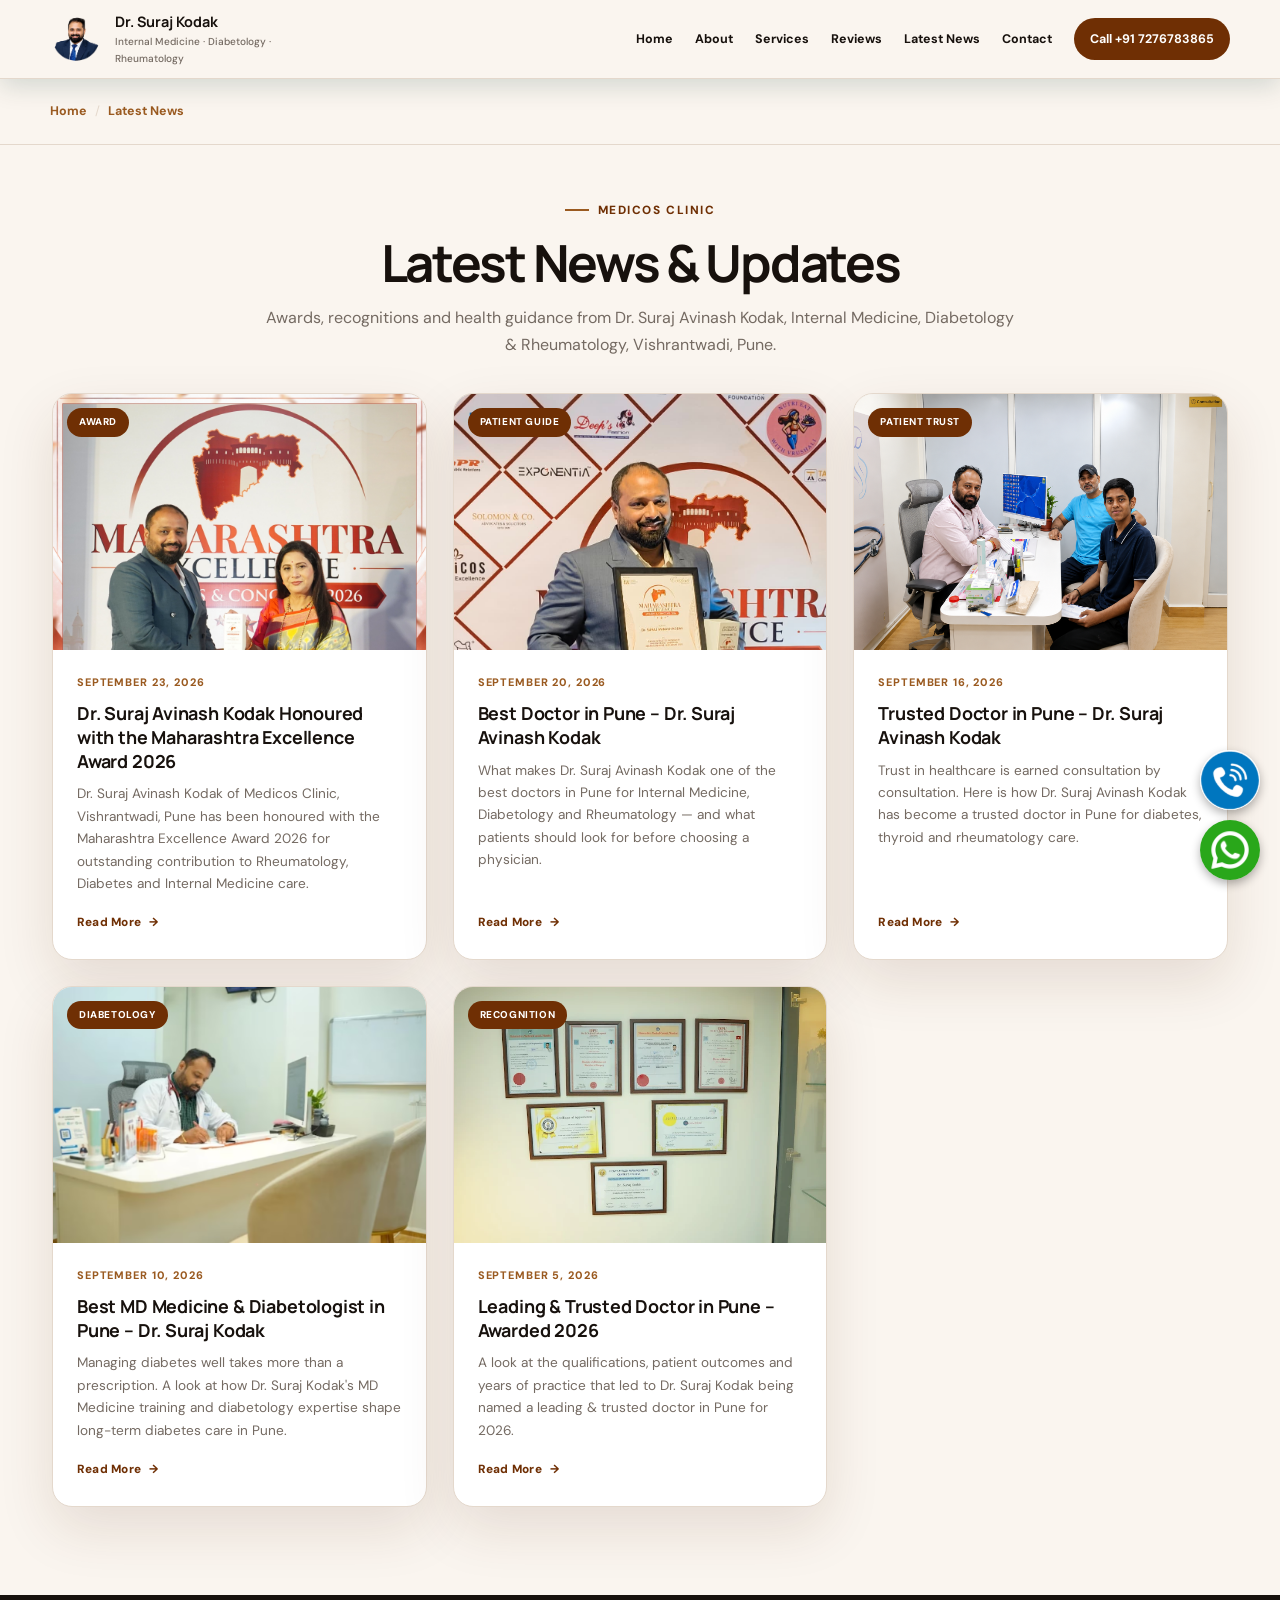
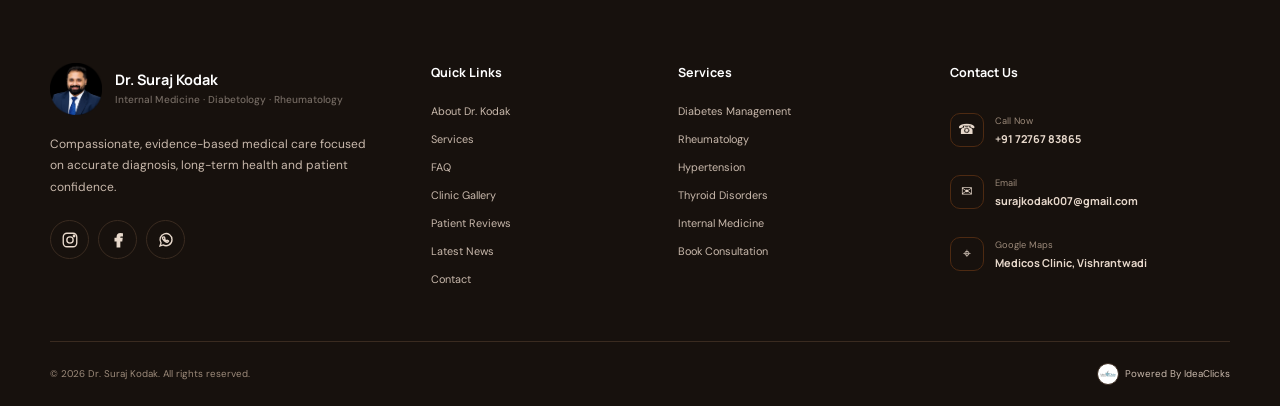
<file: blog/index.html>
<!DOCTYPE html>
<html lang="en">
<head>
  <meta charset="UTF-8" />
  <meta name="viewport" content="width=device-width, initial-scale=1.0, viewport-fit=cover" />

  <title>Latest News & Updates | Dr. Suraj Kodak, Medicos Clinic, Pune</title>
  <meta name="description" content="Latest news, awards and patient health guides from Dr. Suraj Kodak, Medicos Clinic, Vishrantwadi, Pune." />
  <meta name="author" content="Dr. Suraj Kodak - Medicos Clinic" />
  <meta name="robots" content="index, follow, max-image-preview:large" />
  <link rel="canonical" href="https://drsurajkodak.in/blog/index.html" />

  <meta name="theme-color" content="#6F2F04" />

  <meta property="og:type" content="article" />
  <meta property="og:site_name" content="Dr. Suraj Kodak - Medicos Clinic" />
  <meta property="og:title" content="Latest News & Updates" />
  <meta property="og:description" content="Latest news, awards and patient health guides from Dr. Suraj Kodak, Medicos Clinic, Vishrantwadi, Pune." />
  <meta property="og:image" content="https://drsurajkodak.in/assets/Dr. Suraj Avinash Kodak.jpg.jpeg" />
  <meta property="og:url" content="https://drsurajkodak.in/blog/index.html" />
  <meta property="og:locale" content="en_IN" />

  <meta name="twitter:card" content="summary_large_image" />
  <meta name="twitter:title" content="Latest News & Updates" />
  <meta name="twitter:description" content="Latest news, awards and patient health guides from Dr. Suraj Kodak, Medicos Clinic, Vishrantwadi, Pune." />
  <meta name="twitter:image" content="https://drsurajkodak.in/assets/Dr. Suraj Avinash Kodak.jpg.jpeg" />

  <link rel="icon" href="../favicon.ico" sizes="any" />

  <link rel="preconnect" href="https://fonts.googleapis.com">
  <link rel="preconnect" href="https://fonts.gstatic.com" crossorigin>
  <link href="https://fonts.googleapis.com/css2?family=DM+Sans:wght@400;500;600;700&family=Manrope:wght@600;700;800&display=swap" rel="stylesheet">

  <link rel="stylesheet" href="../style.css?v=20260923news">

  <script type="application/ld+json">
  {
    "@context": "https://schema.org",
    "@type": "MedicalWebPage",
    "headline": "Latest News & Updates",
    "author": { "@type": "Physician", "name": "Dr. Suraj Avinash Kodak" },
    "publisher": { "@type": "MedicalClinic", "name": "Medicos Clinic" },
    "datePublished": "2026-09-23",
    "image": "https://drsurajkodak.in/assets/Dr. Suraj Avinash Kodak.jpg.jpeg",
    "mainEntityOfPage": "https://drsurajkodak.in/blog/index.html"
  }
  </script>
</head>
<body>
<header class="header">
  <div class="container nav">
    <a href="../index.html#home" class="brand" aria-label="Dr. Suraj Kodak home">
      <span class="brand-mark brand-photo"><img src="../assets/logo.png" alt="Dr. Suraj Kodak"></span>
      <span><b>Dr. Suraj Kodak</b><small>Internal Medicine · Diabetology · Rheumatology</small></span>
    </a>
    <button class="menu-btn" id="menuBtn" aria-label="Open menu" aria-expanded="false"><i></i><i></i><i></i></button>
    <nav id="navMenu">
      <a href="../index.html#home">Home</a><a href="../index.html#about">About</a><a href="../index.html#services">Services</a>
      <a href="../index.html#reviews">Reviews</a>
      <a href="index.html">Latest News</a>
      <a href="../index.html#contact">Contact</a><a class="nav-book" href="tel:+917276783865">Call +91 7276783865</a>
    </nav>
  </div>
</header>

<main>
<div class="blog-breadcrumb">
  <div class="container">
    <a href="../index.html">Home</a><span class="sep">/</span><a href="index.html">Latest News</a>
  </div>
</div>

<section class="section news-section" style="padding-top:56px;">
  <div class="container">
    <div class="center"><div class="eyebrow"><span></span> Medicos Clinic</div><h2>Latest News &amp; Updates</h2><p>Awards, recognitions and health guidance from Dr. Suraj Avinash Kodak, Internal Medicine, Diabetology &amp; Rheumatology, Vishrantwadi, Pune.</p></div>
    <div class="news-grid news-grid-static">
      <a class="news-card" href="maharashtra-excellence-award-2026.html">
        <div class="news-card-img"><span class="news-badge">Award</span><img src="../assets/dr-suraj-award-photo.jpg" alt="Dr. Suraj Avinash Kodak Honoured with the Maharashtra Excellence Award 2026" loading="lazy"></div>
        <div class="news-card-body">
          <div class="news-date">September 23, 2026</div>
          <h3>Dr. Suraj Avinash Kodak Honoured with the Maharashtra Excellence Award 2026</h3>
          <p>Dr. Suraj Avinash Kodak of Medicos Clinic, Vishrantwadi, Pune has been honoured with the Maharashtra Excellence Award 2026 for outstanding contribution to Rheumatology, Diabetes and Internal Medicine care.</p>
          <span class="news-readmore">Read More <span>→</span></span>
        </div>
      </a>
      <a class="news-card" href="best-doctor-in-pune.html">
        <div class="news-card-img"><span class="news-badge">Patient Guide</span><img src="../assets/IMG-20260822-WA0053.jpg.jpeg" alt="Best Doctor in Pune – Dr. Suraj Avinash Kodak" loading="lazy"></div>
        <div class="news-card-body">
          <div class="news-date">September 20, 2026</div>
          <h3>Best Doctor in Pune – Dr. Suraj Avinash Kodak</h3>
          <p>What makes Dr. Suraj Avinash Kodak one of the best doctors in Pune for Internal Medicine, Diabetology and Rheumatology — and what patients should look for before choosing a physician.</p>
          <span class="news-readmore">Read More <span>→</span></span>
        </div>
      </a>
      <a class="news-card" href="trusted-doctor-in-pune.html">
        <div class="news-card-img"><span class="news-badge">Patient Trust</span><img src="../assets/Doctor-patient-img.png" alt="Trusted Doctor in Pune – Dr. Suraj Avinash Kodak" loading="lazy"></div>
        <div class="news-card-body">
          <div class="news-date">September 16, 2026</div>
          <h3>Trusted Doctor in Pune – Dr. Suraj Avinash Kodak</h3>
          <p>Trust in healthcare is earned consultation by consultation. Here is how Dr. Suraj Avinash Kodak has become a trusted doctor in Pune for diabetes, thyroid and rheumatology care.</p>
          <span class="news-readmore">Read More <span>→</span></span>
        </div>
      </a>
      <a class="news-card" href="best-md-medicine-diabetologist-pune.html">
        <div class="news-card-img"><span class="news-badge">Diabetology</span><img src="../assets/doctor-writing-consultation.jpg" alt="Best MD Medicine & Diabetologist in Pune – Dr. Suraj Kodak" loading="lazy"></div>
        <div class="news-card-body">
          <div class="news-date">September 10, 2026</div>
          <h3>Best MD Medicine & Diabetologist in Pune – Dr. Suraj Kodak</h3>
          <p>Managing diabetes well takes more than a prescription. A look at how Dr. Suraj Kodak's MD Medicine training and diabetology expertise shape long-term diabetes care in Pune.</p>
          <span class="news-readmore">Read More <span>→</span></span>
        </div>
      </a>
      <a class="news-card" href="leading-trusted-doctor-pune-2026.html">
        <div class="news-card-img"><span class="news-badge">Recognition</span><img src="../assets/doctor-certificates.webp" alt="Leading & Trusted Doctor in Pune – Awarded 2026" loading="lazy"></div>
        <div class="news-card-body">
          <div class="news-date">September 5, 2026</div>
          <h3>Leading & Trusted Doctor in Pune – Awarded 2026</h3>
          <p>A look at the qualifications, patient outcomes and years of practice that led to Dr. Suraj Kodak being named a leading & trusted doctor in Pune for 2026.</p>
          <span class="news-readmore">Read More <span>→</span></span>
        </div>
      </a></div>
  </div>
</section>

</main>

<footer class="site-footer">
  <div class="container footer-main">
    <div class="footer-brand-col">
      <a href="../index.html#home" class="brand footer-brand">
        <span class="brand-mark brand-photo"><img src="../assets/dr-suraj-kodak-logo.webp" alt="Dr. Suraj Kodak"></span>
        <span>
          <b>Dr. Suraj Kodak</b>
          <small>Internal Medicine · Diabetology · Rheumatology</small>
        </span>
      </a>
      <p>Compassionate, evidence-based medical care focused on accurate diagnosis, long-term health and patient confidence.</p>
      <div class="footer-social">
        <a class="social instagram" href="https://www.instagram.com/dr_surajkodak_medicos" target="_blank" rel="noopener noreferrer" aria-label="Instagram">
          <svg viewBox="0 0 24 24" aria-hidden="true"><rect x="3" y="3" width="18" height="18" rx="5"></rect><circle cx="12" cy="12" r="4.2"></circle><circle cx="17.4" cy="6.7" r="1"></circle></svg>
        </a>
        <a class="social facebook" href="https://www.facebook.com/share/1HyttYNWRK/" target="_blank" rel="noopener noreferrer" aria-label="Facebook">
          <svg viewBox="0 0 24 24" aria-hidden="true"><path d="M14.2 21v-8h2.7l.4-3h-3.1V8.1c0-.9.3-1.6 1.7-1.6h1.8V3.8c-.3 0-1.3-.1-2.5-.1-2.5 0-4.2 1.5-4.2 4.3V10H8.2v3H11v8h3.2Z"></path></svg>
        </a>
        <a class="social whatsapp" href="https://wa.me/917276783865" target="_blank" rel="noopener noreferrer" aria-label="WhatsApp">
          <svg viewBox="0 0 24 24" aria-hidden="true"><path d="M20 11.6a8 8 0 0 1-11.8 7L4 20l1.4-4.1A8 8 0 1 1 20 11.6Z"></path><path d="M8.3 8.2c.2-.4.4-.4.7-.4h.5c.2 0 .4.1.5.4l.6 1.4c.1.2.1.4-.1.6l-.5.6c.6 1 1.4 1.8 2.5 2.3l.7-.6c.2-.2.4-.2.6-.1l1.4.7c.2.1.3.3.2.5-.2.8-.9 1.3-1.7 1.4-1.1.1-2.8-.8-4.1-2-1.3-1.2-2.3-2.8-2.4-3.8-.1-.4.2-.8.5-1Z"></path></svg>
        </a>
      </div>
    </div>

    <div class="footer-col">
      <h4>Quick Links</h4>
      <a href="../index.html#about">About Dr. Kodak</a>
      <a href="../index.html#services">Services</a>
      <a href="../index.html#faq">FAQ</a>
      <a href="../index.html#gallery">Clinic Gallery</a>
      <a href="../index.html#reviews">Patient Reviews</a>
      <a href="index.html">Latest News</a>
      <a href="../index.html#contact">Contact</a>
    </div>

    <div class="footer-col">
      <h4>Services</h4>
      <a href="../index.html#services">Diabetes Management</a>
      <a href="../index.html#services">Rheumatology</a>
      <a href="../index.html#services">Hypertension</a>
      <a href="../index.html#services">Thyroid Disorders</a>
      <a href="../index.html#services">Internal Medicine</a>
      <a href="../index.html#book">Book Consultation</a>
    </div>

    <div class="footer-col footer-contact">
      <h4>Contact Us</h4>
      <a href="tel:+917276783865" class="contact-link">
        <span class="contact-icon">☎</span><span><small>Call Now</small><b>+91 72767 83865</b></span>
      </a>
      <a href="mailto:surajkodak007@gmail.com" class="contact-link">
        <span class="contact-icon">✉</span><span><small>Email</small><b>surajkodak007@gmail.com</b></span>
      </a>
      <a href="https://www.google.com/maps/search/?api=1&query=Office+No.12+Medicos+Clinic+Navrang+Plaza+Airport+Road+Vishrantwadi+Pune+411015" target="_blank" rel="noopener noreferrer" class="contact-link">
        <span class="contact-icon">⌖</span><span><small>Google Maps</small><b>Medicos Clinic, Vishrantwadi</b></span>
      </a>
    </div>
  </div>

  <div class="container footer-bottom">
    <span>© 2026 Dr. Suraj Kodak. All rights reserved.</span>
    <a href="https://ideaclicks.in/" target="_blank" rel="noopener noreferrer" class="powered-by-link">
      <img src="../assets/ideaclicks-logo.png" alt="IdeaClicks" class="powered-by-logo">
      <span>Powered By IdeaClicks</span>
    </a>
  </div>
</footer>

<div class="floating-buttons">
  <a href="tel:+917276783865">
    <img src="../assets/call.png" alt="Call Button">
  </a>
  <a href="https://wa.me/917276783865" target="_blank">
    <img src="../assets/whatsapp.png" alt="WhatsApp Button">
  </a>
</div>

<script src="../script.js"></script>
</body>
</html>
</file>
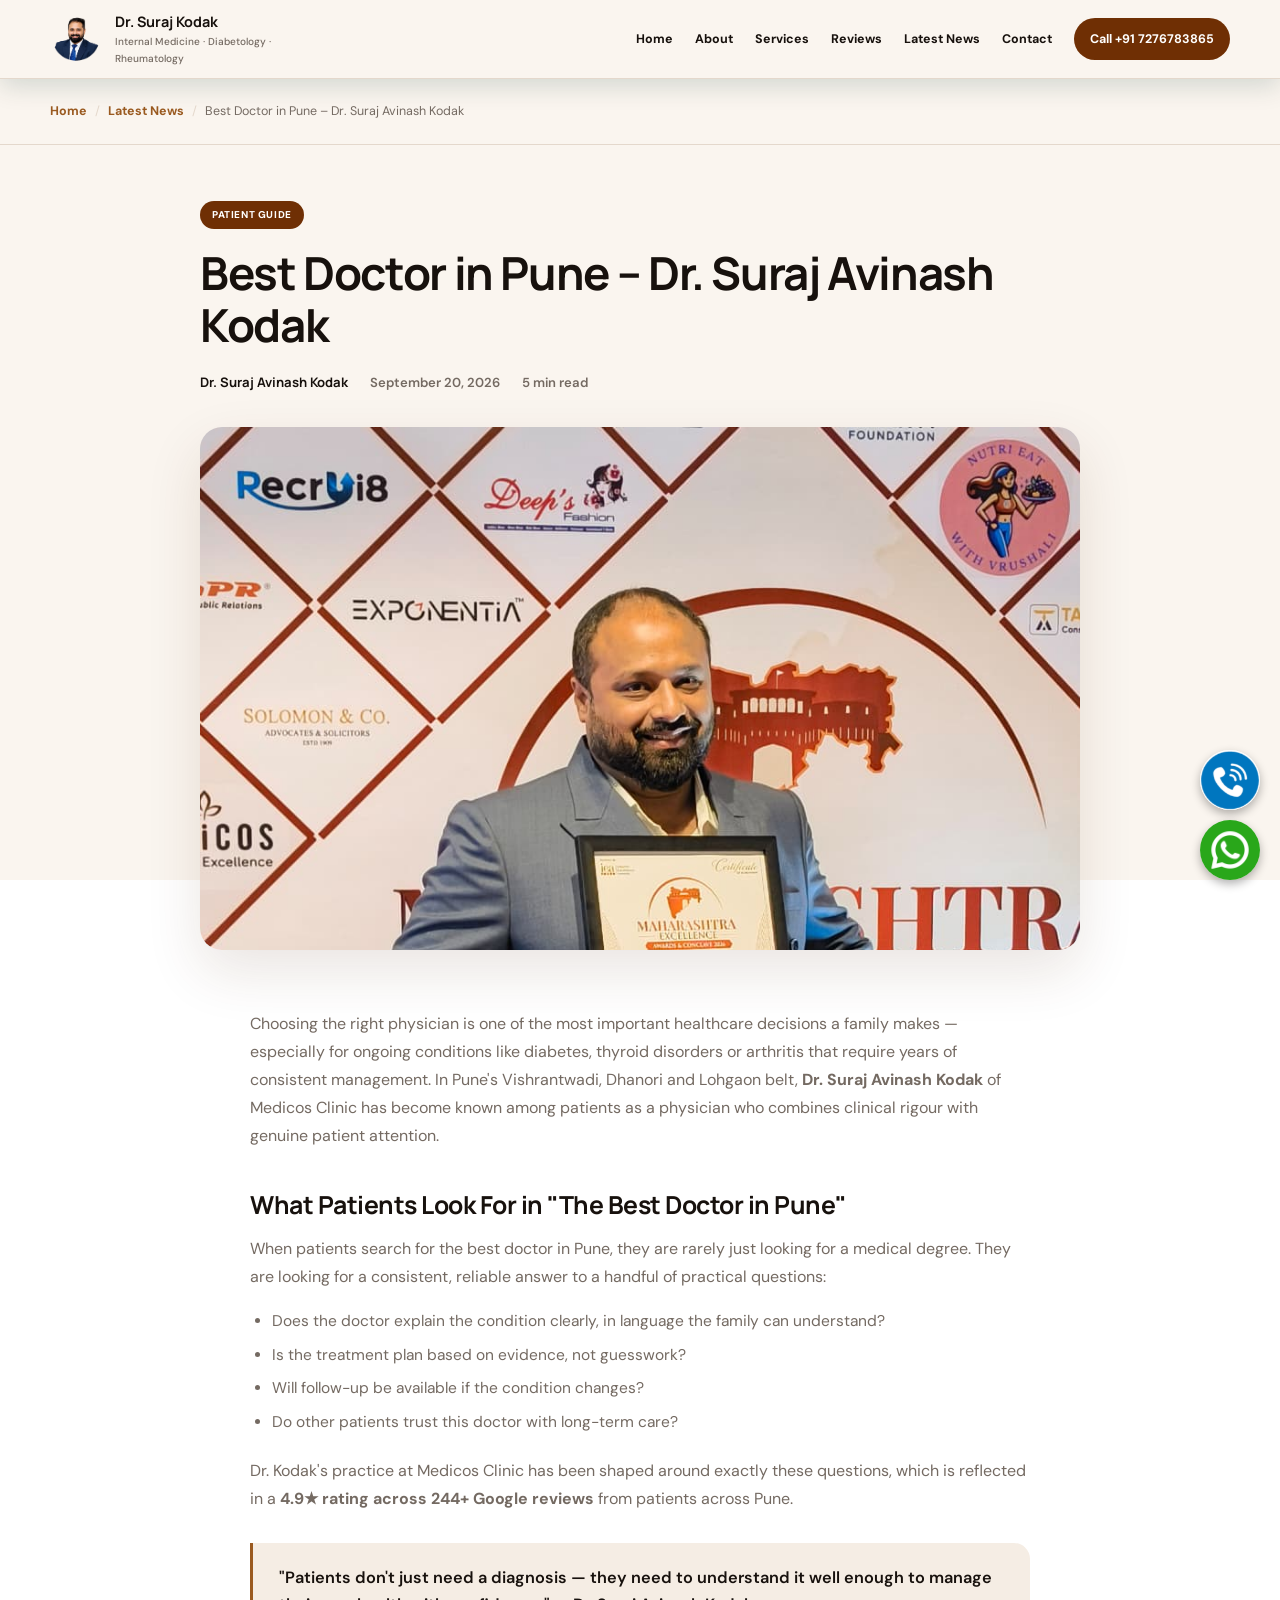
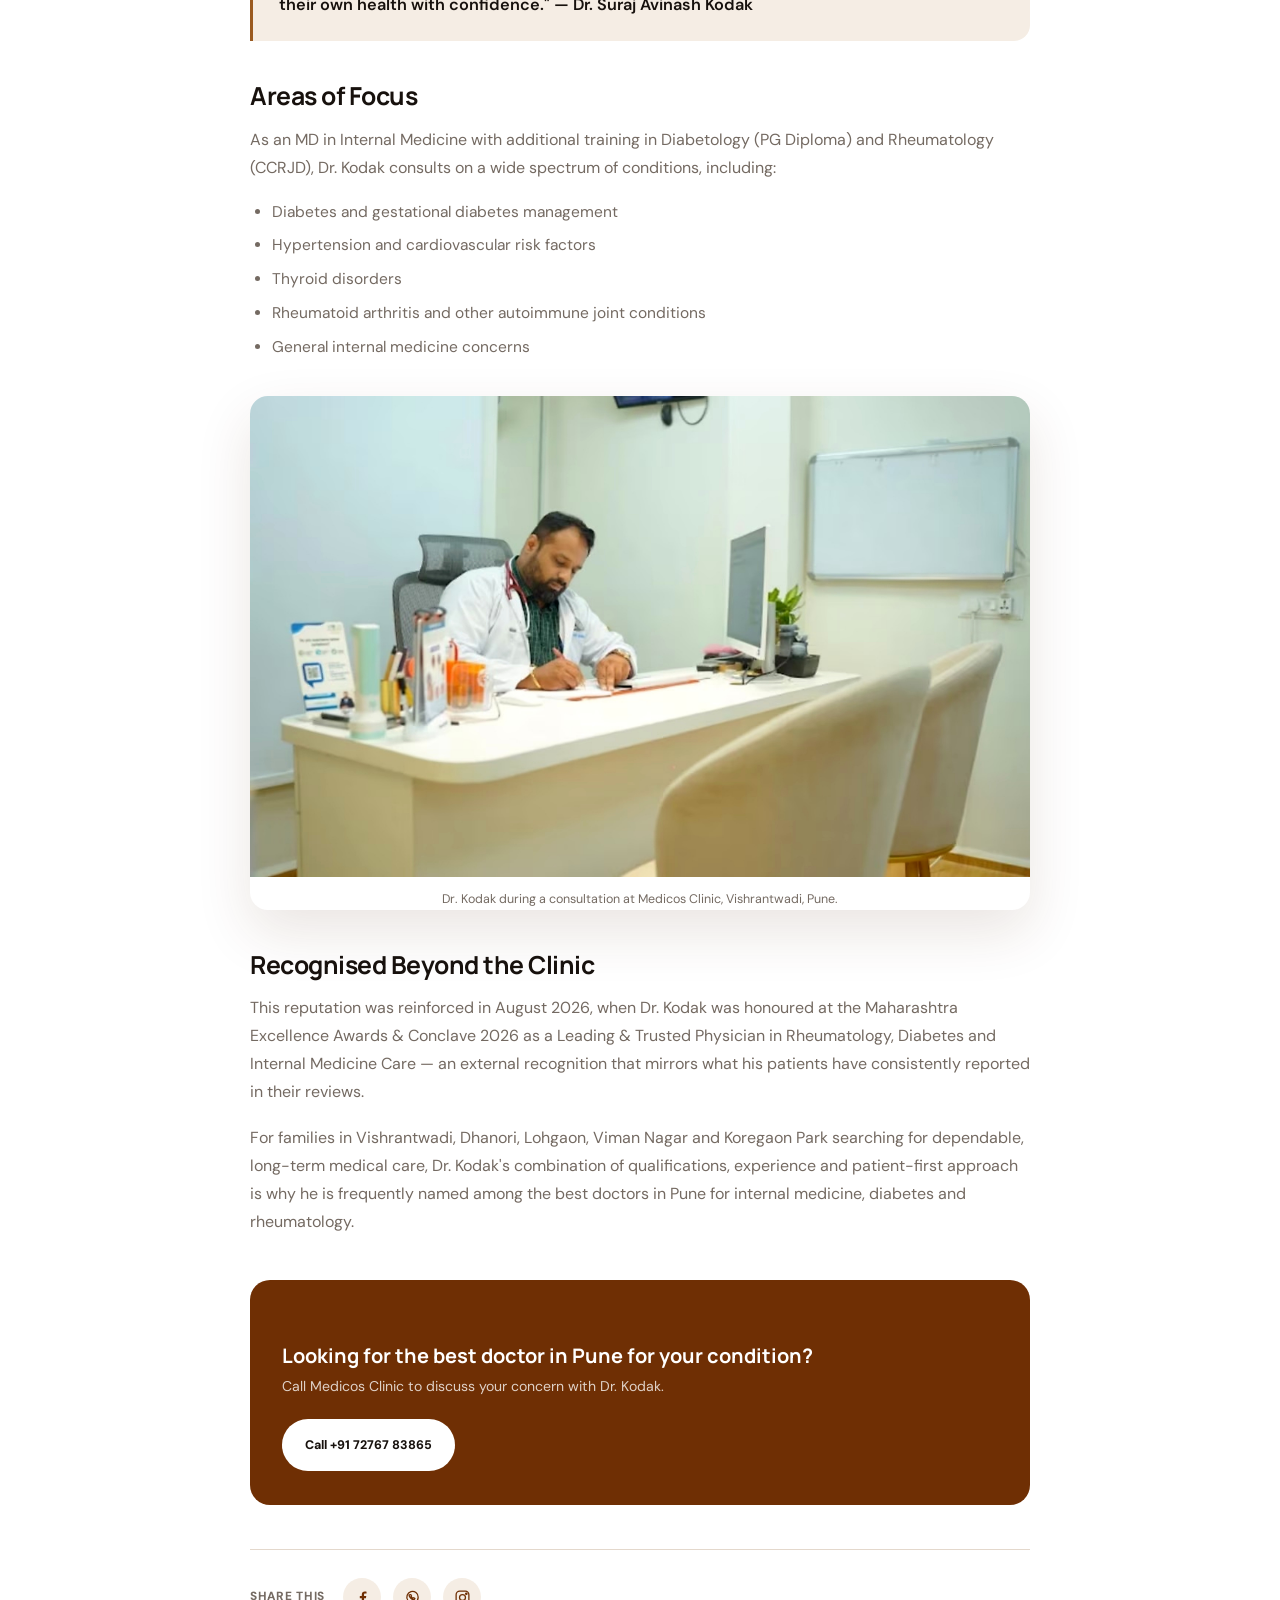
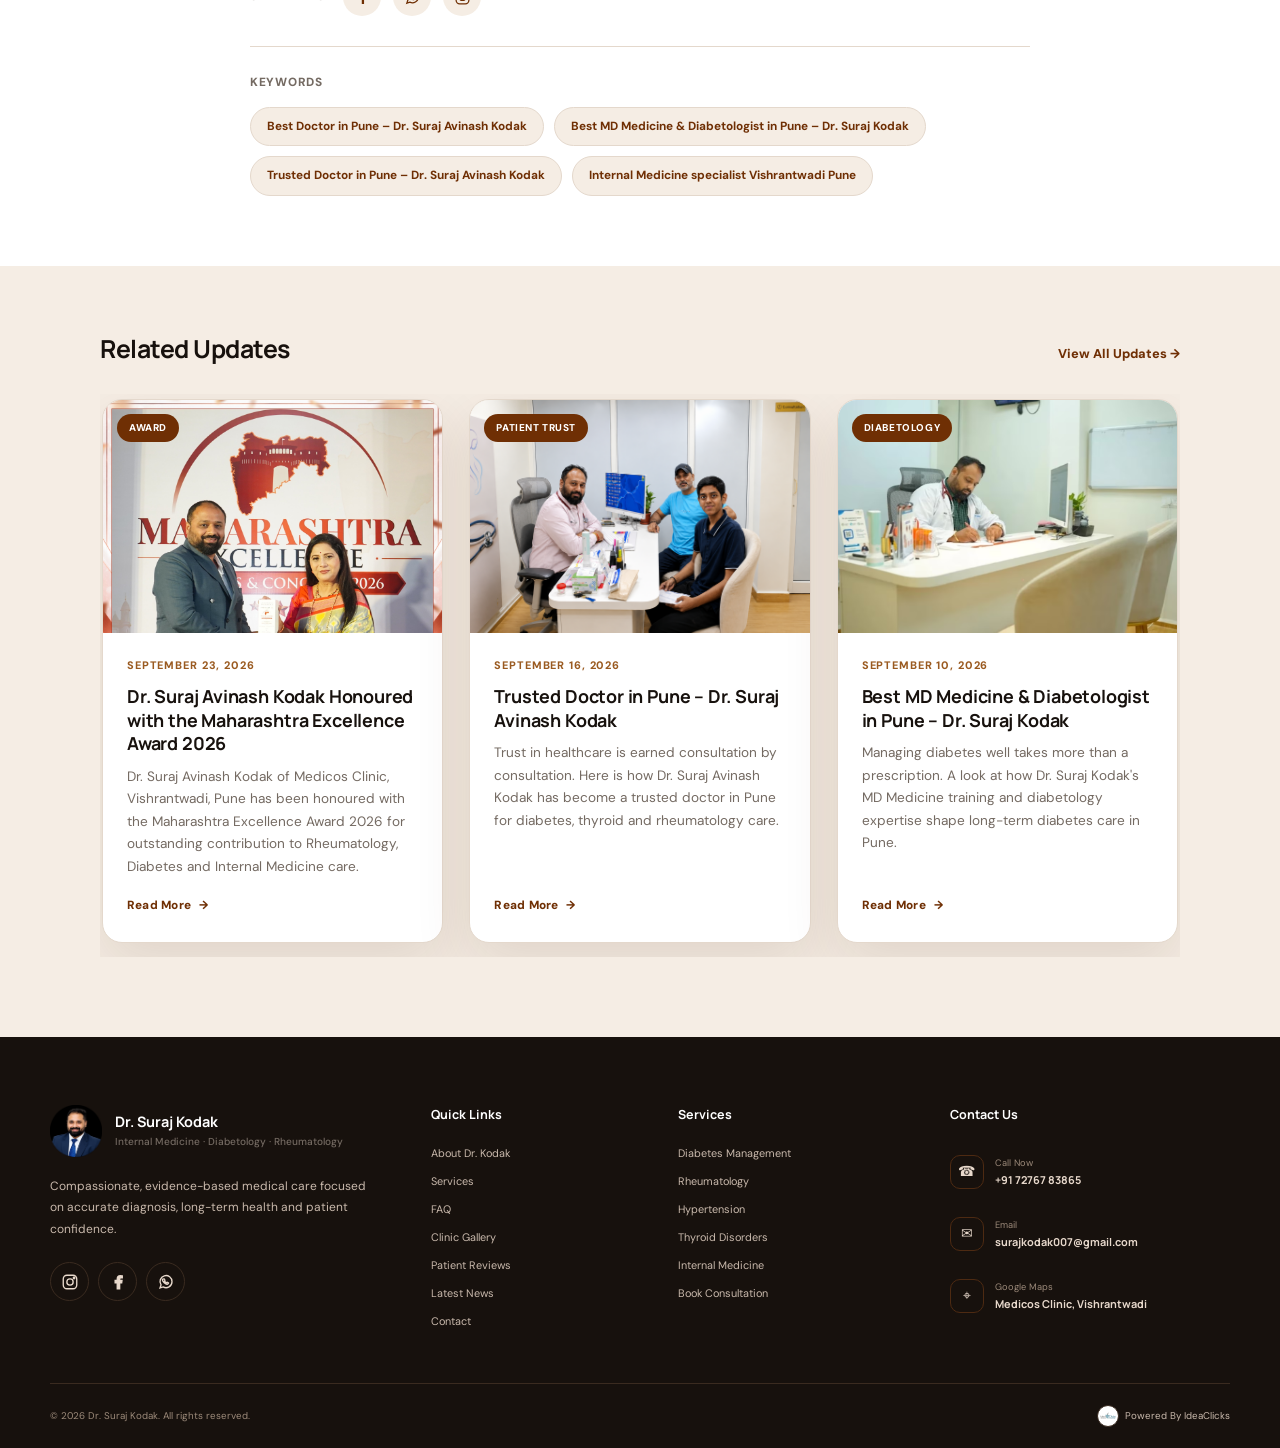
<file: blog/best-doctor-in-pune.html>
<!DOCTYPE html>
<html lang="en">
<head>
  <meta charset="UTF-8" />
  <meta name="viewport" content="width=device-width, initial-scale=1.0, viewport-fit=cover" />

  <title>Best Doctor in Pune – Dr. Suraj Avinash Kodak | Dr. Suraj Kodak, Medicos Clinic, Pune</title>
  <meta name="description" content="What makes Dr. Suraj Avinash Kodak one of the best doctors in Pune for Internal Medicine, Diabetology and Rheumatology — and what patients should look for before choosing a physician." />
  <meta name="author" content="Dr. Suraj Kodak - Medicos Clinic" />
  <meta name="robots" content="index, follow, max-image-preview:large" />
  <link rel="canonical" href="https://drsurajkodak.in/blog/best-doctor-in-pune.html" />

  <meta name="theme-color" content="#6F2F04" />

  <meta property="og:type" content="article" />
  <meta property="og:site_name" content="Dr. Suraj Kodak - Medicos Clinic" />
  <meta property="og:title" content="Best Doctor in Pune – Dr. Suraj Avinash Kodak" />
  <meta property="og:description" content="What makes Dr. Suraj Avinash Kodak one of the best doctors in Pune for Internal Medicine, Diabetology and Rheumatology — and what patients should look for before choosing a physician." />
  <meta property="og:image" content="https://drsurajkodak.in/assets/IMG-20260822-WA0053.jpg.jpeg" />
  <meta property="og:url" content="https://drsurajkodak.in/blog/best-doctor-in-pune.html" />
  <meta property="og:locale" content="en_IN" />

  <meta name="twitter:card" content="summary_large_image" />
  <meta name="twitter:title" content="Best Doctor in Pune – Dr. Suraj Avinash Kodak" />
  <meta name="twitter:description" content="What makes Dr. Suraj Avinash Kodak one of the best doctors in Pune for Internal Medicine, Diabetology and Rheumatology — and what patients should look for before choosing a physician." />
  <meta name="twitter:image" content="https://drsurajkodak.in/assets/IMG-20260822-WA0053.jpg.jpeg" />

  <link rel="icon" href="../favicon.ico" sizes="any" />

  <link rel="preconnect" href="https://fonts.googleapis.com">
  <link rel="preconnect" href="https://fonts.gstatic.com" crossorigin>
  <link href="https://fonts.googleapis.com/css2?family=DM+Sans:wght@400;500;600;700&family=Manrope:wght@600;700;800&display=swap" rel="stylesheet">

  <link rel="stylesheet" href="../style.css?v=20260923news">

  <script type="application/ld+json">
  {
    "@context": "https://schema.org",
    "@type": "MedicalWebPage",
    "headline": "Best Doctor in Pune – Dr. Suraj Avinash Kodak",
    "author": { "@type": "Physician", "name": "Dr. Suraj Avinash Kodak" },
    "publisher": { "@type": "MedicalClinic", "name": "Medicos Clinic" },
    "datePublished": "2026-09-20",
    "image": "https://drsurajkodak.in/assets/IMG-20260822-WA0053.jpg.jpeg",
    "mainEntityOfPage": "https://drsurajkodak.in/blog/best-doctor-in-pune.html"
  }
  </script>
</head>
<body>
<header class="header">
  <div class="container nav">
    <a href="../index.html#home" class="brand" aria-label="Dr. Suraj Kodak home">
      <span class="brand-mark brand-photo"><img src="../assets/logo.png" alt="Dr. Suraj Kodak"></span>
      <span><b>Dr. Suraj Kodak</b><small>Internal Medicine · Diabetology · Rheumatology</small></span>
    </a>
    <button class="menu-btn" id="menuBtn" aria-label="Open menu" aria-expanded="false"><i></i><i></i><i></i></button>
    <nav id="navMenu">
      <a href="../index.html#home">Home</a><a href="../index.html#about">About</a><a href="../index.html#services">Services</a>
      <a href="../index.html#reviews">Reviews</a>
      <a href="index.html">Latest News</a>
      <a href="../index.html#contact">Contact</a><a class="nav-book" href="tel:+917276783865">Call +91 7276783865</a>
    </nav>
  </div>
</header>

<main>
<div class="blog-breadcrumb">
  <div class="container">
    <a href="../index.html">Home</a><span class="sep">/</span><a href="index.html">Latest News</a><span class="sep">/</span>Best Doctor in Pune – Dr. Suraj Avinash Kodak
  </div>
</div>

<section class="blog-hero-section">
  <div class="container">
    <div class="blog-eyebrow-row"><span class="news-badge" style="position:static;">Patient Guide</span></div>
    <h1>Best Doctor in Pune – Dr. Suraj Avinash Kodak</h1>
    <div class="blog-meta-row"><b>Dr. Suraj Avinash Kodak</b><span>September 20, 2026</span><span>5 min read</span></div>
    <div class="blog-hero-img"><img src="../assets/IMG-20260822-WA0053.jpg.jpeg" alt="Best Doctor in Pune – Dr. Suraj Avinash Kodak" loading="lazy"></div>
  </div>
</section>

<section class="blog-body-section">
  <div class="container">
    <article class="blog-article">
      
<p>Choosing the right physician is one of the most important healthcare decisions a family makes — especially for ongoing conditions like diabetes, thyroid disorders or arthritis that require years of consistent management. In Pune's Vishrantwadi, Dhanori and Lohgaon belt, <strong>Dr. Suraj Avinash Kodak</strong> of Medicos Clinic has become known among patients as a physician who combines clinical rigour with genuine patient attention.</p>

<h2>What Patients Look For in "The Best Doctor in Pune"</h2>
<p>When patients search for the best doctor in Pune, they are rarely just looking for a medical degree. They are looking for a consistent, reliable answer to a handful of practical questions:</p>
<ul>
  <li>Does the doctor explain the condition clearly, in language the family can understand?</li>
  <li>Is the treatment plan based on evidence, not guesswork?</li>
  <li>Will follow-up be available if the condition changes?</li>
  <li>Do other patients trust this doctor with long-term care?</li>
</ul>

<p>Dr. Kodak's practice at Medicos Clinic has been shaped around exactly these questions, which is reflected in a <strong>4.9★ rating across 244+ Google reviews</strong> from patients across Pune.</p>

<blockquote class="blog-pullquote">"Patients don't just need a diagnosis — they need to understand it well enough to manage their own health with confidence." — Dr. Suraj Avinash Kodak</blockquote>

<h2>Areas of Focus</h2>
<p>As an MD in Internal Medicine with additional training in Diabetology (PG Diploma) and Rheumatology (CCRJD), Dr. Kodak consults on a wide spectrum of conditions, including:</p>
<ul>
  <li>Diabetes and gestational diabetes management</li>
  <li>Hypertension and cardiovascular risk factors</li>
  <li>Thyroid disorders</li>
  <li>Rheumatoid arthritis and other autoimmune joint conditions</li>
  <li>General internal medicine concerns</li>
</ul>

<figure class="blog-inline-img"><img src="../assets/doctor-consultation-enhanced.jpg" alt="Dr. Suraj Kodak consulting a patient at Medicos Clinic" loading="lazy"><figcaption>Dr. Kodak during a consultation at Medicos Clinic, Vishrantwadi, Pune.</figcaption></figure>

<h2>Recognised Beyond the Clinic</h2>
<p>This reputation was reinforced in August 2026, when Dr. Kodak was honoured at the <a href="maharashtra-excellence-award-2026.html">Maharashtra Excellence Awards &amp; Conclave 2026</a> as a Leading &amp; Trusted Physician in Rheumatology, Diabetes and Internal Medicine Care — an external recognition that mirrors what his patients have consistently reported in their reviews.</p>

<p>For families in Vishrantwadi, Dhanori, Lohgaon, Viman Nagar and Koregaon Park searching for dependable, long-term medical care, Dr. Kodak's combination of qualifications, experience and patient-first approach is why he is frequently named among the best doctors in Pune for internal medicine, diabetes and rheumatology.</p>

<div class="blog-cta-box">
  <div><h3>Looking for the best doctor in Pune for your condition?</h3><p>Call Medicos Clinic to discuss your concern with Dr. Kodak.</p></div>
  <a class="btn white" href="tel:+917276783865">Call +91 72767 83865</a>
</div>


      <div class="blog-share">
        <span class="label">Share this</span>
        <a href="https://www.facebook.com/sharer/sharer.php?u=https://drsurajkodak.in/blog/best-doctor-in-pune.html" target="_blank" rel="noopener" aria-label="Share on Facebook"><svg viewBox="0 0 24 24" aria-hidden="true"><path d="M14.2 21v-8h2.7l.4-3h-3.1V8.1c0-.9.3-1.6 1.7-1.6h1.8V3.8c-.3 0-1.3-.1-2.5-.1-2.5 0-4.2 1.5-4.2 4.3V10H8.2v3H11v8h3.2Z"></path></svg></a>
        <a href="https://wa.me/send?text=https://drsurajkodak.in/blog/best-doctor-in-pune.html" target="_blank" rel="noopener" aria-label="Share on WhatsApp"><svg viewBox="0 0 24 24" aria-hidden="true"><path d="M20 11.6a8 8 0 0 1-11.8 7L4 20l1.4-4.1A8 8 0 1 1 20 11.6Z"></path><path d="M8.3 8.2c.2-.4.4-.4.7-.4h.5c.2 0 .4.1.5.4l.6 1.4c.1.2.1.4-.1.6l-.5.6c.6 1 1.4 1.8 2.5 2.3l.7-.6c.2-.2.4-.2.6-.1l1.4.7c.2.1.3.3.2.5-.2.8-.9 1.3-1.7 1.4-1.1.1-2.8-.8-4.1-2-1.3-1.2-2.3-2.8-2.4-3.8-.1-.4.2-.8.5-1Z"></path></svg></a>
        <a href="https://www.instagram.com/dr_surajkodak_medicos" target="_blank" rel="noopener" aria-label="Visit Instagram"><svg viewBox="0 0 24 24" aria-hidden="true"><rect x="3" y="3" width="18" height="18" rx="5"></rect><circle cx="12" cy="12" r="4.2"></circle><circle cx="17.4" cy="6.7" r="1"></circle></svg></a>
      </div>

      <div class="keyword-tags">
        <span class="label">Keywords</span>
        <div class="tag-list"><span class="tag-pill">Best Doctor in Pune – Dr. Suraj Avinash Kodak</span><span class="tag-pill">Best MD Medicine & Diabetologist in Pune – Dr. Suraj Kodak</span><span class="tag-pill">Trusted Doctor in Pune – Dr. Suraj Avinash Kodak</span><span class="tag-pill">Internal Medicine specialist Vishrantwadi Pune</span></div>
      </div>
    </article>
  </div>
</section>

<section class="related-section">
  <div class="container">
    <div class="related-heading"><h2>Related Updates</h2><a href="index.html">View All Updates →</a></div>
    <div class="news-grid">
      <a class="news-card" href="maharashtra-excellence-award-2026.html">
        <div class="news-card-img"><span class="news-badge">Award</span><img src="../assets/dr-suraj-award-photo.jpg" alt="Dr. Suraj Avinash Kodak Honoured with the Maharashtra Excellence Award 2026" loading="lazy"></div>
        <div class="news-card-body">
          <div class="news-date">September 23, 2026</div>
          <h3>Dr. Suraj Avinash Kodak Honoured with the Maharashtra Excellence Award 2026</h3>
          <p>Dr. Suraj Avinash Kodak of Medicos Clinic, Vishrantwadi, Pune has been honoured with the Maharashtra Excellence Award 2026 for outstanding contribution to Rheumatology, Diabetes and Internal Medicine care.</p>
          <span class="news-readmore">Read More <span>→</span></span>
        </div>
      </a>
      <a class="news-card" href="trusted-doctor-in-pune.html">
        <div class="news-card-img"><span class="news-badge">Patient Trust</span><img src="../assets/Doctor-patient-img.png" alt="Trusted Doctor in Pune – Dr. Suraj Avinash Kodak" loading="lazy"></div>
        <div class="news-card-body">
          <div class="news-date">September 16, 2026</div>
          <h3>Trusted Doctor in Pune – Dr. Suraj Avinash Kodak</h3>
          <p>Trust in healthcare is earned consultation by consultation. Here is how Dr. Suraj Avinash Kodak has become a trusted doctor in Pune for diabetes, thyroid and rheumatology care.</p>
          <span class="news-readmore">Read More <span>→</span></span>
        </div>
      </a>
      <a class="news-card" href="best-md-medicine-diabetologist-pune.html">
        <div class="news-card-img"><span class="news-badge">Diabetology</span><img src="../assets/doctor-writing-consultation.jpg" alt="Best MD Medicine & Diabetologist in Pune – Dr. Suraj Kodak" loading="lazy"></div>
        <div class="news-card-body">
          <div class="news-date">September 10, 2026</div>
          <h3>Best MD Medicine & Diabetologist in Pune – Dr. Suraj Kodak</h3>
          <p>Managing diabetes well takes more than a prescription. A look at how Dr. Suraj Kodak's MD Medicine training and diabetology expertise shape long-term diabetes care in Pune.</p>
          <span class="news-readmore">Read More <span>→</span></span>
        </div>
      </a></div>
  </div>
</section>

</main>

<footer class="site-footer">
  <div class="container footer-main">
    <div class="footer-brand-col">
      <a href="../index.html#home" class="brand footer-brand">
        <span class="brand-mark brand-photo"><img src="../assets/dr-suraj-kodak-logo.webp" alt="Dr. Suraj Kodak"></span>
        <span>
          <b>Dr. Suraj Kodak</b>
          <small>Internal Medicine · Diabetology · Rheumatology</small>
        </span>
      </a>
      <p>Compassionate, evidence-based medical care focused on accurate diagnosis, long-term health and patient confidence.</p>
      <div class="footer-social">
        <a class="social instagram" href="https://www.instagram.com/dr_surajkodak_medicos" target="_blank" rel="noopener noreferrer" aria-label="Instagram">
          <svg viewBox="0 0 24 24" aria-hidden="true"><rect x="3" y="3" width="18" height="18" rx="5"></rect><circle cx="12" cy="12" r="4.2"></circle><circle cx="17.4" cy="6.7" r="1"></circle></svg>
        </a>
        <a class="social facebook" href="https://www.facebook.com/share/1HyttYNWRK/" target="_blank" rel="noopener noreferrer" aria-label="Facebook">
          <svg viewBox="0 0 24 24" aria-hidden="true"><path d="M14.2 21v-8h2.7l.4-3h-3.1V8.1c0-.9.3-1.6 1.7-1.6h1.8V3.8c-.3 0-1.3-.1-2.5-.1-2.5 0-4.2 1.5-4.2 4.3V10H8.2v3H11v8h3.2Z"></path></svg>
        </a>
        <a class="social whatsapp" href="https://wa.me/917276783865" target="_blank" rel="noopener noreferrer" aria-label="WhatsApp">
          <svg viewBox="0 0 24 24" aria-hidden="true"><path d="M20 11.6a8 8 0 0 1-11.8 7L4 20l1.4-4.1A8 8 0 1 1 20 11.6Z"></path><path d="M8.3 8.2c.2-.4.4-.4.7-.4h.5c.2 0 .4.1.5.4l.6 1.4c.1.2.1.4-.1.6l-.5.6c.6 1 1.4 1.8 2.5 2.3l.7-.6c.2-.2.4-.2.6-.1l1.4.7c.2.1.3.3.2.5-.2.8-.9 1.3-1.7 1.4-1.1.1-2.8-.8-4.1-2-1.3-1.2-2.3-2.8-2.4-3.8-.1-.4.2-.8.5-1Z"></path></svg>
        </a>
      </div>
    </div>

    <div class="footer-col">
      <h4>Quick Links</h4>
      <a href="../index.html#about">About Dr. Kodak</a>
      <a href="../index.html#services">Services</a>
      <a href="../index.html#faq">FAQ</a>
      <a href="../index.html#gallery">Clinic Gallery</a>
      <a href="../index.html#reviews">Patient Reviews</a>
      <a href="index.html">Latest News</a>
      <a href="../index.html#contact">Contact</a>
    </div>

    <div class="footer-col">
      <h4>Services</h4>
      <a href="../index.html#services">Diabetes Management</a>
      <a href="../index.html#services">Rheumatology</a>
      <a href="../index.html#services">Hypertension</a>
      <a href="../index.html#services">Thyroid Disorders</a>
      <a href="../index.html#services">Internal Medicine</a>
      <a href="../index.html#book">Book Consultation</a>
    </div>

    <div class="footer-col footer-contact">
      <h4>Contact Us</h4>
      <a href="tel:+917276783865" class="contact-link">
        <span class="contact-icon">☎</span><span><small>Call Now</small><b>+91 72767 83865</b></span>
      </a>
      <a href="mailto:surajkodak007@gmail.com" class="contact-link">
        <span class="contact-icon">✉</span><span><small>Email</small><b>surajkodak007@gmail.com</b></span>
      </a>
      <a href="https://www.google.com/maps/search/?api=1&query=Office+No.12+Medicos+Clinic+Navrang+Plaza+Airport+Road+Vishrantwadi+Pune+411015" target="_blank" rel="noopener noreferrer" class="contact-link">
        <span class="contact-icon">⌖</span><span><small>Google Maps</small><b>Medicos Clinic, Vishrantwadi</b></span>
      </a>
    </div>
  </div>

  <div class="container footer-bottom">
    <span>© 2026 Dr. Suraj Kodak. All rights reserved.</span>
    <a href="https://ideaclicks.in/" target="_blank" rel="noopener noreferrer" class="powered-by-link">
      <img src="../assets/ideaclicks-logo.png" alt="IdeaClicks" class="powered-by-logo">
      <span>Powered By IdeaClicks</span>
    </a>
  </div>
</footer>

<div class="floating-buttons">
  <a href="tel:+917276783865">
    <img src="../assets/call.png" alt="Call Button">
  </a>
  <a href="https://wa.me/917276783865" target="_blank">
    <img src="../assets/whatsapp.png" alt="WhatsApp Button">
  </a>
</div>

<script src="../script.js"></script>
</body>
</html>
</file>
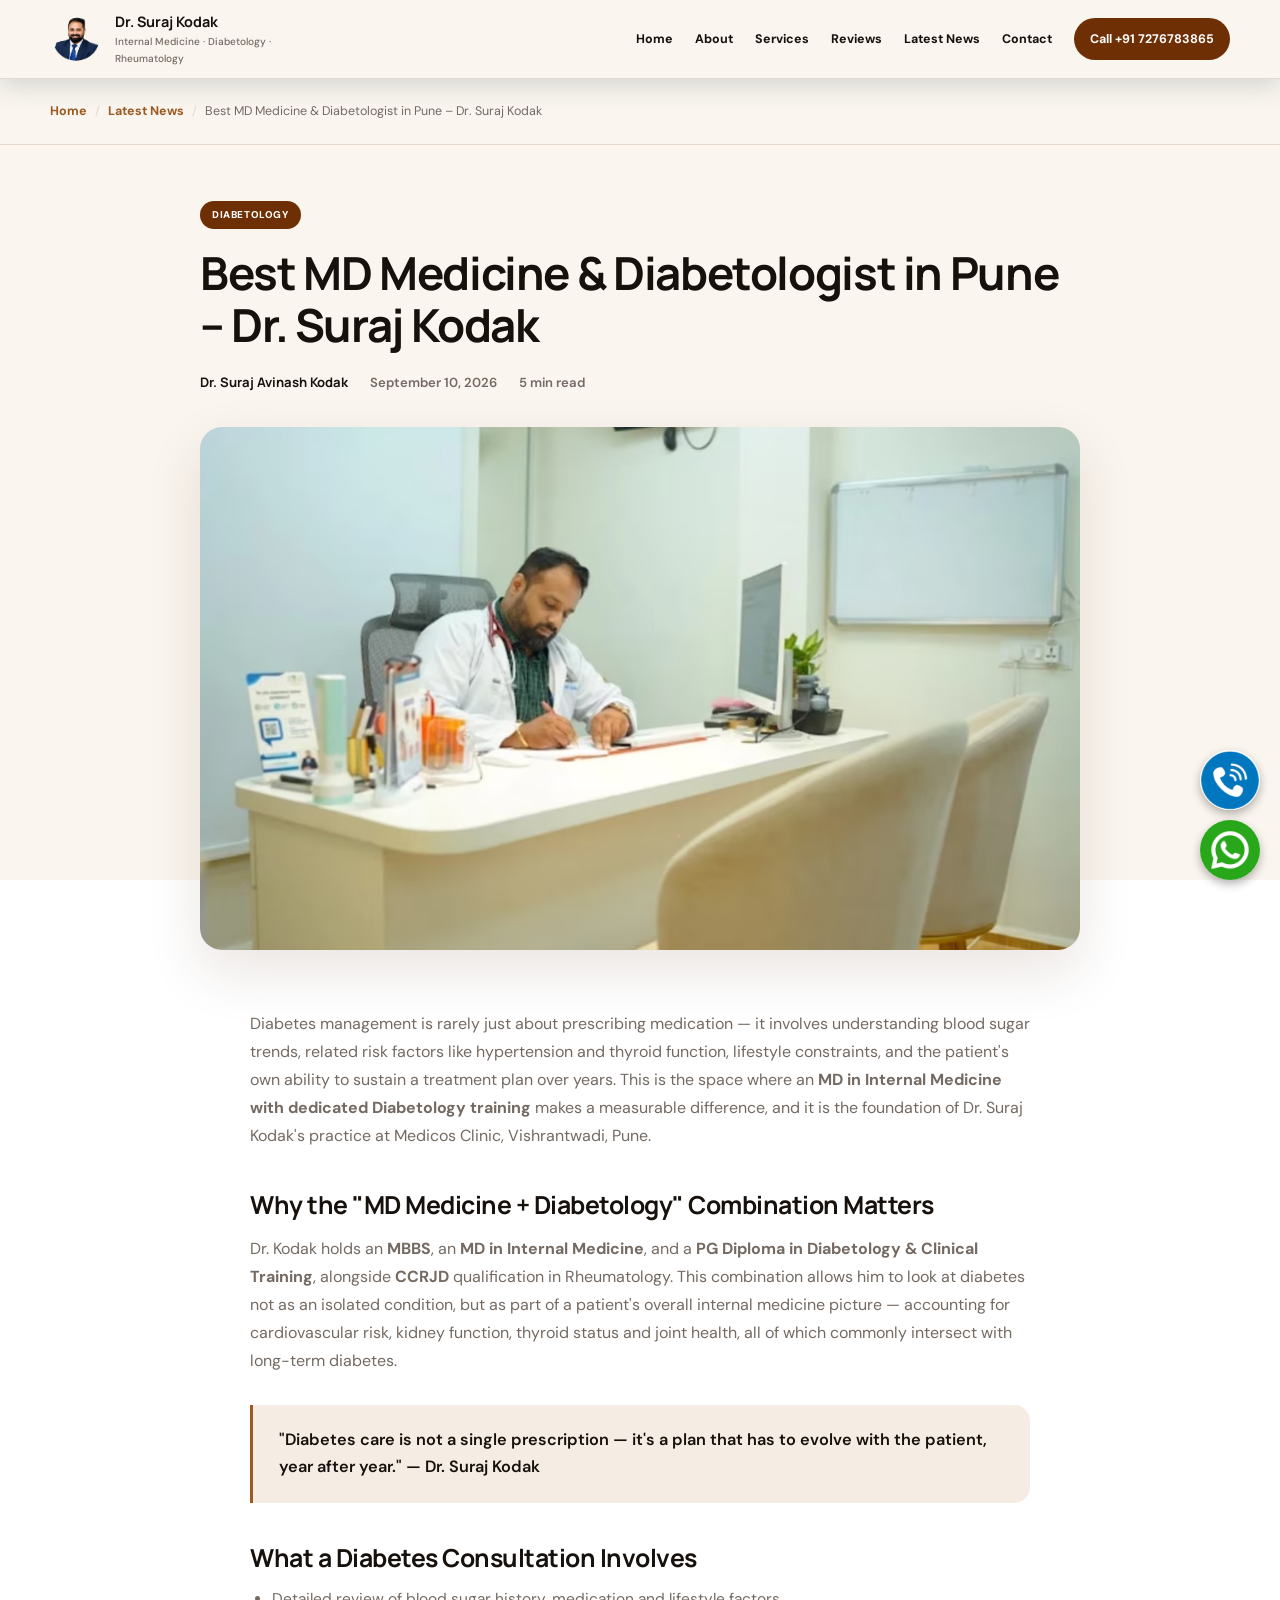
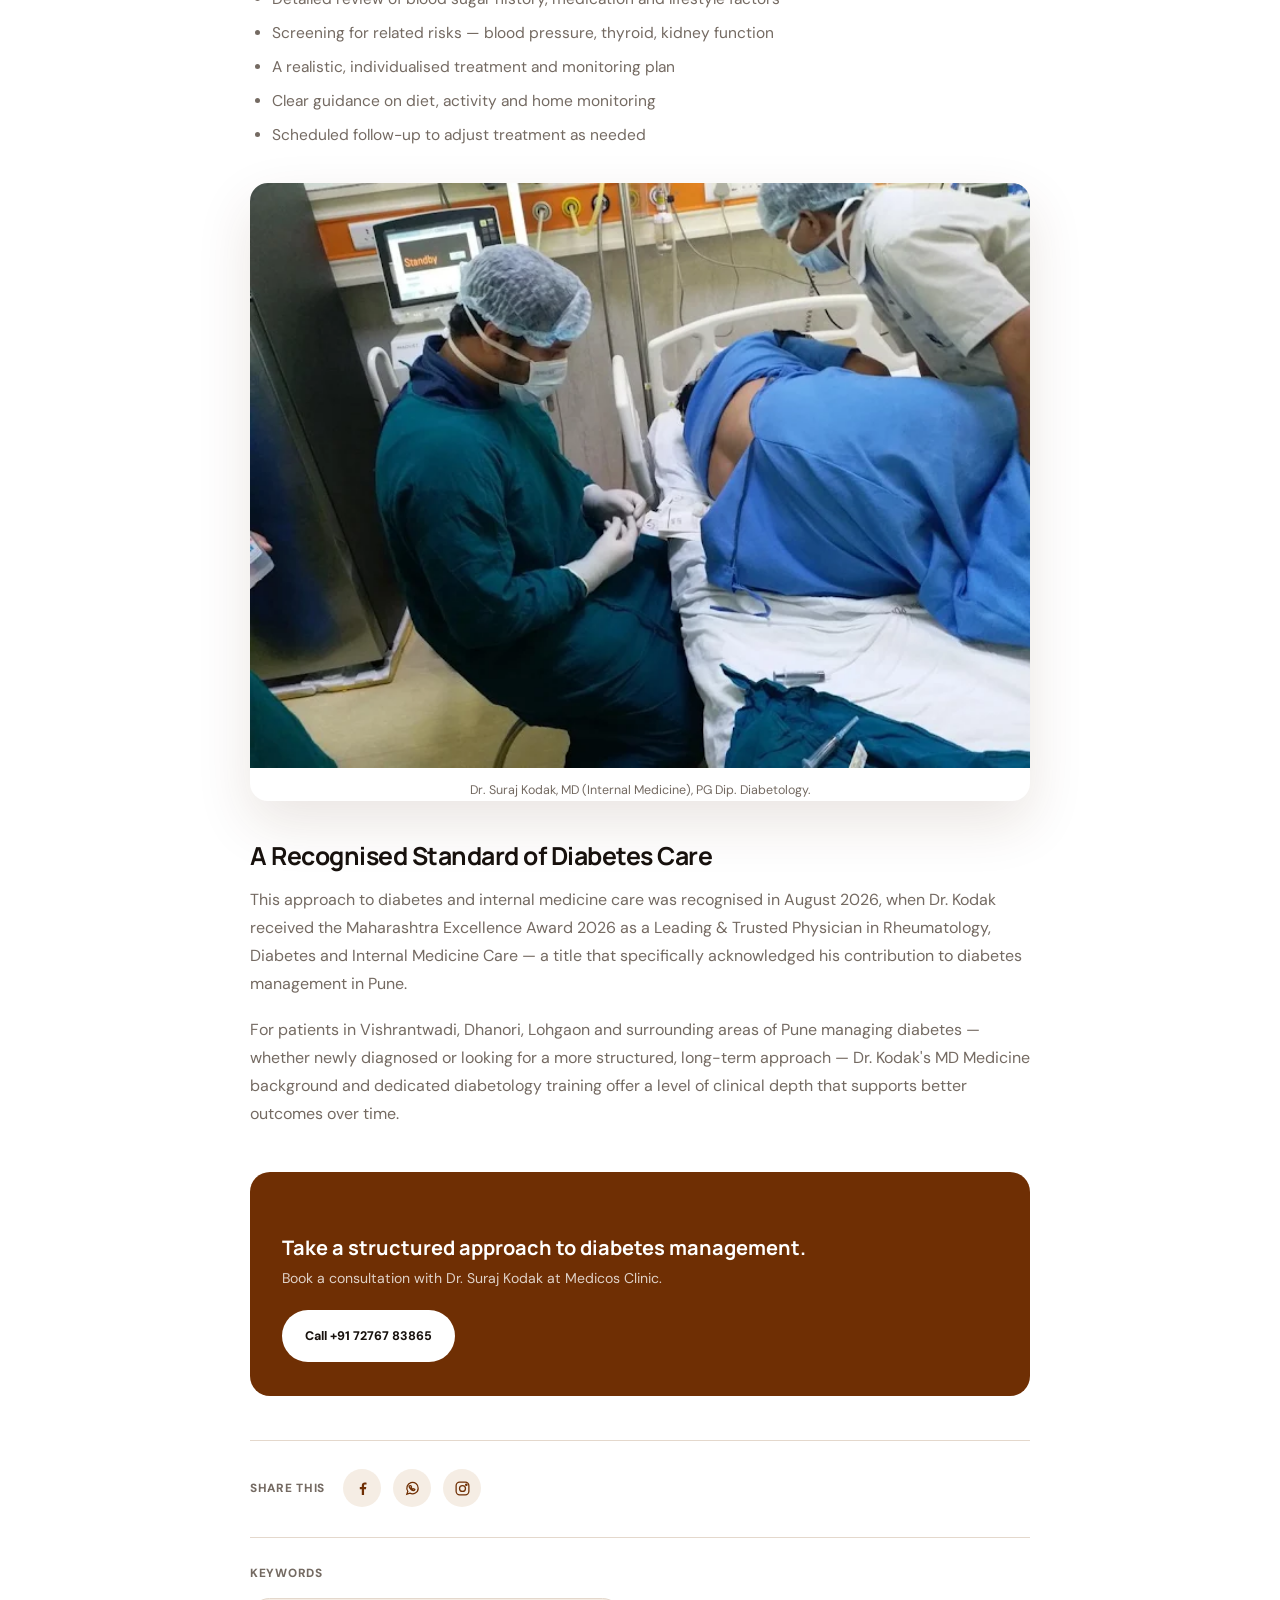
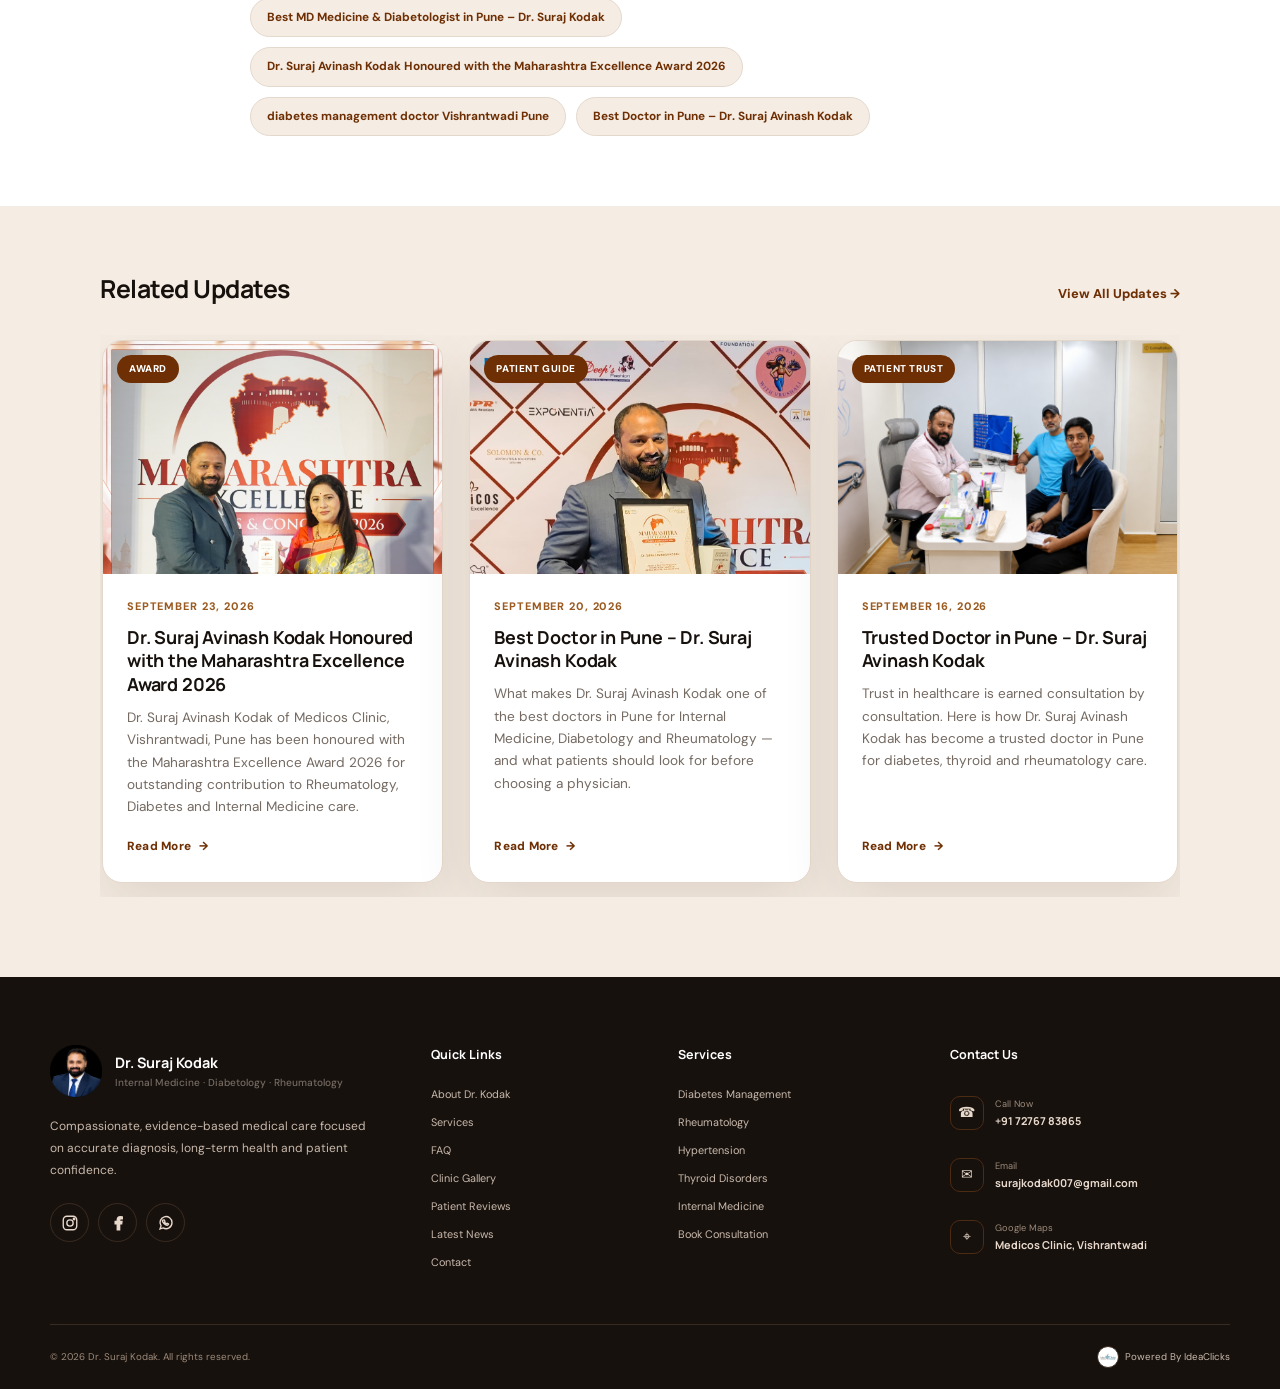
<file: blog/best-md-medicine-diabetologist-pune.html>
<!DOCTYPE html>
<html lang="en">
<head>
  <meta charset="UTF-8" />
  <meta name="viewport" content="width=device-width, initial-scale=1.0, viewport-fit=cover" />

  <title>Best MD Medicine & Diabetologist in Pune – Dr. Suraj Kodak | Dr. Suraj Kodak, Medicos Clinic, Pune</title>
  <meta name="description" content="Managing diabetes well takes more than a prescription. A look at how Dr. Suraj Kodak's MD Medicine training and diabetology expertise shape long-term diabetes care in Pune." />
  <meta name="author" content="Dr. Suraj Kodak - Medicos Clinic" />
  <meta name="robots" content="index, follow, max-image-preview:large" />
  <link rel="canonical" href="https://drsurajkodak.in/blog/best-md-medicine-diabetologist-pune.html" />

  <meta name="theme-color" content="#6F2F04" />

  <meta property="og:type" content="article" />
  <meta property="og:site_name" content="Dr. Suraj Kodak - Medicos Clinic" />
  <meta property="og:title" content="Best MD Medicine & Diabetologist in Pune – Dr. Suraj Kodak" />
  <meta property="og:description" content="Managing diabetes well takes more than a prescription. A look at how Dr. Suraj Kodak's MD Medicine training and diabetology expertise shape long-term diabetes care in Pune." />
  <meta property="og:image" content="https://drsurajkodak.in/assets/doctor-writing-consultation.jpg" />
  <meta property="og:url" content="https://drsurajkodak.in/blog/best-md-medicine-diabetologist-pune.html" />
  <meta property="og:locale" content="en_IN" />

  <meta name="twitter:card" content="summary_large_image" />
  <meta name="twitter:title" content="Best MD Medicine & Diabetologist in Pune – Dr. Suraj Kodak" />
  <meta name="twitter:description" content="Managing diabetes well takes more than a prescription. A look at how Dr. Suraj Kodak's MD Medicine training and diabetology expertise shape long-term diabetes care in Pune." />
  <meta name="twitter:image" content="https://drsurajkodak.in/assets/doctor-writing-consultation.jpg" />

  <link rel="icon" href="../favicon.ico" sizes="any" />

  <link rel="preconnect" href="https://fonts.googleapis.com">
  <link rel="preconnect" href="https://fonts.gstatic.com" crossorigin>
  <link href="https://fonts.googleapis.com/css2?family=DM+Sans:wght@400;500;600;700&family=Manrope:wght@600;700;800&display=swap" rel="stylesheet">

  <link rel="stylesheet" href="../style.css?v=20260923news">

  <script type="application/ld+json">
  {
    "@context": "https://schema.org",
    "@type": "MedicalWebPage",
    "headline": "Best MD Medicine & Diabetologist in Pune – Dr. Suraj Kodak",
    "author": { "@type": "Physician", "name": "Dr. Suraj Avinash Kodak" },
    "publisher": { "@type": "MedicalClinic", "name": "Medicos Clinic" },
    "datePublished": "2026-09-10",
    "image": "https://drsurajkodak.in/assets/doctor-writing-consultation.jpg",
    "mainEntityOfPage": "https://drsurajkodak.in/blog/best-md-medicine-diabetologist-pune.html"
  }
  </script>
</head>
<body>
<header class="header">
  <div class="container nav">
    <a href="../index.html#home" class="brand" aria-label="Dr. Suraj Kodak home">
      <span class="brand-mark brand-photo"><img src="../assets/logo.png" alt="Dr. Suraj Kodak"></span>
      <span><b>Dr. Suraj Kodak</b><small>Internal Medicine · Diabetology · Rheumatology</small></span>
    </a>
    <button class="menu-btn" id="menuBtn" aria-label="Open menu" aria-expanded="false"><i></i><i></i><i></i></button>
    <nav id="navMenu">
      <a href="../index.html#home">Home</a><a href="../index.html#about">About</a><a href="../index.html#services">Services</a>
      <a href="../index.html#reviews">Reviews</a>
      <a href="index.html">Latest News</a>
      <a href="../index.html#contact">Contact</a><a class="nav-book" href="tel:+917276783865">Call +91 7276783865</a>
    </nav>
  </div>
</header>

<main>
<div class="blog-breadcrumb">
  <div class="container">
    <a href="../index.html">Home</a><span class="sep">/</span><a href="index.html">Latest News</a><span class="sep">/</span>Best MD Medicine & Diabetologist in Pune – Dr. Suraj Kodak
  </div>
</div>

<section class="blog-hero-section">
  <div class="container">
    <div class="blog-eyebrow-row"><span class="news-badge" style="position:static;">Diabetology</span></div>
    <h1>Best MD Medicine & Diabetologist in Pune – Dr. Suraj Kodak</h1>
    <div class="blog-meta-row"><b>Dr. Suraj Avinash Kodak</b><span>September 10, 2026</span><span>5 min read</span></div>
    <div class="blog-hero-img"><img src="../assets/doctor-writing-consultation.jpg" alt="Best MD Medicine & Diabetologist in Pune – Dr. Suraj Kodak" loading="lazy"></div>
  </div>
</section>

<section class="blog-body-section">
  <div class="container">
    <article class="blog-article">
      
<p>Diabetes management is rarely just about prescribing medication — it involves understanding blood sugar trends, related risk factors like hypertension and thyroid function, lifestyle constraints, and the patient's own ability to sustain a treatment plan over years. This is the space where an <strong>MD in Internal Medicine with dedicated Diabetology training</strong> makes a measurable difference, and it is the foundation of Dr. Suraj Kodak's practice at Medicos Clinic, Vishrantwadi, Pune.</p>

<h2>Why the "MD Medicine + Diabetology" Combination Matters</h2>
<p>Dr. Kodak holds an <strong>MBBS</strong>, an <strong>MD in Internal Medicine</strong>, and a <strong>PG Diploma in Diabetology &amp; Clinical Training</strong>, alongside <strong>CCRJD</strong> qualification in Rheumatology. This combination allows him to look at diabetes not as an isolated condition, but as part of a patient's overall internal medicine picture — accounting for cardiovascular risk, kidney function, thyroid status and joint health, all of which commonly intersect with long-term diabetes.</p>

<blockquote class="blog-pullquote">"Diabetes care is not a single prescription — it's a plan that has to evolve with the patient, year after year." — Dr. Suraj Kodak</blockquote>

<h2>What a Diabetes Consultation Involves</h2>
<ul>
  <li>Detailed review of blood sugar history, medication and lifestyle factors</li>
  <li>Screening for related risks — blood pressure, thyroid, kidney function</li>
  <li>A realistic, individualised treatment and monitoring plan</li>
  <li>Clear guidance on diet, activity and home monitoring</li>
  <li>Scheduled follow-up to adjust treatment as needed</li>
</ul>

<figure class="blog-inline-img"><img src="../assets/doctor-formal.webp" alt="Dr. Suraj Kodak, MD Internal Medicine and Diabetologist, Pune" loading="lazy"><figcaption>Dr. Suraj Kodak, MD (Internal Medicine), PG Dip. Diabetology.</figcaption></figure>

<h2>A Recognised Standard of Diabetes Care</h2>
<p>This approach to diabetes and internal medicine care was recognised in August 2026, when Dr. Kodak received the <a href="maharashtra-excellence-award-2026.html">Maharashtra Excellence Award 2026</a> as a Leading &amp; Trusted Physician in Rheumatology, Diabetes and Internal Medicine Care — a title that specifically acknowledged his contribution to diabetes management in Pune.</p>

<p>For patients in Vishrantwadi, Dhanori, Lohgaon and surrounding areas of Pune managing diabetes — whether newly diagnosed or looking for a more structured, long-term approach — Dr. Kodak's MD Medicine background and dedicated diabetology training offer a level of clinical depth that supports better outcomes over time.</p>

<div class="blog-cta-box">
  <div><h3>Take a structured approach to diabetes management.</h3><p>Book a consultation with Dr. Suraj Kodak at Medicos Clinic.</p></div>
  <a class="btn white" href="tel:+917276783865">Call +91 72767 83865</a>
</div>


      <div class="blog-share">
        <span class="label">Share this</span>
        <a href="https://www.facebook.com/sharer/sharer.php?u=https://drsurajkodak.in/blog/best-md-medicine-diabetologist-pune.html" target="_blank" rel="noopener" aria-label="Share on Facebook"><svg viewBox="0 0 24 24" aria-hidden="true"><path d="M14.2 21v-8h2.7l.4-3h-3.1V8.1c0-.9.3-1.6 1.7-1.6h1.8V3.8c-.3 0-1.3-.1-2.5-.1-2.5 0-4.2 1.5-4.2 4.3V10H8.2v3H11v8h3.2Z"></path></svg></a>
        <a href="https://wa.me/send?text=https://drsurajkodak.in/blog/best-md-medicine-diabetologist-pune.html" target="_blank" rel="noopener" aria-label="Share on WhatsApp"><svg viewBox="0 0 24 24" aria-hidden="true"><path d="M20 11.6a8 8 0 0 1-11.8 7L4 20l1.4-4.1A8 8 0 1 1 20 11.6Z"></path><path d="M8.3 8.2c.2-.4.4-.4.7-.4h.5c.2 0 .4.1.5.4l.6 1.4c.1.2.1.4-.1.6l-.5.6c.6 1 1.4 1.8 2.5 2.3l.7-.6c.2-.2.4-.2.6-.1l1.4.7c.2.1.3.3.2.5-.2.8-.9 1.3-1.7 1.4-1.1.1-2.8-.8-4.1-2-1.3-1.2-2.3-2.8-2.4-3.8-.1-.4.2-.8.5-1Z"></path></svg></a>
        <a href="https://www.instagram.com/dr_surajkodak_medicos" target="_blank" rel="noopener" aria-label="Visit Instagram"><svg viewBox="0 0 24 24" aria-hidden="true"><rect x="3" y="3" width="18" height="18" rx="5"></rect><circle cx="12" cy="12" r="4.2"></circle><circle cx="17.4" cy="6.7" r="1"></circle></svg></a>
      </div>

      <div class="keyword-tags">
        <span class="label">Keywords</span>
        <div class="tag-list"><span class="tag-pill">Best MD Medicine & Diabetologist in Pune – Dr. Suraj Kodak</span><span class="tag-pill">Dr. Suraj Avinash Kodak Honoured with the Maharashtra Excellence Award 2026</span><span class="tag-pill">diabetes management doctor Vishrantwadi Pune</span><span class="tag-pill">Best Doctor in Pune – Dr. Suraj Avinash Kodak</span></div>
      </div>
    </article>
  </div>
</section>

<section class="related-section">
  <div class="container">
    <div class="related-heading"><h2>Related Updates</h2><a href="index.html">View All Updates →</a></div>
    <div class="news-grid">
      <a class="news-card" href="maharashtra-excellence-award-2026.html">
        <div class="news-card-img"><span class="news-badge">Award</span><img src="../assets/dr-suraj-award-photo.jpg" alt="Dr. Suraj Avinash Kodak Honoured with the Maharashtra Excellence Award 2026" loading="lazy"></div>
        <div class="news-card-body">
          <div class="news-date">September 23, 2026</div>
          <h3>Dr. Suraj Avinash Kodak Honoured with the Maharashtra Excellence Award 2026</h3>
          <p>Dr. Suraj Avinash Kodak of Medicos Clinic, Vishrantwadi, Pune has been honoured with the Maharashtra Excellence Award 2026 for outstanding contribution to Rheumatology, Diabetes and Internal Medicine care.</p>
          <span class="news-readmore">Read More <span>→</span></span>
        </div>
      </a>
      <a class="news-card" href="best-doctor-in-pune.html">
        <div class="news-card-img"><span class="news-badge">Patient Guide</span><img src="../assets/IMG-20260822-WA0053.jpg.jpeg" alt="Best Doctor in Pune – Dr. Suraj Avinash Kodak" loading="lazy"></div>
        <div class="news-card-body">
          <div class="news-date">September 20, 2026</div>
          <h3>Best Doctor in Pune – Dr. Suraj Avinash Kodak</h3>
          <p>What makes Dr. Suraj Avinash Kodak one of the best doctors in Pune for Internal Medicine, Diabetology and Rheumatology — and what patients should look for before choosing a physician.</p>
          <span class="news-readmore">Read More <span>→</span></span>
        </div>
      </a>
      <a class="news-card" href="trusted-doctor-in-pune.html">
        <div class="news-card-img"><span class="news-badge">Patient Trust</span><img src="../assets/Doctor-patient-img.png" alt="Trusted Doctor in Pune – Dr. Suraj Avinash Kodak" loading="lazy"></div>
        <div class="news-card-body">
          <div class="news-date">September 16, 2026</div>
          <h3>Trusted Doctor in Pune – Dr. Suraj Avinash Kodak</h3>
          <p>Trust in healthcare is earned consultation by consultation. Here is how Dr. Suraj Avinash Kodak has become a trusted doctor in Pune for diabetes, thyroid and rheumatology care.</p>
          <span class="news-readmore">Read More <span>→</span></span>
        </div>
      </a></div>
  </div>
</section>

</main>

<footer class="site-footer">
  <div class="container footer-main">
    <div class="footer-brand-col">
      <a href="../index.html#home" class="brand footer-brand">
        <span class="brand-mark brand-photo"><img src="../assets/dr-suraj-kodak-logo.webp" alt="Dr. Suraj Kodak"></span>
        <span>
          <b>Dr. Suraj Kodak</b>
          <small>Internal Medicine · Diabetology · Rheumatology</small>
        </span>
      </a>
      <p>Compassionate, evidence-based medical care focused on accurate diagnosis, long-term health and patient confidence.</p>
      <div class="footer-social">
        <a class="social instagram" href="https://www.instagram.com/dr_surajkodak_medicos" target="_blank" rel="noopener noreferrer" aria-label="Instagram">
          <svg viewBox="0 0 24 24" aria-hidden="true"><rect x="3" y="3" width="18" height="18" rx="5"></rect><circle cx="12" cy="12" r="4.2"></circle><circle cx="17.4" cy="6.7" r="1"></circle></svg>
        </a>
        <a class="social facebook" href="https://www.facebook.com/share/1HyttYNWRK/" target="_blank" rel="noopener noreferrer" aria-label="Facebook">
          <svg viewBox="0 0 24 24" aria-hidden="true"><path d="M14.2 21v-8h2.7l.4-3h-3.1V8.1c0-.9.3-1.6 1.7-1.6h1.8V3.8c-.3 0-1.3-.1-2.5-.1-2.5 0-4.2 1.5-4.2 4.3V10H8.2v3H11v8h3.2Z"></path></svg>
        </a>
        <a class="social whatsapp" href="https://wa.me/917276783865" target="_blank" rel="noopener noreferrer" aria-label="WhatsApp">
          <svg viewBox="0 0 24 24" aria-hidden="true"><path d="M20 11.6a8 8 0 0 1-11.8 7L4 20l1.4-4.1A8 8 0 1 1 20 11.6Z"></path><path d="M8.3 8.2c.2-.4.4-.4.7-.4h.5c.2 0 .4.1.5.4l.6 1.4c.1.2.1.4-.1.6l-.5.6c.6 1 1.4 1.8 2.5 2.3l.7-.6c.2-.2.4-.2.6-.1l1.4.7c.2.1.3.3.2.5-.2.8-.9 1.3-1.7 1.4-1.1.1-2.8-.8-4.1-2-1.3-1.2-2.3-2.8-2.4-3.8-.1-.4.2-.8.5-1Z"></path></svg>
        </a>
      </div>
    </div>

    <div class="footer-col">
      <h4>Quick Links</h4>
      <a href="../index.html#about">About Dr. Kodak</a>
      <a href="../index.html#services">Services</a>
      <a href="../index.html#faq">FAQ</a>
      <a href="../index.html#gallery">Clinic Gallery</a>
      <a href="../index.html#reviews">Patient Reviews</a>
      <a href="index.html">Latest News</a>
      <a href="../index.html#contact">Contact</a>
    </div>

    <div class="footer-col">
      <h4>Services</h4>
      <a href="../index.html#services">Diabetes Management</a>
      <a href="../index.html#services">Rheumatology</a>
      <a href="../index.html#services">Hypertension</a>
      <a href="../index.html#services">Thyroid Disorders</a>
      <a href="../index.html#services">Internal Medicine</a>
      <a href="../index.html#book">Book Consultation</a>
    </div>

    <div class="footer-col footer-contact">
      <h4>Contact Us</h4>
      <a href="tel:+917276783865" class="contact-link">
        <span class="contact-icon">☎</span><span><small>Call Now</small><b>+91 72767 83865</b></span>
      </a>
      <a href="mailto:surajkodak007@gmail.com" class="contact-link">
        <span class="contact-icon">✉</span><span><small>Email</small><b>surajkodak007@gmail.com</b></span>
      </a>
      <a href="https://www.google.com/maps/search/?api=1&query=Office+No.12+Medicos+Clinic+Navrang+Plaza+Airport+Road+Vishrantwadi+Pune+411015" target="_blank" rel="noopener noreferrer" class="contact-link">
        <span class="contact-icon">⌖</span><span><small>Google Maps</small><b>Medicos Clinic, Vishrantwadi</b></span>
      </a>
    </div>
  </div>

  <div class="container footer-bottom">
    <span>© 2026 Dr. Suraj Kodak. All rights reserved.</span>
    <a href="https://ideaclicks.in/" target="_blank" rel="noopener noreferrer" class="powered-by-link">
      <img src="../assets/ideaclicks-logo.png" alt="IdeaClicks" class="powered-by-logo">
      <span>Powered By IdeaClicks</span>
    </a>
  </div>
</footer>

<div class="floating-buttons">
  <a href="tel:+917276783865">
    <img src="../assets/call.png" alt="Call Button">
  </a>
  <a href="https://wa.me/917276783865" target="_blank">
    <img src="../assets/whatsapp.png" alt="WhatsApp Button">
  </a>
</div>

<script src="../script.js"></script>
</body>
</html>
</file>
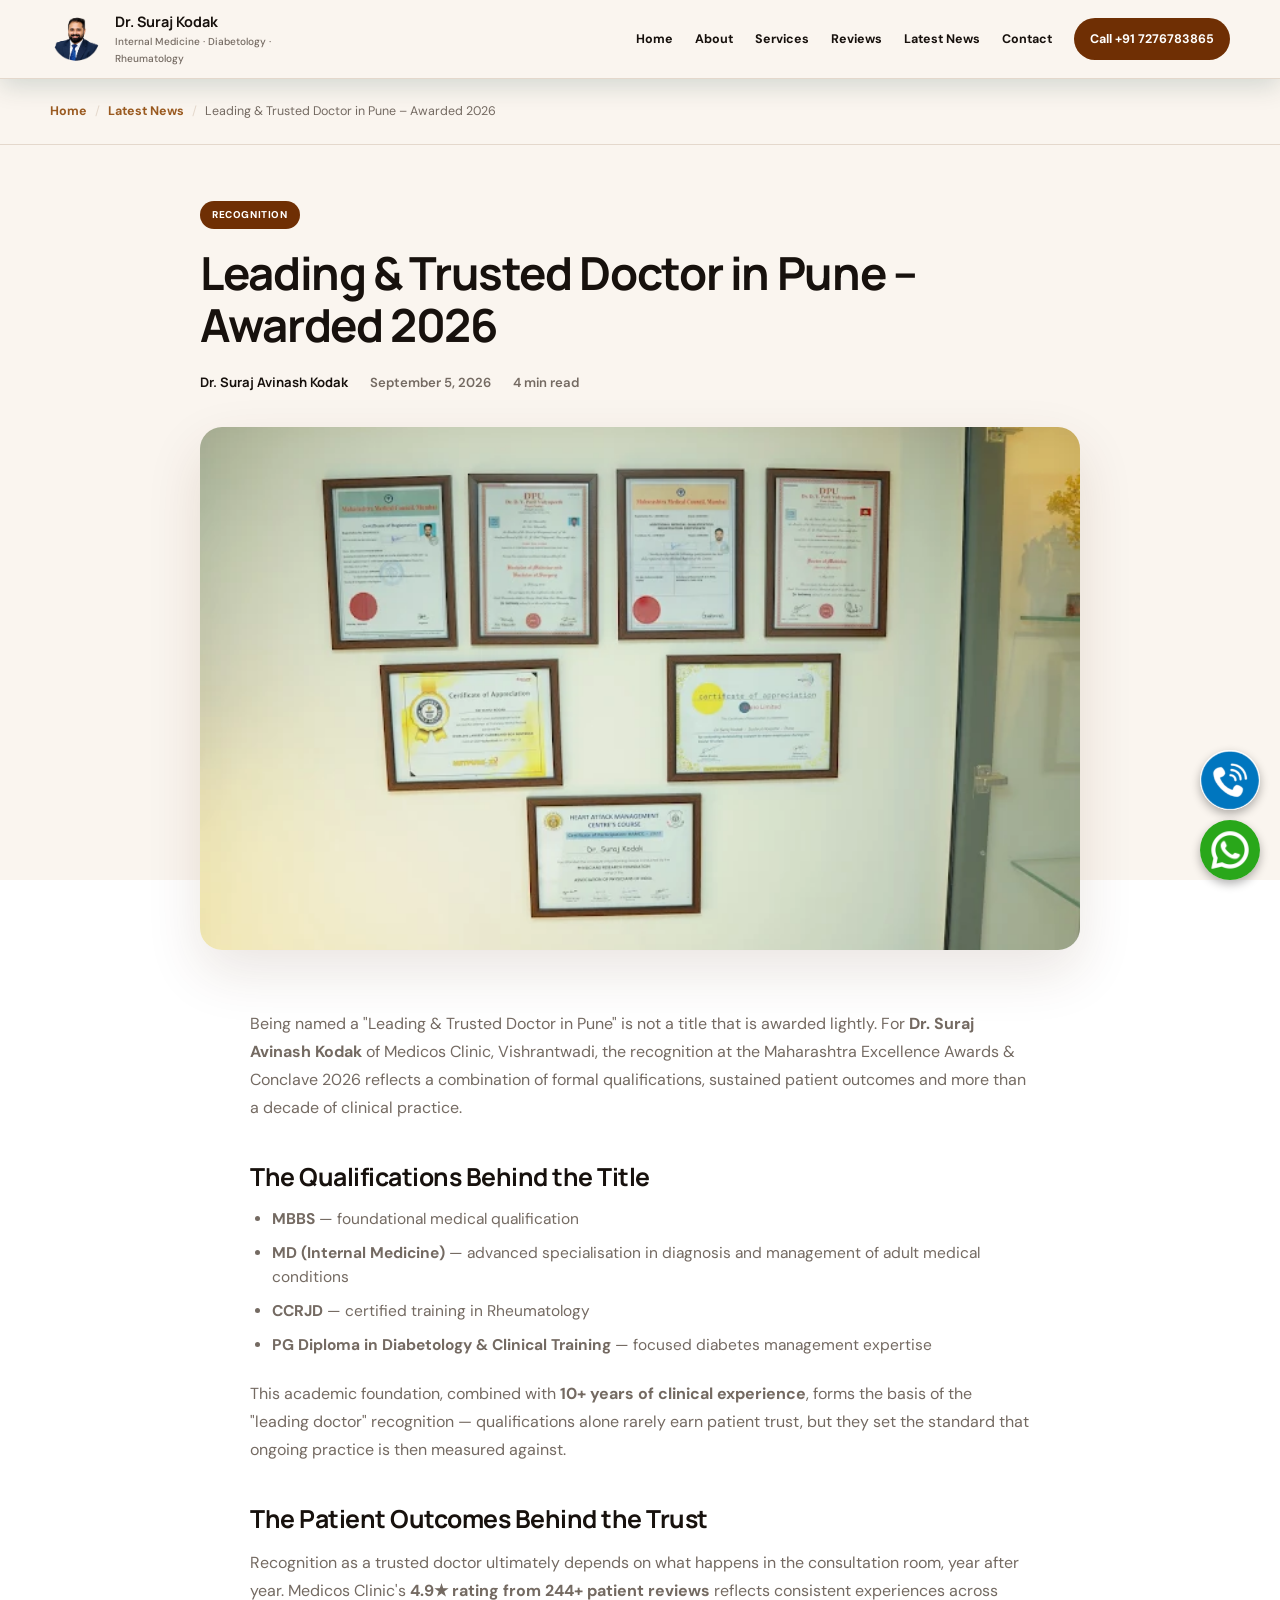
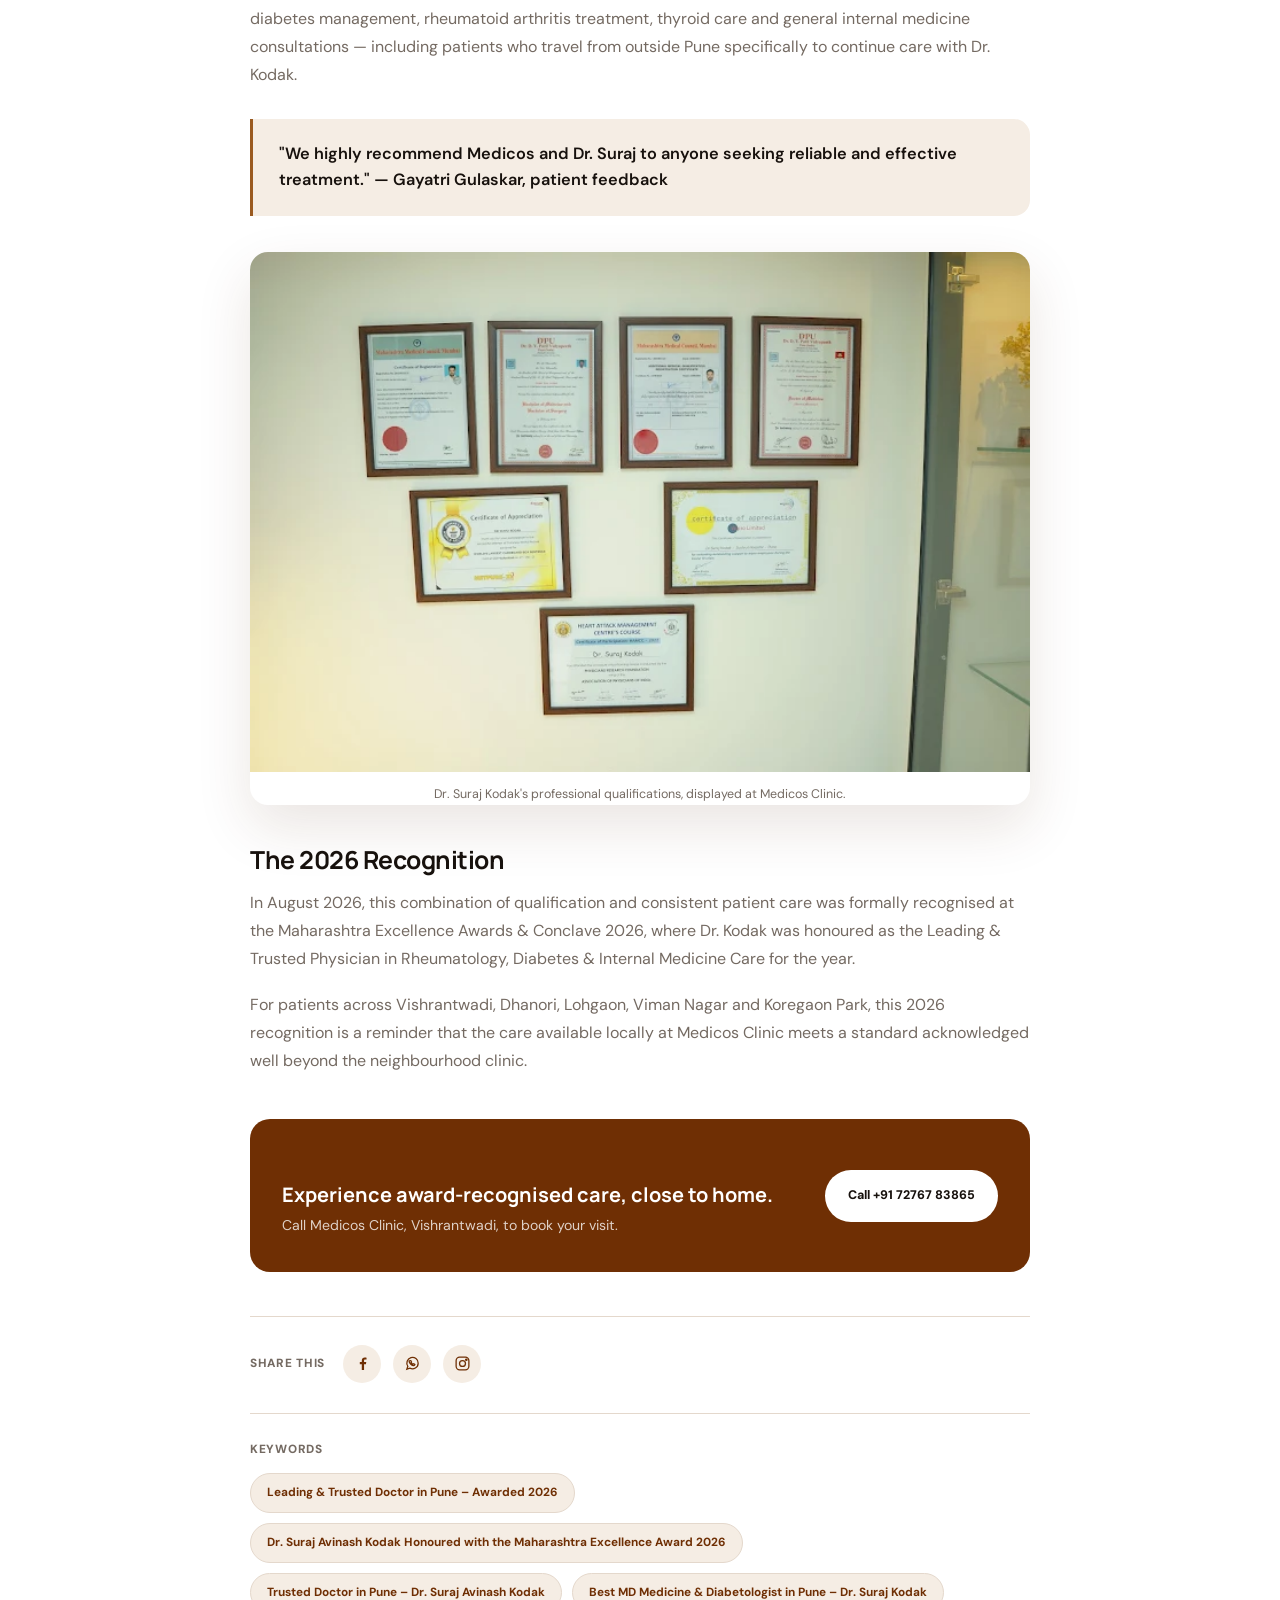
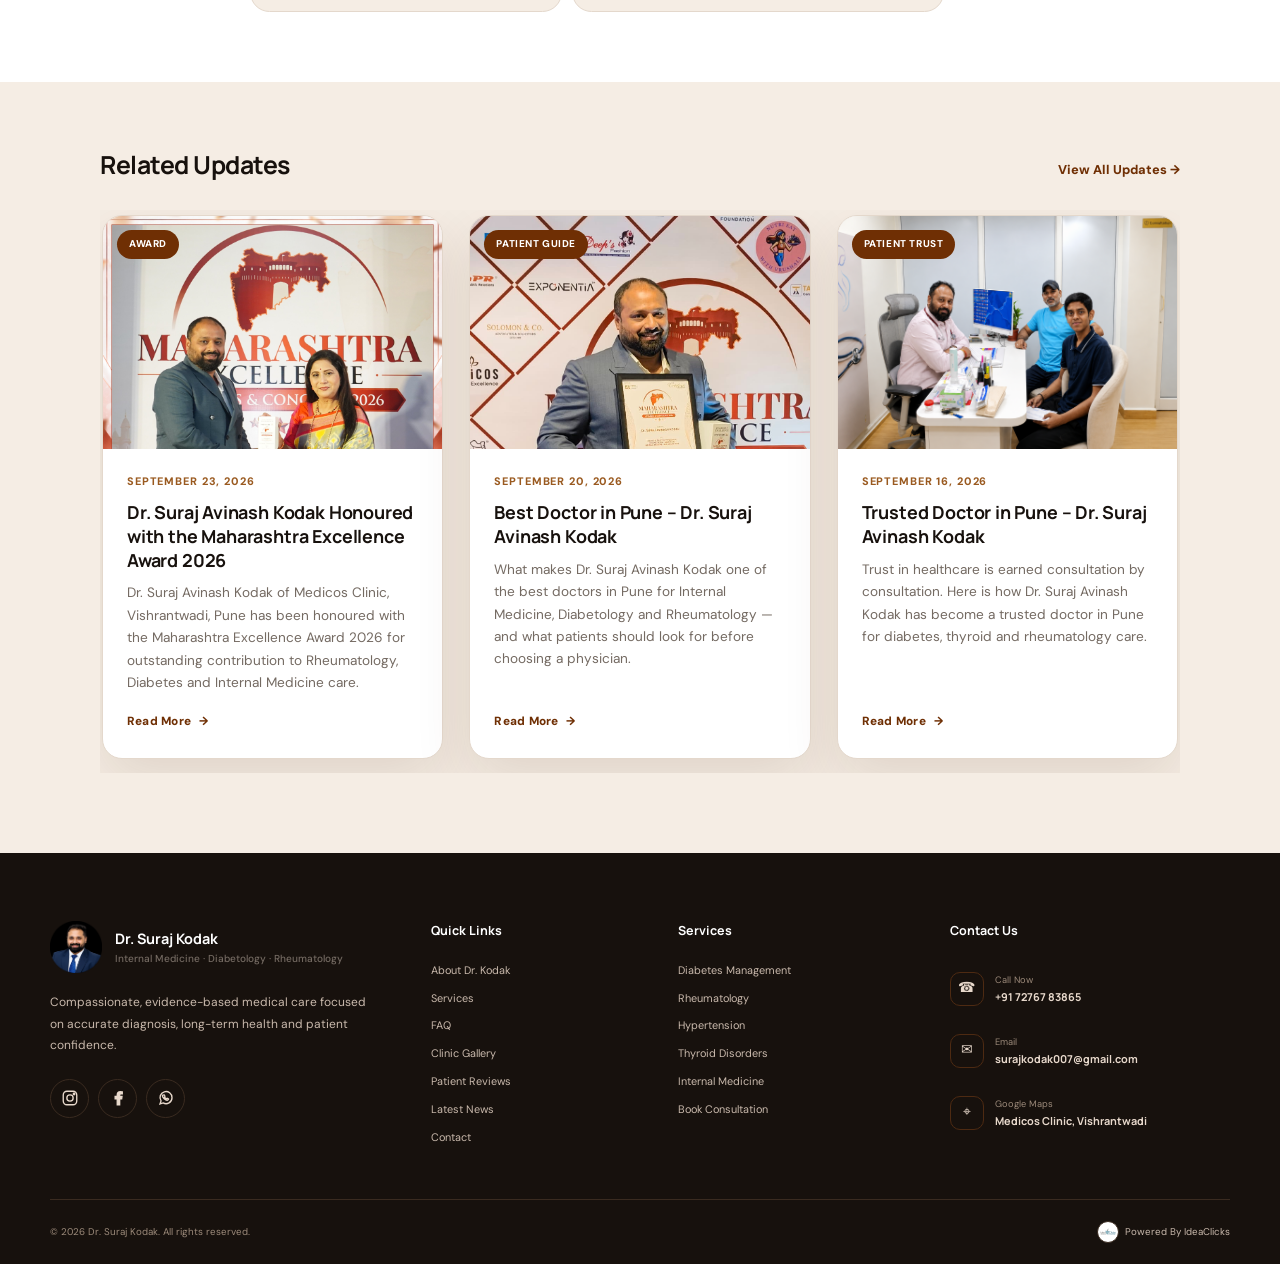
<file: blog/leading-trusted-doctor-pune-2026.html>
<!DOCTYPE html>
<html lang="en">
<head>
  <meta charset="UTF-8" />
  <meta name="viewport" content="width=device-width, initial-scale=1.0, viewport-fit=cover" />

  <title>Leading & Trusted Doctor in Pune – Awarded 2026 | Dr. Suraj Kodak, Medicos Clinic, Pune</title>
  <meta name="description" content="A look at the qualifications, patient outcomes and years of practice that led to Dr. Suraj Kodak being named a leading & trusted doctor in Pune for 2026." />
  <meta name="author" content="Dr. Suraj Kodak - Medicos Clinic" />
  <meta name="robots" content="index, follow, max-image-preview:large" />
  <link rel="canonical" href="https://drsurajkodak.in/blog/leading-trusted-doctor-pune-2026.html" />

  <meta name="theme-color" content="#6F2F04" />

  <meta property="og:type" content="article" />
  <meta property="og:site_name" content="Dr. Suraj Kodak - Medicos Clinic" />
  <meta property="og:title" content="Leading & Trusted Doctor in Pune – Awarded 2026" />
  <meta property="og:description" content="A look at the qualifications, patient outcomes and years of practice that led to Dr. Suraj Kodak being named a leading & trusted doctor in Pune for 2026." />
  <meta property="og:image" content="https://drsurajkodak.in/assets/doctor-certificates.webp" />
  <meta property="og:url" content="https://drsurajkodak.in/blog/leading-trusted-doctor-pune-2026.html" />
  <meta property="og:locale" content="en_IN" />

  <meta name="twitter:card" content="summary_large_image" />
  <meta name="twitter:title" content="Leading & Trusted Doctor in Pune – Awarded 2026" />
  <meta name="twitter:description" content="A look at the qualifications, patient outcomes and years of practice that led to Dr. Suraj Kodak being named a leading & trusted doctor in Pune for 2026." />
  <meta name="twitter:image" content="https://drsurajkodak.in/assets/doctor-certificates.webp" />

  <link rel="icon" href="../favicon.ico" sizes="any" />

  <link rel="preconnect" href="https://fonts.googleapis.com">
  <link rel="preconnect" href="https://fonts.gstatic.com" crossorigin>
  <link href="https://fonts.googleapis.com/css2?family=DM+Sans:wght@400;500;600;700&family=Manrope:wght@600;700;800&display=swap" rel="stylesheet">

  <link rel="stylesheet" href="../style.css?v=20260923news">

  <script type="application/ld+json">
  {
    "@context": "https://schema.org",
    "@type": "MedicalWebPage",
    "headline": "Leading & Trusted Doctor in Pune – Awarded 2026",
    "author": { "@type": "Physician", "name": "Dr. Suraj Avinash Kodak" },
    "publisher": { "@type": "MedicalClinic", "name": "Medicos Clinic" },
    "datePublished": "2026-09-05",
    "image": "https://drsurajkodak.in/assets/doctor-certificates.webp",
    "mainEntityOfPage": "https://drsurajkodak.in/blog/leading-trusted-doctor-pune-2026.html"
  }
  </script>
</head>
<body>
<header class="header">
  <div class="container nav">
    <a href="../index.html#home" class="brand" aria-label="Dr. Suraj Kodak home">
      <span class="brand-mark brand-photo"><img src="../assets/logo.png" alt="Dr. Suraj Kodak"></span>
      <span><b>Dr. Suraj Kodak</b><small>Internal Medicine · Diabetology · Rheumatology</small></span>
    </a>
    <button class="menu-btn" id="menuBtn" aria-label="Open menu" aria-expanded="false"><i></i><i></i><i></i></button>
    <nav id="navMenu">
      <a href="../index.html#home">Home</a><a href="../index.html#about">About</a><a href="../index.html#services">Services</a>
      <a href="../index.html#reviews">Reviews</a>
      <a href="index.html">Latest News</a>
      <a href="../index.html#contact">Contact</a><a class="nav-book" href="tel:+917276783865">Call +91 7276783865</a>
    </nav>
  </div>
</header>

<main>
<div class="blog-breadcrumb">
  <div class="container">
    <a href="../index.html">Home</a><span class="sep">/</span><a href="index.html">Latest News</a><span class="sep">/</span>Leading & Trusted Doctor in Pune – Awarded 2026
  </div>
</div>

<section class="blog-hero-section">
  <div class="container">
    <div class="blog-eyebrow-row"><span class="news-badge" style="position:static;">Recognition</span></div>
    <h1>Leading & Trusted Doctor in Pune – Awarded 2026</h1>
    <div class="blog-meta-row"><b>Dr. Suraj Avinash Kodak</b><span>September 5, 2026</span><span>4 min read</span></div>
    <div class="blog-hero-img"><img src="../assets/doctor-certificates.webp" alt="Leading & Trusted Doctor in Pune – Awarded 2026" loading="lazy"></div>
  </div>
</section>

<section class="blog-body-section">
  <div class="container">
    <article class="blog-article">
      
<p>Being named a "Leading &amp; Trusted Doctor in Pune" is not a title that is awarded lightly. For <strong>Dr. Suraj Avinash Kodak</strong> of Medicos Clinic, Vishrantwadi, the recognition at the Maharashtra Excellence Awards &amp; Conclave 2026 reflects a combination of formal qualifications, sustained patient outcomes and more than a decade of clinical practice.</p>

<h2>The Qualifications Behind the Title</h2>
<ul>
  <li><strong>MBBS</strong> — foundational medical qualification</li>
  <li><strong>MD (Internal Medicine)</strong> — advanced specialisation in diagnosis and management of adult medical conditions</li>
  <li><strong>CCRJD</strong> — certified training in Rheumatology</li>
  <li><strong>PG Diploma in Diabetology &amp; Clinical Training</strong> — focused diabetes management expertise</li>
</ul>
<p>This academic foundation, combined with <strong>10+ years of clinical experience</strong>, forms the basis of the "leading doctor" recognition — qualifications alone rarely earn patient trust, but they set the standard that ongoing practice is then measured against.</p>

<h2>The Patient Outcomes Behind the Trust</h2>
<p>Recognition as a trusted doctor ultimately depends on what happens in the consultation room, year after year. Medicos Clinic's <strong>4.9★ rating from 244+ patient reviews</strong> reflects consistent experiences across diabetes management, rheumatoid arthritis treatment, thyroid care and general internal medicine consultations — including patients who travel from outside Pune specifically to continue care with Dr. Kodak.</p>

<blockquote class="blog-pullquote">"We highly recommend Medicos and Dr. Suraj to anyone seeking reliable and effective treatment." — Gayatri Gulaskar, patient feedback</blockquote>

<figure class="blog-inline-img"><img src="../assets/doctor-certificates.webp" alt="Dr. Suraj Kodak's certificates and professional qualifications" loading="lazy"><figcaption>Dr. Suraj Kodak's professional qualifications, displayed at Medicos Clinic.</figcaption></figure>

<h2>The 2026 Recognition</h2>
<p>In August 2026, this combination of qualification and consistent patient care was formally recognised at the <a href="maharashtra-excellence-award-2026.html">Maharashtra Excellence Awards &amp; Conclave 2026</a>, where Dr. Kodak was honoured as the Leading &amp; Trusted Physician in Rheumatology, Diabetes &amp; Internal Medicine Care for the year.</p>

<p>For patients across Vishrantwadi, Dhanori, Lohgaon, Viman Nagar and Koregaon Park, this 2026 recognition is a reminder that the care available locally at Medicos Clinic meets a standard acknowledged well beyond the neighbourhood clinic.</p>

<div class="blog-cta-box">
  <div><h3>Experience award-recognised care, close to home.</h3><p>Call Medicos Clinic, Vishrantwadi, to book your visit.</p></div>
  <a class="btn white" href="tel:+917276783865">Call +91 72767 83865</a>
</div>


      <div class="blog-share">
        <span class="label">Share this</span>
        <a href="https://www.facebook.com/sharer/sharer.php?u=https://drsurajkodak.in/blog/leading-trusted-doctor-pune-2026.html" target="_blank" rel="noopener" aria-label="Share on Facebook"><svg viewBox="0 0 24 24" aria-hidden="true"><path d="M14.2 21v-8h2.7l.4-3h-3.1V8.1c0-.9.3-1.6 1.7-1.6h1.8V3.8c-.3 0-1.3-.1-2.5-.1-2.5 0-4.2 1.5-4.2 4.3V10H8.2v3H11v8h3.2Z"></path></svg></a>
        <a href="https://wa.me/send?text=https://drsurajkodak.in/blog/leading-trusted-doctor-pune-2026.html" target="_blank" rel="noopener" aria-label="Share on WhatsApp"><svg viewBox="0 0 24 24" aria-hidden="true"><path d="M20 11.6a8 8 0 0 1-11.8 7L4 20l1.4-4.1A8 8 0 1 1 20 11.6Z"></path><path d="M8.3 8.2c.2-.4.4-.4.7-.4h.5c.2 0 .4.1.5.4l.6 1.4c.1.2.1.4-.1.6l-.5.6c.6 1 1.4 1.8 2.5 2.3l.7-.6c.2-.2.4-.2.6-.1l1.4.7c.2.1.3.3.2.5-.2.8-.9 1.3-1.7 1.4-1.1.1-2.8-.8-4.1-2-1.3-1.2-2.3-2.8-2.4-3.8-.1-.4.2-.8.5-1Z"></path></svg></a>
        <a href="https://www.instagram.com/dr_surajkodak_medicos" target="_blank" rel="noopener" aria-label="Visit Instagram"><svg viewBox="0 0 24 24" aria-hidden="true"><rect x="3" y="3" width="18" height="18" rx="5"></rect><circle cx="12" cy="12" r="4.2"></circle><circle cx="17.4" cy="6.7" r="1"></circle></svg></a>
      </div>

      <div class="keyword-tags">
        <span class="label">Keywords</span>
        <div class="tag-list"><span class="tag-pill">Leading & Trusted Doctor in Pune – Awarded 2026</span><span class="tag-pill">Dr. Suraj Avinash Kodak Honoured with the Maharashtra Excellence Award 2026</span><span class="tag-pill">Trusted Doctor in Pune – Dr. Suraj Avinash Kodak</span><span class="tag-pill">Best MD Medicine & Diabetologist in Pune – Dr. Suraj Kodak</span></div>
      </div>
    </article>
  </div>
</section>

<section class="related-section">
  <div class="container">
    <div class="related-heading"><h2>Related Updates</h2><a href="index.html">View All Updates →</a></div>
    <div class="news-grid">
      <a class="news-card" href="maharashtra-excellence-award-2026.html">
        <div class="news-card-img"><span class="news-badge">Award</span><img src="../assets/dr-suraj-award-photo.jpg" alt="Dr. Suraj Avinash Kodak Honoured with the Maharashtra Excellence Award 2026" loading="lazy"></div>
        <div class="news-card-body">
          <div class="news-date">September 23, 2026</div>
          <h3>Dr. Suraj Avinash Kodak Honoured with the Maharashtra Excellence Award 2026</h3>
          <p>Dr. Suraj Avinash Kodak of Medicos Clinic, Vishrantwadi, Pune has been honoured with the Maharashtra Excellence Award 2026 for outstanding contribution to Rheumatology, Diabetes and Internal Medicine care.</p>
          <span class="news-readmore">Read More <span>→</span></span>
        </div>
      </a>
      <a class="news-card" href="best-doctor-in-pune.html">
        <div class="news-card-img"><span class="news-badge">Patient Guide</span><img src="../assets/IMG-20260822-WA0053.jpg.jpeg" alt="Best Doctor in Pune – Dr. Suraj Avinash Kodak" loading="lazy"></div>
        <div class="news-card-body">
          <div class="news-date">September 20, 2026</div>
          <h3>Best Doctor in Pune – Dr. Suraj Avinash Kodak</h3>
          <p>What makes Dr. Suraj Avinash Kodak one of the best doctors in Pune for Internal Medicine, Diabetology and Rheumatology — and what patients should look for before choosing a physician.</p>
          <span class="news-readmore">Read More <span>→</span></span>
        </div>
      </a>
      <a class="news-card" href="trusted-doctor-in-pune.html">
        <div class="news-card-img"><span class="news-badge">Patient Trust</span><img src="../assets/Doctor-patient-img.png" alt="Trusted Doctor in Pune – Dr. Suraj Avinash Kodak" loading="lazy"></div>
        <div class="news-card-body">
          <div class="news-date">September 16, 2026</div>
          <h3>Trusted Doctor in Pune – Dr. Suraj Avinash Kodak</h3>
          <p>Trust in healthcare is earned consultation by consultation. Here is how Dr. Suraj Avinash Kodak has become a trusted doctor in Pune for diabetes, thyroid and rheumatology care.</p>
          <span class="news-readmore">Read More <span>→</span></span>
        </div>
      </a></div>
  </div>
</section>

</main>

<footer class="site-footer">
  <div class="container footer-main">
    <div class="footer-brand-col">
      <a href="../index.html#home" class="brand footer-brand">
        <span class="brand-mark brand-photo"><img src="../assets/dr-suraj-kodak-logo.webp" alt="Dr. Suraj Kodak"></span>
        <span>
          <b>Dr. Suraj Kodak</b>
          <small>Internal Medicine · Diabetology · Rheumatology</small>
        </span>
      </a>
      <p>Compassionate, evidence-based medical care focused on accurate diagnosis, long-term health and patient confidence.</p>
      <div class="footer-social">
        <a class="social instagram" href="https://www.instagram.com/dr_surajkodak_medicos" target="_blank" rel="noopener noreferrer" aria-label="Instagram">
          <svg viewBox="0 0 24 24" aria-hidden="true"><rect x="3" y="3" width="18" height="18" rx="5"></rect><circle cx="12" cy="12" r="4.2"></circle><circle cx="17.4" cy="6.7" r="1"></circle></svg>
        </a>
        <a class="social facebook" href="https://www.facebook.com/share/1HyttYNWRK/" target="_blank" rel="noopener noreferrer" aria-label="Facebook">
          <svg viewBox="0 0 24 24" aria-hidden="true"><path d="M14.2 21v-8h2.7l.4-3h-3.1V8.1c0-.9.3-1.6 1.7-1.6h1.8V3.8c-.3 0-1.3-.1-2.5-.1-2.5 0-4.2 1.5-4.2 4.3V10H8.2v3H11v8h3.2Z"></path></svg>
        </a>
        <a class="social whatsapp" href="https://wa.me/917276783865" target="_blank" rel="noopener noreferrer" aria-label="WhatsApp">
          <svg viewBox="0 0 24 24" aria-hidden="true"><path d="M20 11.6a8 8 0 0 1-11.8 7L4 20l1.4-4.1A8 8 0 1 1 20 11.6Z"></path><path d="M8.3 8.2c.2-.4.4-.4.7-.4h.5c.2 0 .4.1.5.4l.6 1.4c.1.2.1.4-.1.6l-.5.6c.6 1 1.4 1.8 2.5 2.3l.7-.6c.2-.2.4-.2.6-.1l1.4.7c.2.1.3.3.2.5-.2.8-.9 1.3-1.7 1.4-1.1.1-2.8-.8-4.1-2-1.3-1.2-2.3-2.8-2.4-3.8-.1-.4.2-.8.5-1Z"></path></svg>
        </a>
      </div>
    </div>

    <div class="footer-col">
      <h4>Quick Links</h4>
      <a href="../index.html#about">About Dr. Kodak</a>
      <a href="../index.html#services">Services</a>
      <a href="../index.html#faq">FAQ</a>
      <a href="../index.html#gallery">Clinic Gallery</a>
      <a href="../index.html#reviews">Patient Reviews</a>
      <a href="index.html">Latest News</a>
      <a href="../index.html#contact">Contact</a>
    </div>

    <div class="footer-col">
      <h4>Services</h4>
      <a href="../index.html#services">Diabetes Management</a>
      <a href="../index.html#services">Rheumatology</a>
      <a href="../index.html#services">Hypertension</a>
      <a href="../index.html#services">Thyroid Disorders</a>
      <a href="../index.html#services">Internal Medicine</a>
      <a href="../index.html#book">Book Consultation</a>
    </div>

    <div class="footer-col footer-contact">
      <h4>Contact Us</h4>
      <a href="tel:+917276783865" class="contact-link">
        <span class="contact-icon">☎</span><span><small>Call Now</small><b>+91 72767 83865</b></span>
      </a>
      <a href="mailto:surajkodak007@gmail.com" class="contact-link">
        <span class="contact-icon">✉</span><span><small>Email</small><b>surajkodak007@gmail.com</b></span>
      </a>
      <a href="https://www.google.com/maps/search/?api=1&query=Office+No.12+Medicos+Clinic+Navrang+Plaza+Airport+Road+Vishrantwadi+Pune+411015" target="_blank" rel="noopener noreferrer" class="contact-link">
        <span class="contact-icon">⌖</span><span><small>Google Maps</small><b>Medicos Clinic, Vishrantwadi</b></span>
      </a>
    </div>
  </div>

  <div class="container footer-bottom">
    <span>© 2026 Dr. Suraj Kodak. All rights reserved.</span>
    <a href="https://ideaclicks.in/" target="_blank" rel="noopener noreferrer" class="powered-by-link">
      <img src="../assets/ideaclicks-logo.png" alt="IdeaClicks" class="powered-by-logo">
      <span>Powered By IdeaClicks</span>
    </a>
  </div>
</footer>

<div class="floating-buttons">
  <a href="tel:+917276783865">
    <img src="../assets/call.png" alt="Call Button">
  </a>
  <a href="https://wa.me/917276783865" target="_blank">
    <img src="../assets/whatsapp.png" alt="WhatsApp Button">
  </a>
</div>

<script src="../script.js"></script>
</body>
</html>
</file>
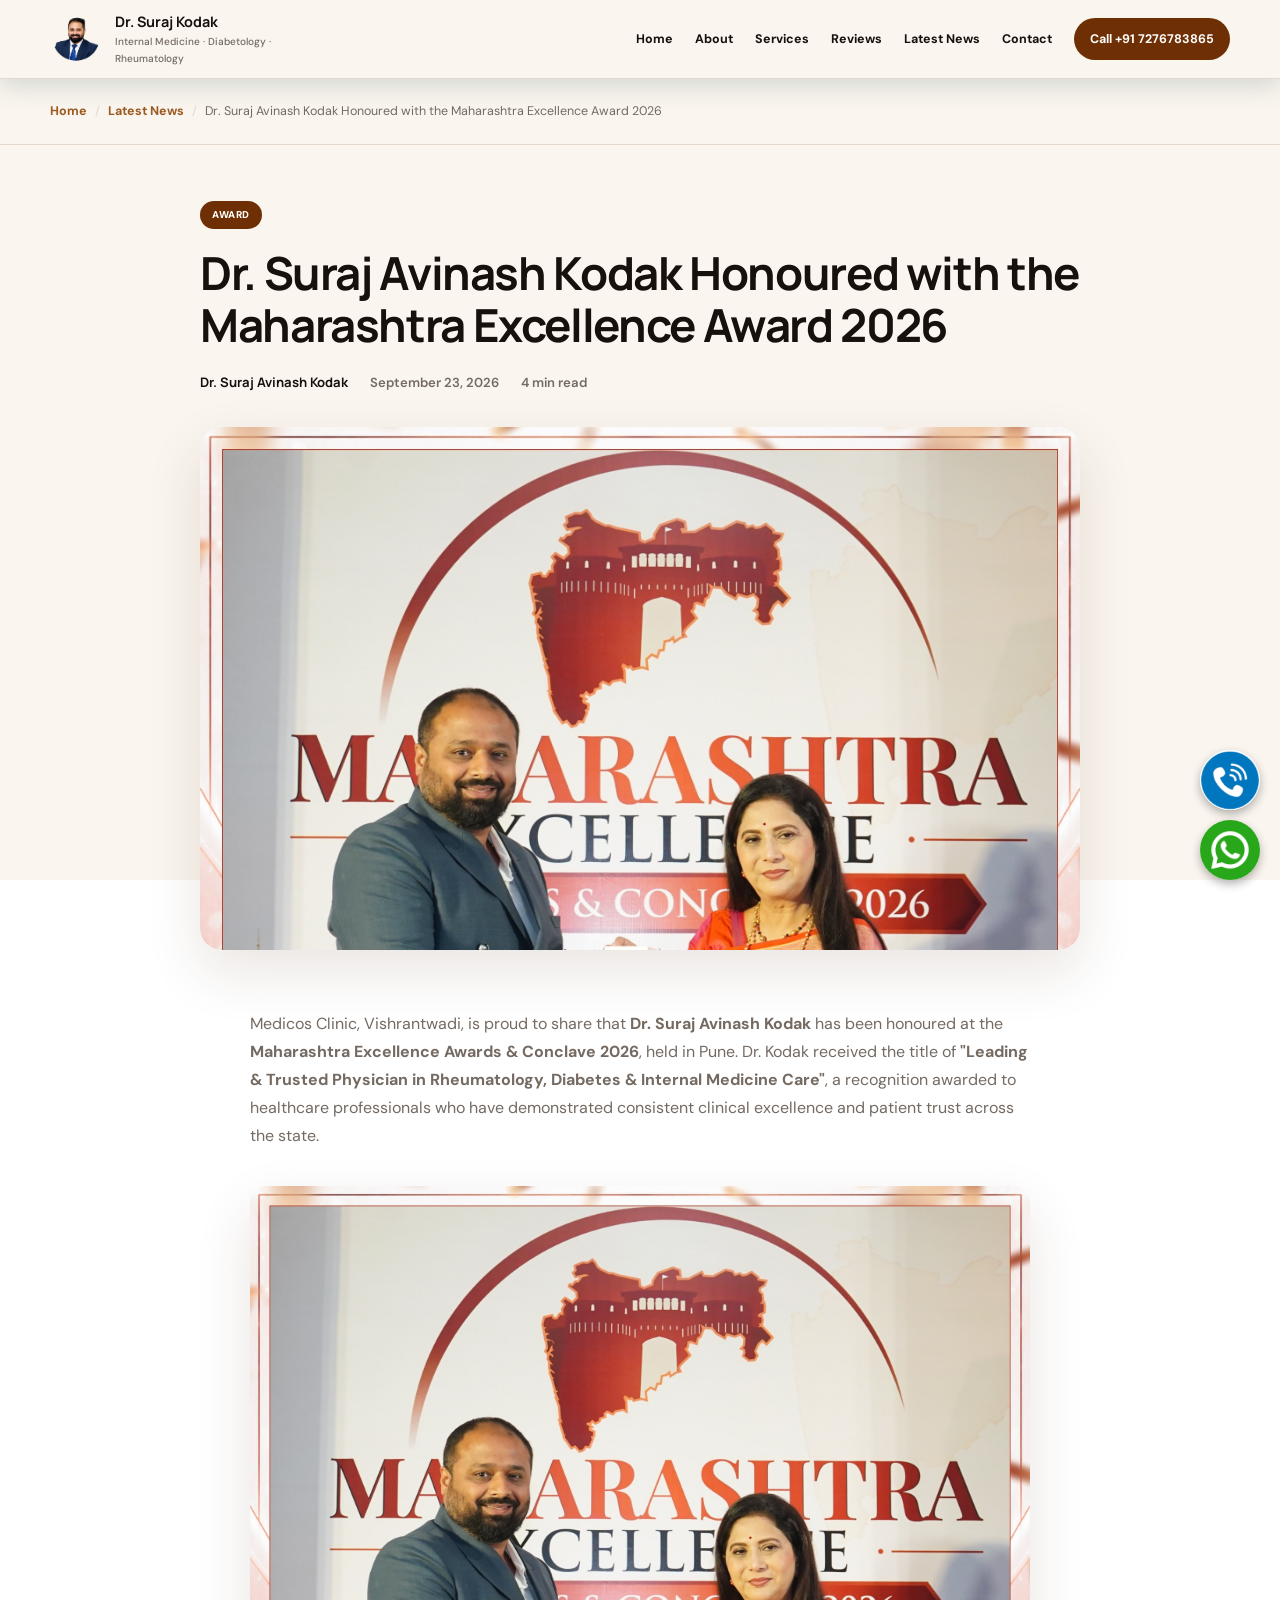
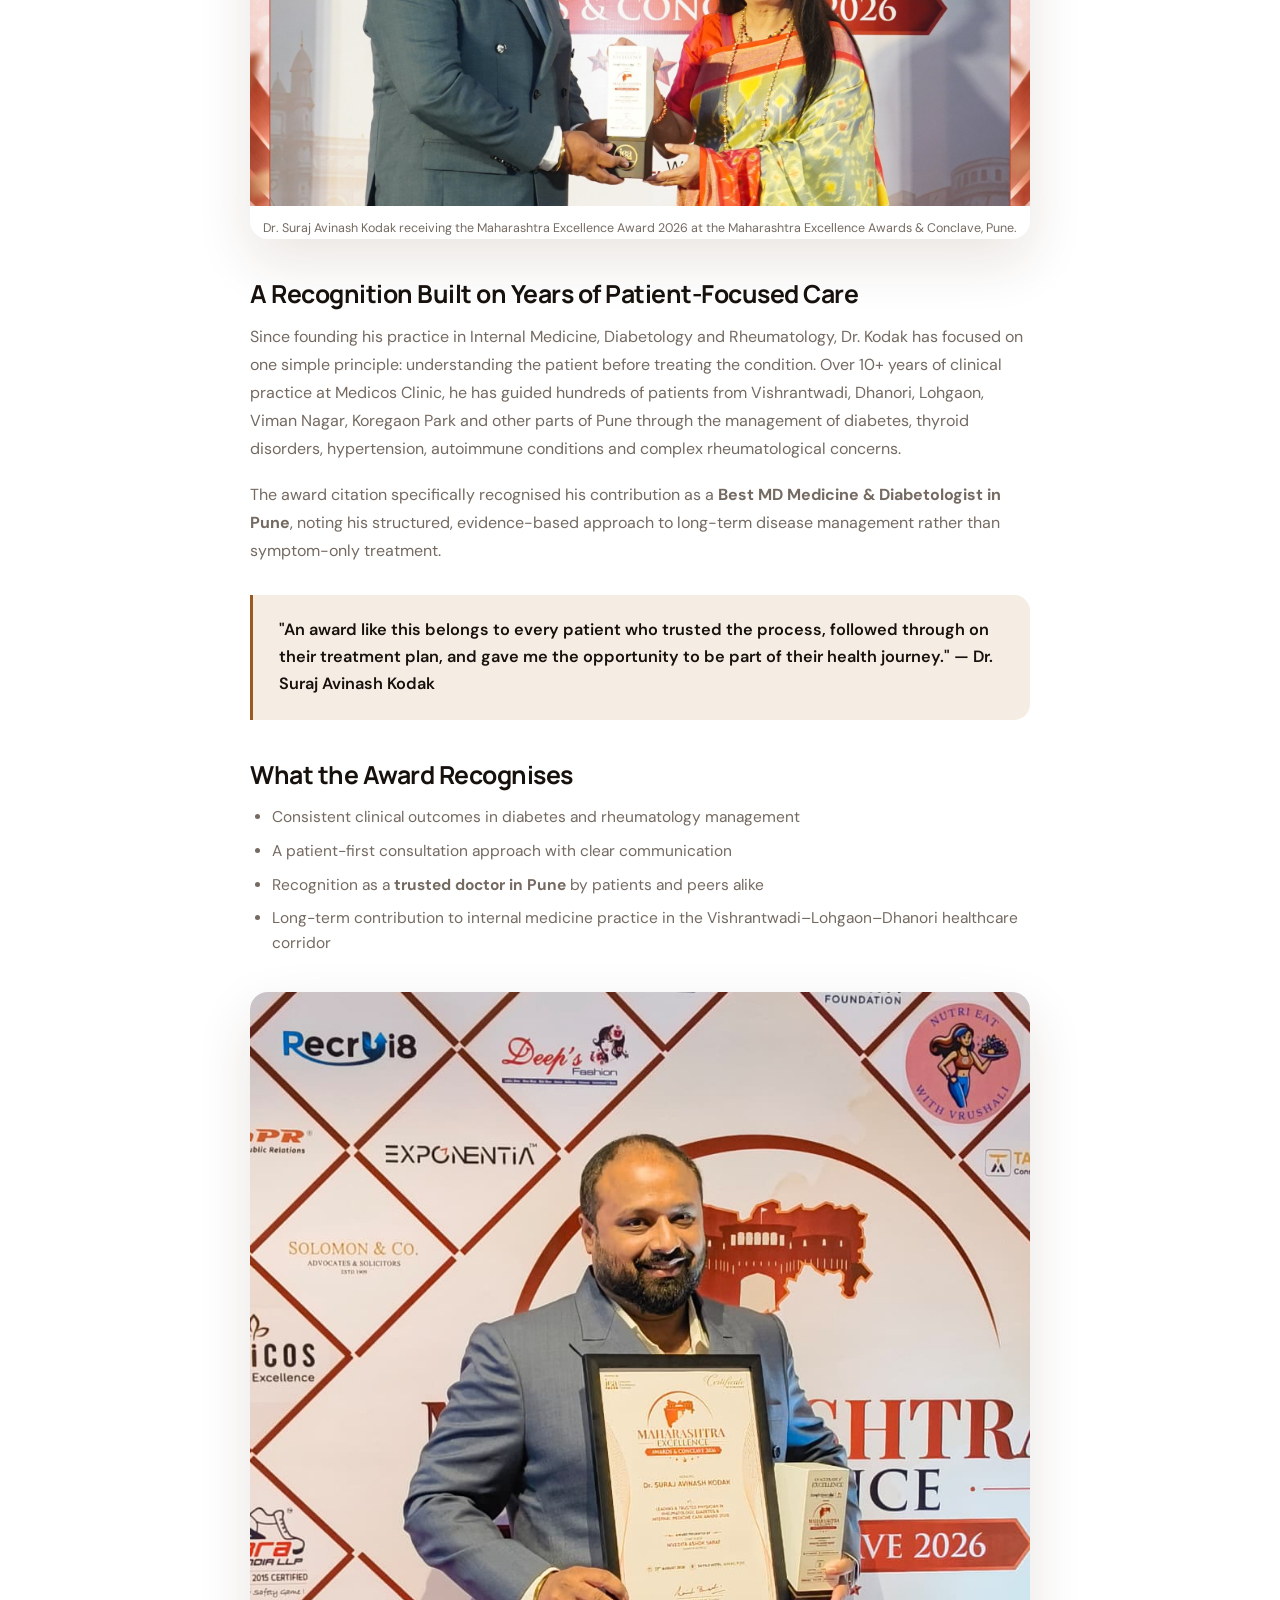
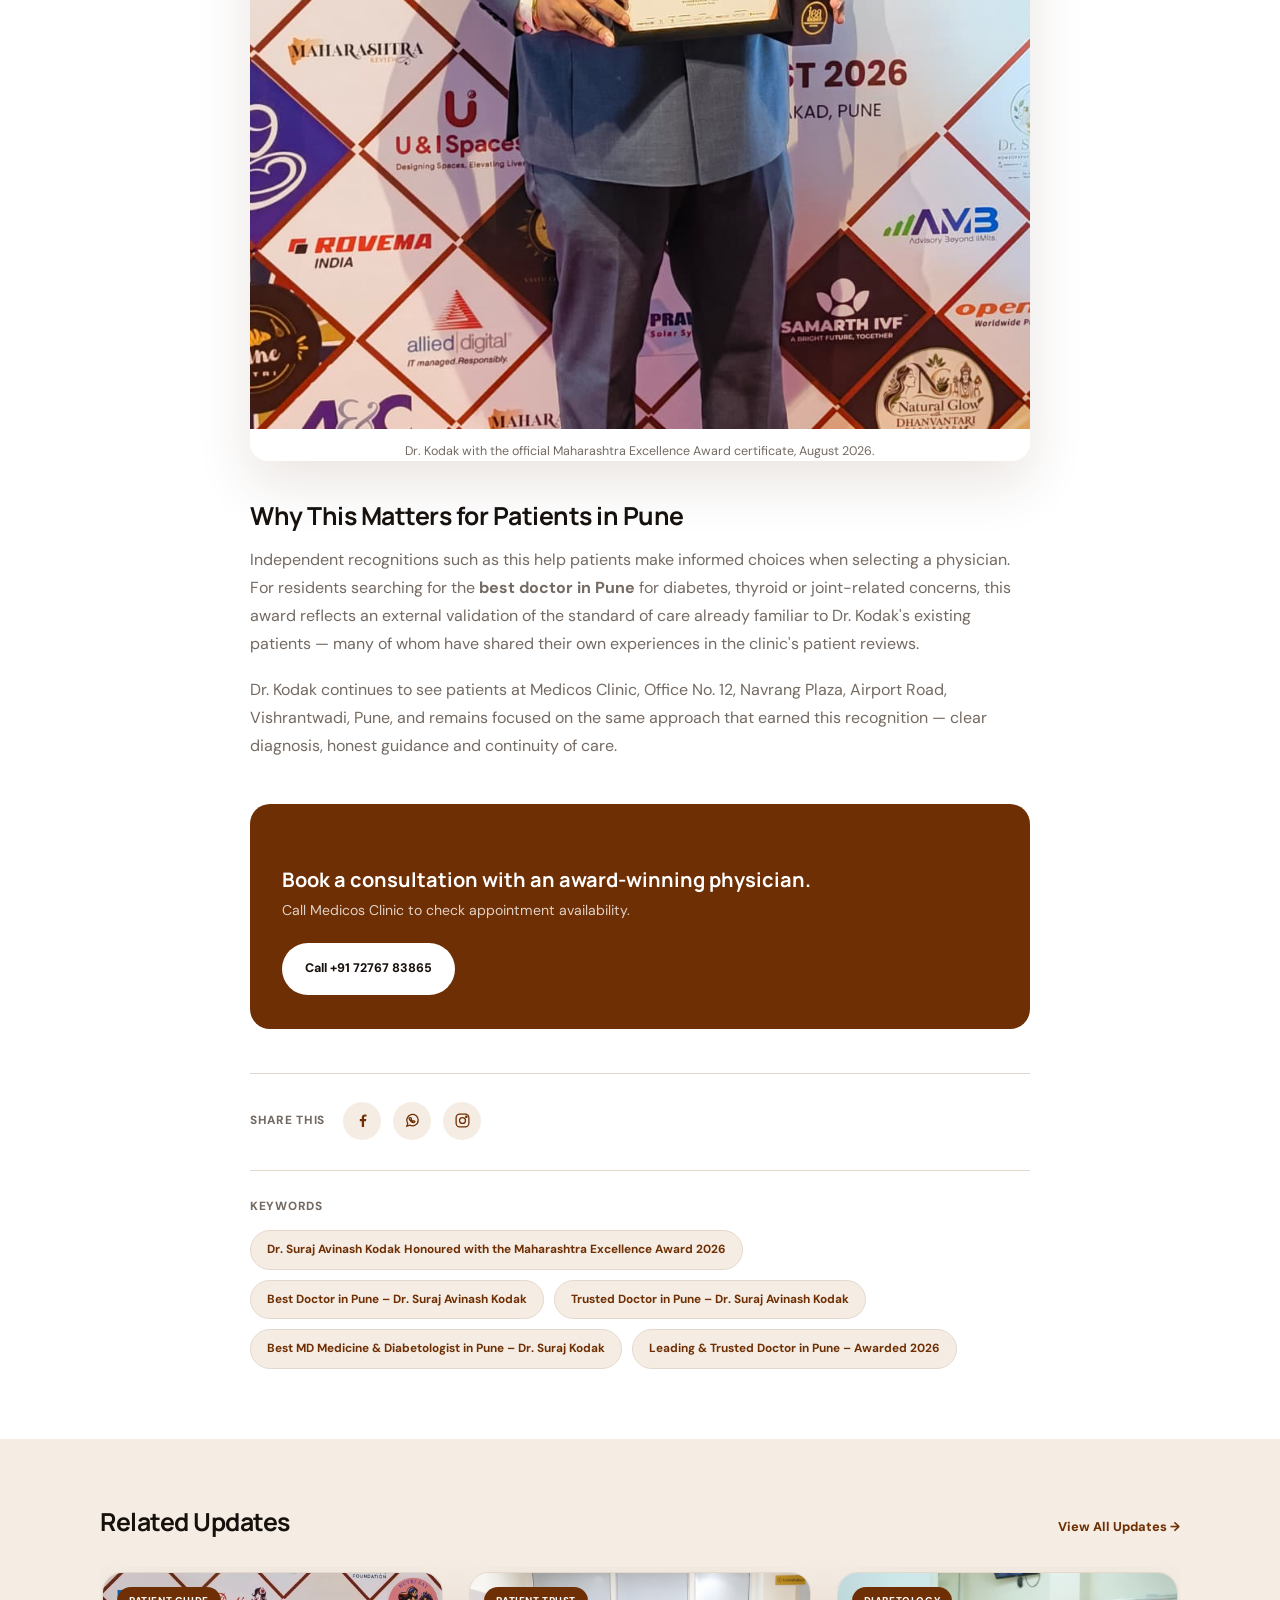
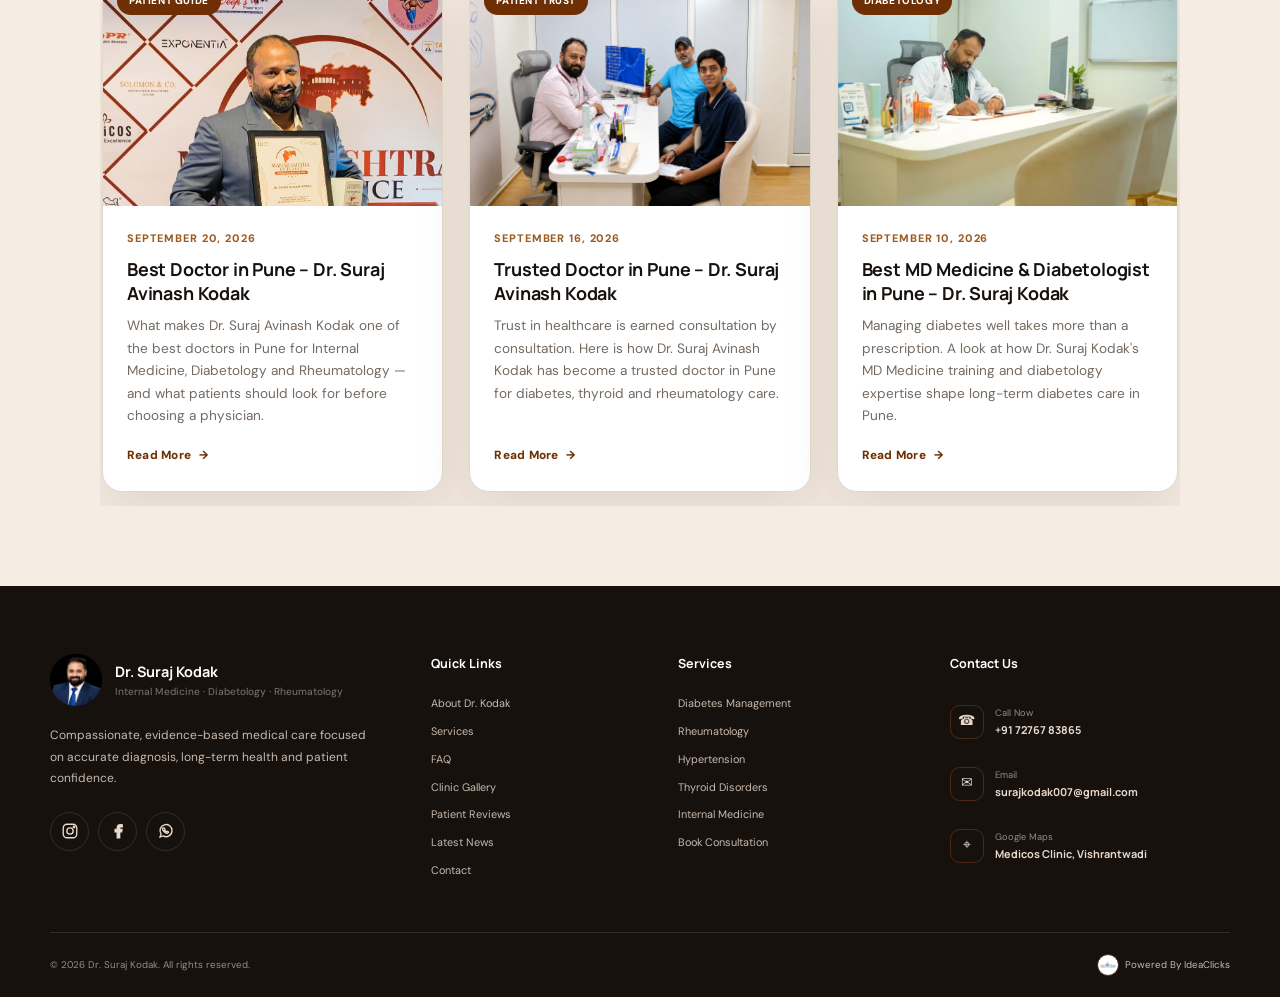
<file: blog/maharashtra-excellence-award-2026.html>
<!DOCTYPE html>
<html lang="en">
<head>
  <meta charset="UTF-8" />
  <meta name="viewport" content="width=device-width, initial-scale=1.0, viewport-fit=cover" />

  <title>Dr. Suraj Avinash Kodak Honoured with the Maharashtra Excellence Award 2026 | Dr. Suraj Kodak, Medicos Clinic, Pune</title>
  <meta name="description" content="Dr. Suraj Avinash Kodak of Medicos Clinic, Vishrantwadi, Pune has been honoured with the Maharashtra Excellence Award 2026 for outstanding contribution to Rheumatology, Diabetes and Internal Medicine care." />
  <meta name="author" content="Dr. Suraj Kodak - Medicos Clinic" />
  <meta name="robots" content="index, follow, max-image-preview:large" />
  <link rel="canonical" href="https://drsurajkodak.in/blog/maharashtra-excellence-award-2026.html" />

  <meta name="theme-color" content="#6F2F04" />

  <meta property="og:type" content="article" />
  <meta property="og:site_name" content="Dr. Suraj Kodak - Medicos Clinic" />
  <meta property="og:title" content="Dr. Suraj Avinash Kodak Honoured with the Maharashtra Excellence Award 2026" />
  <meta property="og:description" content="Dr. Suraj Avinash Kodak of Medicos Clinic, Vishrantwadi, Pune has been honoured with the Maharashtra Excellence Award 2026 for outstanding contribution to Rheumatology, Diabetes and Internal Medicine care." />
  <meta property="og:image" content="https://drsurajkodak.in/assets/dr-suraj-award-photo.jpg" />
  <meta property="og:url" content="https://drsurajkodak.in/blog/maharashtra-excellence-award-2026.html" />
  <meta property="og:locale" content="en_IN" />

  <meta name="twitter:card" content="summary_large_image" />
  <meta name="twitter:title" content="Dr. Suraj Avinash Kodak Honoured with the Maharashtra Excellence Award 2026" />
  <meta name="twitter:description" content="Dr. Suraj Avinash Kodak of Medicos Clinic, Vishrantwadi, Pune has been honoured with the Maharashtra Excellence Award 2026 for outstanding contribution to Rheumatology, Diabetes and Internal Medicine care." />
  <meta name="twitter:image" content="https://drsurajkodak.in/assets/dr-suraj-award-photo.jpg" />

  <link rel="icon" href="../favicon.ico" sizes="any" />

  <link rel="preconnect" href="https://fonts.googleapis.com">
  <link rel="preconnect" href="https://fonts.gstatic.com" crossorigin>
  <link href="https://fonts.googleapis.com/css2?family=DM+Sans:wght@400;500;600;700&family=Manrope:wght@600;700;800&display=swap" rel="stylesheet">

  <link rel="stylesheet" href="../style.css?v=20260923news">

  <script type="application/ld+json">
  {
    "@context": "https://schema.org",
    "@type": "MedicalWebPage",
    "headline": "Dr. Suraj Avinash Kodak Honoured with the Maharashtra Excellence Award 2026",
    "author": { "@type": "Physician", "name": "Dr. Suraj Avinash Kodak" },
    "publisher": { "@type": "MedicalClinic", "name": "Medicos Clinic" },
    "datePublished": "2026-09-23",
    "image": "https://drsurajkodak.in/assets/dr-suraj-award-photo.jpg",
    "mainEntityOfPage": "https://drsurajkodak.in/blog/maharashtra-excellence-award-2026.html"
  }
  </script>
</head>
<body>
<header class="header">
  <div class="container nav">
    <a href="../index.html#home" class="brand" aria-label="Dr. Suraj Kodak home">
      <span class="brand-mark brand-photo"><img src="../assets/logo.png" alt="Dr. Suraj Kodak"></span>
      <span><b>Dr. Suraj Kodak</b><small>Internal Medicine · Diabetology · Rheumatology</small></span>
    </a>
    <button class="menu-btn" id="menuBtn" aria-label="Open menu" aria-expanded="false"><i></i><i></i><i></i></button>
    <nav id="navMenu">
      <a href="../index.html#home">Home</a><a href="../index.html#about">About</a><a href="../index.html#services">Services</a>
      <a href="../index.html#reviews">Reviews</a>
      <a href="index.html">Latest News</a>
      <a href="../index.html#contact">Contact</a><a class="nav-book" href="tel:+917276783865">Call +91 7276783865</a>
    </nav>
  </div>
</header>

<main>
<div class="blog-breadcrumb">
  <div class="container">
    <a href="../index.html">Home</a><span class="sep">/</span><a href="index.html">Latest News</a><span class="sep">/</span>Dr. Suraj Avinash Kodak Honoured with the Maharashtra Excellence Award 2026
  </div>
</div>

<section class="blog-hero-section">
  <div class="container">
    <div class="blog-eyebrow-row"><span class="news-badge" style="position:static;">Award</span></div>
    <h1>Dr. Suraj Avinash Kodak Honoured with the Maharashtra Excellence Award 2026</h1>
    <div class="blog-meta-row"><b>Dr. Suraj Avinash Kodak</b><span>September 23, 2026</span><span>4 min read</span></div>
    <div class="blog-hero-img"><img src="../assets/dr-suraj-award-photo.jpg" alt="Dr. Suraj Avinash Kodak Honoured with the Maharashtra Excellence Award 2026" loading="lazy"></div>
  </div>
</section>

<section class="blog-body-section">
  <div class="container">
    <article class="blog-article">
      
<p>Medicos Clinic, Vishrantwadi, is proud to share that <strong>Dr. Suraj Avinash Kodak</strong> has been honoured at the <strong>Maharashtra Excellence Awards &amp; Conclave 2026</strong>, held in Pune. Dr. Kodak received the title of <strong>"Leading &amp; Trusted Physician in Rheumatology, Diabetes &amp; Internal Medicine Care"</strong>, a recognition awarded to healthcare professionals who have demonstrated consistent clinical excellence and patient trust across the state.</p>

<figure class="blog-inline-img"><img src="../assets/dr-suraj-award-photo.jpg" alt="Dr. Suraj Avinash Kodak receiving the Maharashtra Excellence Award 2026" loading="lazy"><figcaption>Dr. Suraj Avinash Kodak receiving the Maharashtra Excellence Award 2026 at the Maharashtra Excellence Awards &amp; Conclave, Pune.</figcaption></figure>

<h2>A Recognition Built on Years of Patient-Focused Care</h2>
<p>Since founding his practice in Internal Medicine, Diabetology and Rheumatology, Dr. Kodak has focused on one simple principle: understanding the patient before treating the condition. Over 10+ years of clinical practice at Medicos Clinic, he has guided hundreds of patients from Vishrantwadi, Dhanori, Lohgaon, Viman Nagar, Koregaon Park and other parts of Pune through the management of diabetes, thyroid disorders, hypertension, autoimmune conditions and complex rheumatological concerns.</p>

<p>The award citation specifically recognised his contribution as a <strong>Best MD Medicine &amp; Diabetologist in Pune</strong>, noting his structured, evidence-based approach to long-term disease management rather than symptom-only treatment.</p>

<blockquote class="blog-pullquote">"An award like this belongs to every patient who trusted the process, followed through on their treatment plan, and gave me the opportunity to be part of their health journey." — Dr. Suraj Avinash Kodak</blockquote>

<h2>What the Award Recognises</h2>
<ul>
  <li>Consistent clinical outcomes in diabetes and rheumatology management</li>
  <li>A patient-first consultation approach with clear communication</li>
  <li>Recognition as a <strong>trusted doctor in Pune</strong> by patients and peers alike</li>
  <li>Long-term contribution to internal medicine practice in the Vishrantwadi–Lohgaon–Dhanori healthcare corridor</li>
</ul>

<figure class="blog-inline-img"><img src="../assets/IMG-20260822-WA0053.jpg.jpeg" alt="Dr. Suraj Avinash Kodak with the Maharashtra Excellence Award 2026 certificate" loading="lazy"><figcaption>Dr. Kodak with the official Maharashtra Excellence Award certificate, August 2026.</figcaption></figure>

<h2>Why This Matters for Patients in Pune</h2>
<p>Independent recognitions such as this help patients make informed choices when selecting a physician. For residents searching for the <strong>best doctor in Pune</strong> for diabetes, thyroid or joint-related concerns, this award reflects an external validation of the standard of care already familiar to Dr. Kodak's existing patients — many of whom have shared their own experiences in the clinic's <a href="../index.html#reviews">patient reviews</a>.</p>

<p>Dr. Kodak continues to see patients at Medicos Clinic, Office No. 12, Navrang Plaza, Airport Road, Vishrantwadi, Pune, and remains focused on the same approach that earned this recognition — clear diagnosis, honest guidance and continuity of care.</p>

<div class="blog-cta-box">
  <div><h3>Book a consultation with an award-winning physician.</h3><p>Call Medicos Clinic to check appointment availability.</p></div>
  <a class="btn white" href="tel:+917276783865">Call +91 72767 83865</a>
</div>


      <div class="blog-share">
        <span class="label">Share this</span>
        <a href="https://www.facebook.com/sharer/sharer.php?u=https://drsurajkodak.in/blog/maharashtra-excellence-award-2026.html" target="_blank" rel="noopener" aria-label="Share on Facebook"><svg viewBox="0 0 24 24" aria-hidden="true"><path d="M14.2 21v-8h2.7l.4-3h-3.1V8.1c0-.9.3-1.6 1.7-1.6h1.8V3.8c-.3 0-1.3-.1-2.5-.1-2.5 0-4.2 1.5-4.2 4.3V10H8.2v3H11v8h3.2Z"></path></svg></a>
        <a href="https://wa.me/send?text=https://drsurajkodak.in/blog/maharashtra-excellence-award-2026.html" target="_blank" rel="noopener" aria-label="Share on WhatsApp"><svg viewBox="0 0 24 24" aria-hidden="true"><path d="M20 11.6a8 8 0 0 1-11.8 7L4 20l1.4-4.1A8 8 0 1 1 20 11.6Z"></path><path d="M8.3 8.2c.2-.4.4-.4.7-.4h.5c.2 0 .4.1.5.4l.6 1.4c.1.2.1.4-.1.6l-.5.6c.6 1 1.4 1.8 2.5 2.3l.7-.6c.2-.2.4-.2.6-.1l1.4.7c.2.1.3.3.2.5-.2.8-.9 1.3-1.7 1.4-1.1.1-2.8-.8-4.1-2-1.3-1.2-2.3-2.8-2.4-3.8-.1-.4.2-.8.5-1Z"></path></svg></a>
        <a href="https://www.instagram.com/dr_surajkodak_medicos" target="_blank" rel="noopener" aria-label="Visit Instagram"><svg viewBox="0 0 24 24" aria-hidden="true"><rect x="3" y="3" width="18" height="18" rx="5"></rect><circle cx="12" cy="12" r="4.2"></circle><circle cx="17.4" cy="6.7" r="1"></circle></svg></a>
      </div>

      <div class="keyword-tags">
        <span class="label">Keywords</span>
        <div class="tag-list"><span class="tag-pill">Dr. Suraj Avinash Kodak Honoured with the Maharashtra Excellence Award 2026</span><span class="tag-pill">Best Doctor in Pune – Dr. Suraj Avinash Kodak</span><span class="tag-pill">Trusted Doctor in Pune – Dr. Suraj Avinash Kodak</span><span class="tag-pill">Best MD Medicine & Diabetologist in Pune – Dr. Suraj Kodak</span><span class="tag-pill">Leading & Trusted Doctor in Pune – Awarded 2026</span></div>
      </div>
    </article>
  </div>
</section>

<section class="related-section">
  <div class="container">
    <div class="related-heading"><h2>Related Updates</h2><a href="index.html">View All Updates →</a></div>
    <div class="news-grid">
      <a class="news-card" href="best-doctor-in-pune.html">
        <div class="news-card-img"><span class="news-badge">Patient Guide</span><img src="../assets/IMG-20260822-WA0053.jpg.jpeg" alt="Best Doctor in Pune – Dr. Suraj Avinash Kodak" loading="lazy"></div>
        <div class="news-card-body">
          <div class="news-date">September 20, 2026</div>
          <h3>Best Doctor in Pune – Dr. Suraj Avinash Kodak</h3>
          <p>What makes Dr. Suraj Avinash Kodak one of the best doctors in Pune for Internal Medicine, Diabetology and Rheumatology — and what patients should look for before choosing a physician.</p>
          <span class="news-readmore">Read More <span>→</span></span>
        </div>
      </a>
      <a class="news-card" href="trusted-doctor-in-pune.html">
        <div class="news-card-img"><span class="news-badge">Patient Trust</span><img src="../assets/Doctor-patient-img.png" alt="Trusted Doctor in Pune – Dr. Suraj Avinash Kodak" loading="lazy"></div>
        <div class="news-card-body">
          <div class="news-date">September 16, 2026</div>
          <h3>Trusted Doctor in Pune – Dr. Suraj Avinash Kodak</h3>
          <p>Trust in healthcare is earned consultation by consultation. Here is how Dr. Suraj Avinash Kodak has become a trusted doctor in Pune for diabetes, thyroid and rheumatology care.</p>
          <span class="news-readmore">Read More <span>→</span></span>
        </div>
      </a>
      <a class="news-card" href="best-md-medicine-diabetologist-pune.html">
        <div class="news-card-img"><span class="news-badge">Diabetology</span><img src="../assets/doctor-writing-consultation.jpg" alt="Best MD Medicine & Diabetologist in Pune – Dr. Suraj Kodak" loading="lazy"></div>
        <div class="news-card-body">
          <div class="news-date">September 10, 2026</div>
          <h3>Best MD Medicine & Diabetologist in Pune – Dr. Suraj Kodak</h3>
          <p>Managing diabetes well takes more than a prescription. A look at how Dr. Suraj Kodak's MD Medicine training and diabetology expertise shape long-term diabetes care in Pune.</p>
          <span class="news-readmore">Read More <span>→</span></span>
        </div>
      </a></div>
  </div>
</section>

</main>

<footer class="site-footer">
  <div class="container footer-main">
    <div class="footer-brand-col">
      <a href="../index.html#home" class="brand footer-brand">
        <span class="brand-mark brand-photo"><img src="../assets/dr-suraj-kodak-logo.webp" alt="Dr. Suraj Kodak"></span>
        <span>
          <b>Dr. Suraj Kodak</b>
          <small>Internal Medicine · Diabetology · Rheumatology</small>
        </span>
      </a>
      <p>Compassionate, evidence-based medical care focused on accurate diagnosis, long-term health and patient confidence.</p>
      <div class="footer-social">
        <a class="social instagram" href="https://www.instagram.com/dr_surajkodak_medicos" target="_blank" rel="noopener noreferrer" aria-label="Instagram">
          <svg viewBox="0 0 24 24" aria-hidden="true"><rect x="3" y="3" width="18" height="18" rx="5"></rect><circle cx="12" cy="12" r="4.2"></circle><circle cx="17.4" cy="6.7" r="1"></circle></svg>
        </a>
        <a class="social facebook" href="https://www.facebook.com/share/1HyttYNWRK/" target="_blank" rel="noopener noreferrer" aria-label="Facebook">
          <svg viewBox="0 0 24 24" aria-hidden="true"><path d="M14.2 21v-8h2.7l.4-3h-3.1V8.1c0-.9.3-1.6 1.7-1.6h1.8V3.8c-.3 0-1.3-.1-2.5-.1-2.5 0-4.2 1.5-4.2 4.3V10H8.2v3H11v8h3.2Z"></path></svg>
        </a>
        <a class="social whatsapp" href="https://wa.me/917276783865" target="_blank" rel="noopener noreferrer" aria-label="WhatsApp">
          <svg viewBox="0 0 24 24" aria-hidden="true"><path d="M20 11.6a8 8 0 0 1-11.8 7L4 20l1.4-4.1A8 8 0 1 1 20 11.6Z"></path><path d="M8.3 8.2c.2-.4.4-.4.7-.4h.5c.2 0 .4.1.5.4l.6 1.4c.1.2.1.4-.1.6l-.5.6c.6 1 1.4 1.8 2.5 2.3l.7-.6c.2-.2.4-.2.6-.1l1.4.7c.2.1.3.3.2.5-.2.8-.9 1.3-1.7 1.4-1.1.1-2.8-.8-4.1-2-1.3-1.2-2.3-2.8-2.4-3.8-.1-.4.2-.8.5-1Z"></path></svg>
        </a>
      </div>
    </div>

    <div class="footer-col">
      <h4>Quick Links</h4>
      <a href="../index.html#about">About Dr. Kodak</a>
      <a href="../index.html#services">Services</a>
      <a href="../index.html#faq">FAQ</a>
      <a href="../index.html#gallery">Clinic Gallery</a>
      <a href="../index.html#reviews">Patient Reviews</a>
      <a href="index.html">Latest News</a>
      <a href="../index.html#contact">Contact</a>
    </div>

    <div class="footer-col">
      <h4>Services</h4>
      <a href="../index.html#services">Diabetes Management</a>
      <a href="../index.html#services">Rheumatology</a>
      <a href="../index.html#services">Hypertension</a>
      <a href="../index.html#services">Thyroid Disorders</a>
      <a href="../index.html#services">Internal Medicine</a>
      <a href="../index.html#book">Book Consultation</a>
    </div>

    <div class="footer-col footer-contact">
      <h4>Contact Us</h4>
      <a href="tel:+917276783865" class="contact-link">
        <span class="contact-icon">☎</span><span><small>Call Now</small><b>+91 72767 83865</b></span>
      </a>
      <a href="mailto:surajkodak007@gmail.com" class="contact-link">
        <span class="contact-icon">✉</span><span><small>Email</small><b>surajkodak007@gmail.com</b></span>
      </a>
      <a href="https://www.google.com/maps/search/?api=1&query=Office+No.12+Medicos+Clinic+Navrang+Plaza+Airport+Road+Vishrantwadi+Pune+411015" target="_blank" rel="noopener noreferrer" class="contact-link">
        <span class="contact-icon">⌖</span><span><small>Google Maps</small><b>Medicos Clinic, Vishrantwadi</b></span>
      </a>
    </div>
  </div>

  <div class="container footer-bottom">
    <span>© 2026 Dr. Suraj Kodak. All rights reserved.</span>
    <a href="https://ideaclicks.in/" target="_blank" rel="noopener noreferrer" class="powered-by-link">
      <img src="../assets/ideaclicks-logo.png" alt="IdeaClicks" class="powered-by-logo">
      <span>Powered By IdeaClicks</span>
    </a>
  </div>
</footer>

<div class="floating-buttons">
  <a href="tel:+917276783865">
    <img src="../assets/call.png" alt="Call Button">
  </a>
  <a href="https://wa.me/917276783865" target="_blank">
    <img src="../assets/whatsapp.png" alt="WhatsApp Button">
  </a>
</div>

<script src="../script.js"></script>
</body>
</html>
</file>
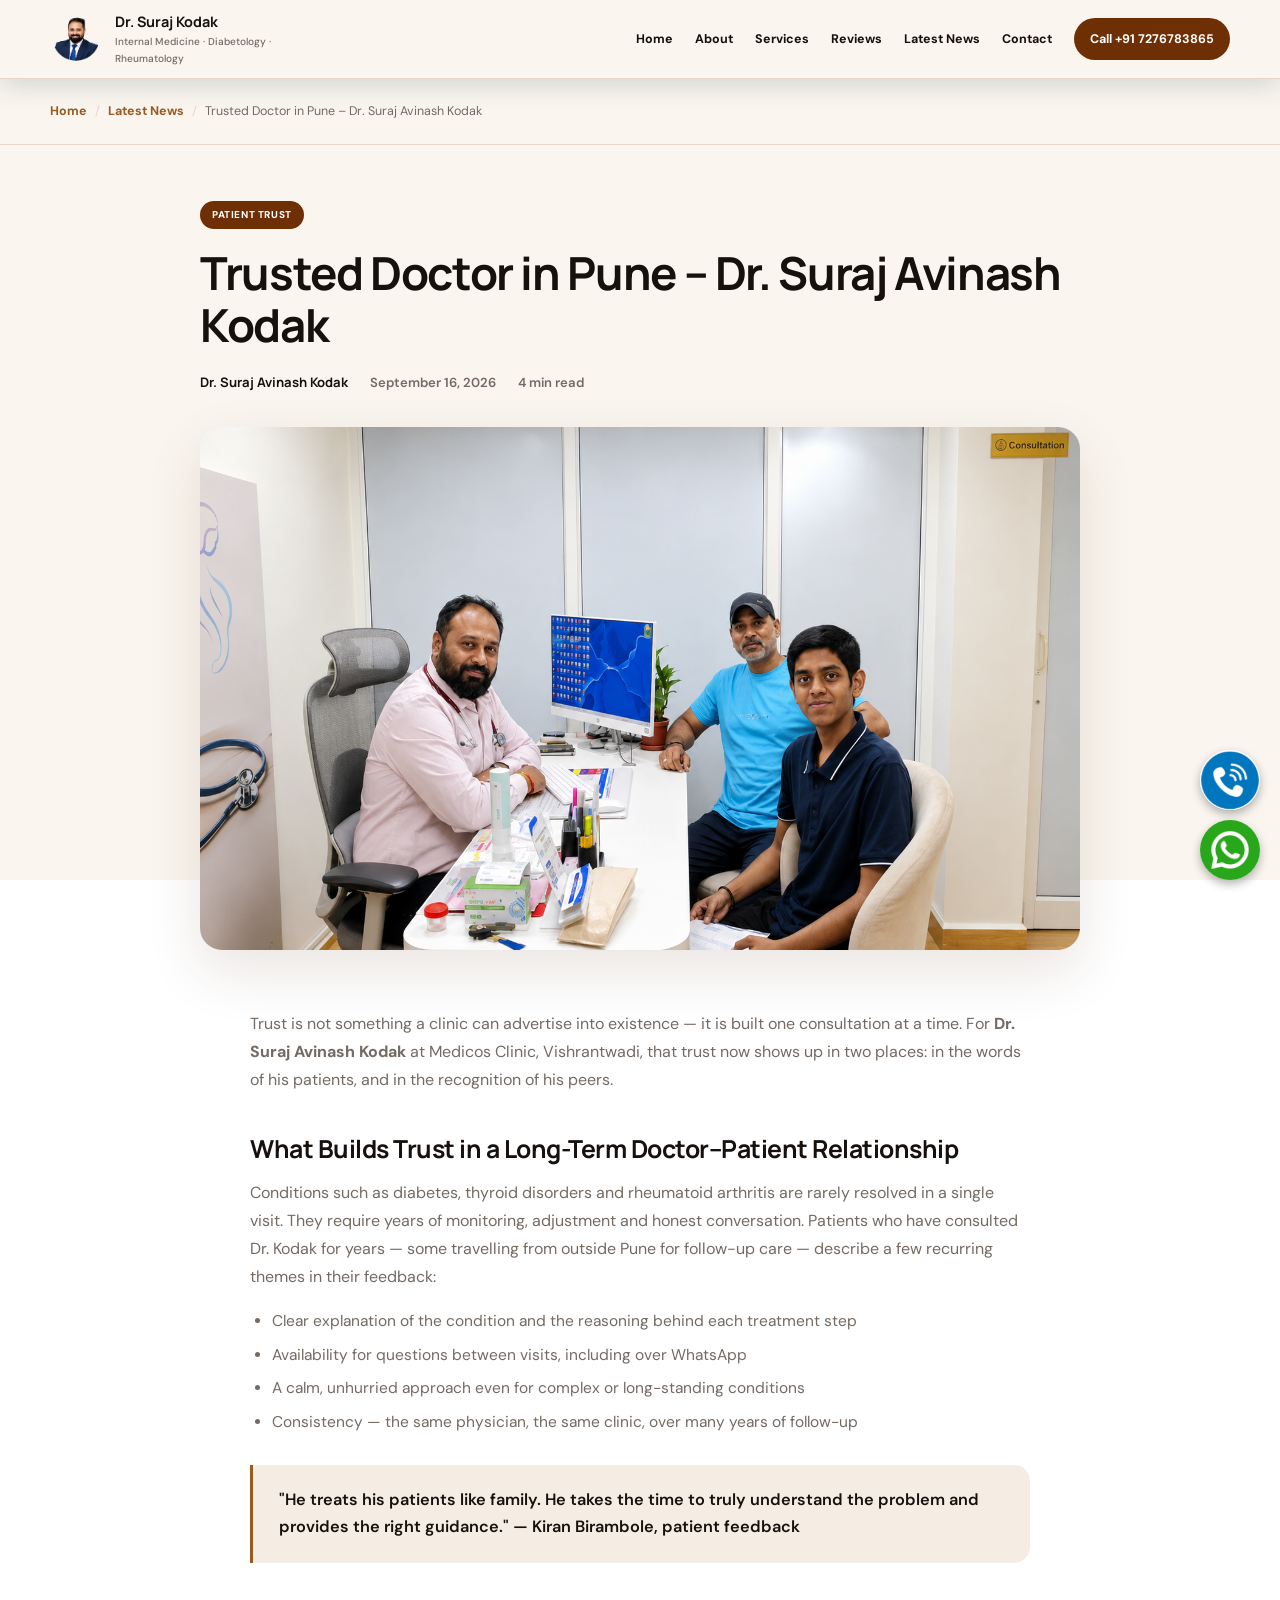
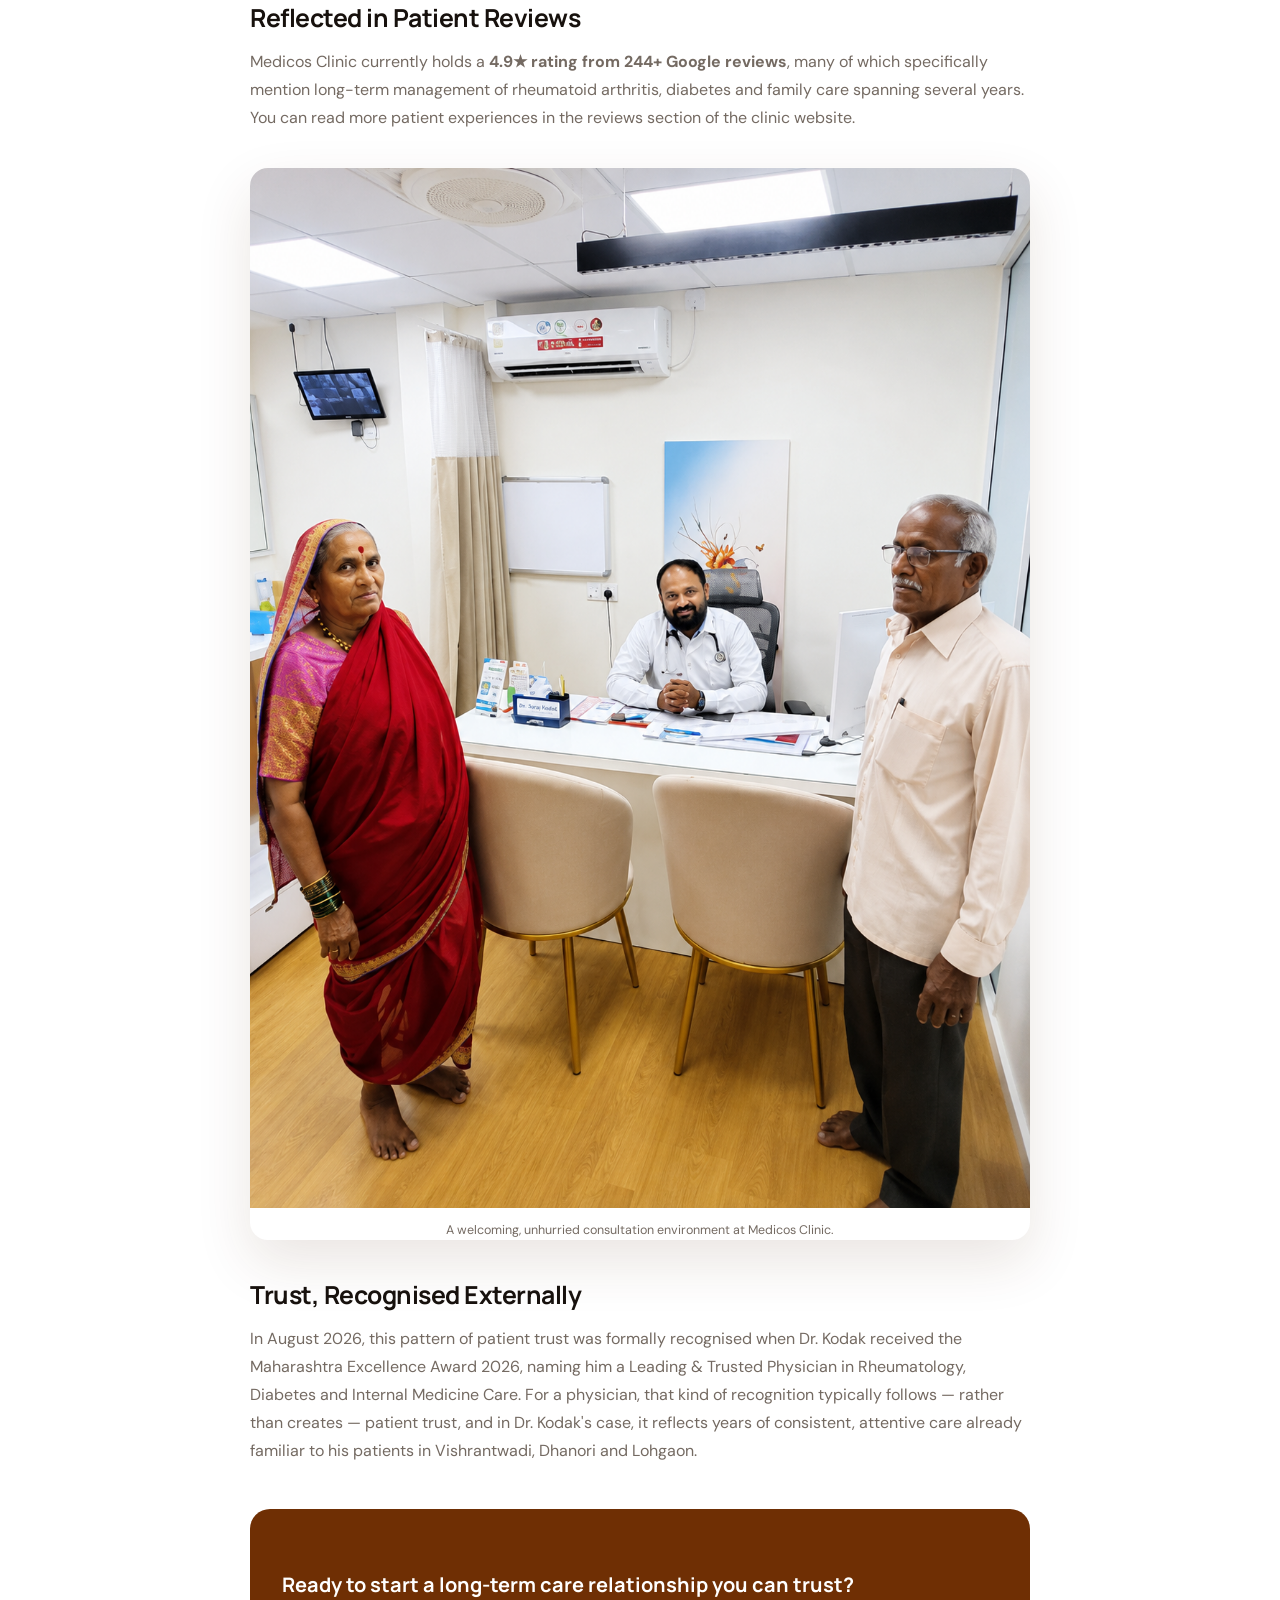
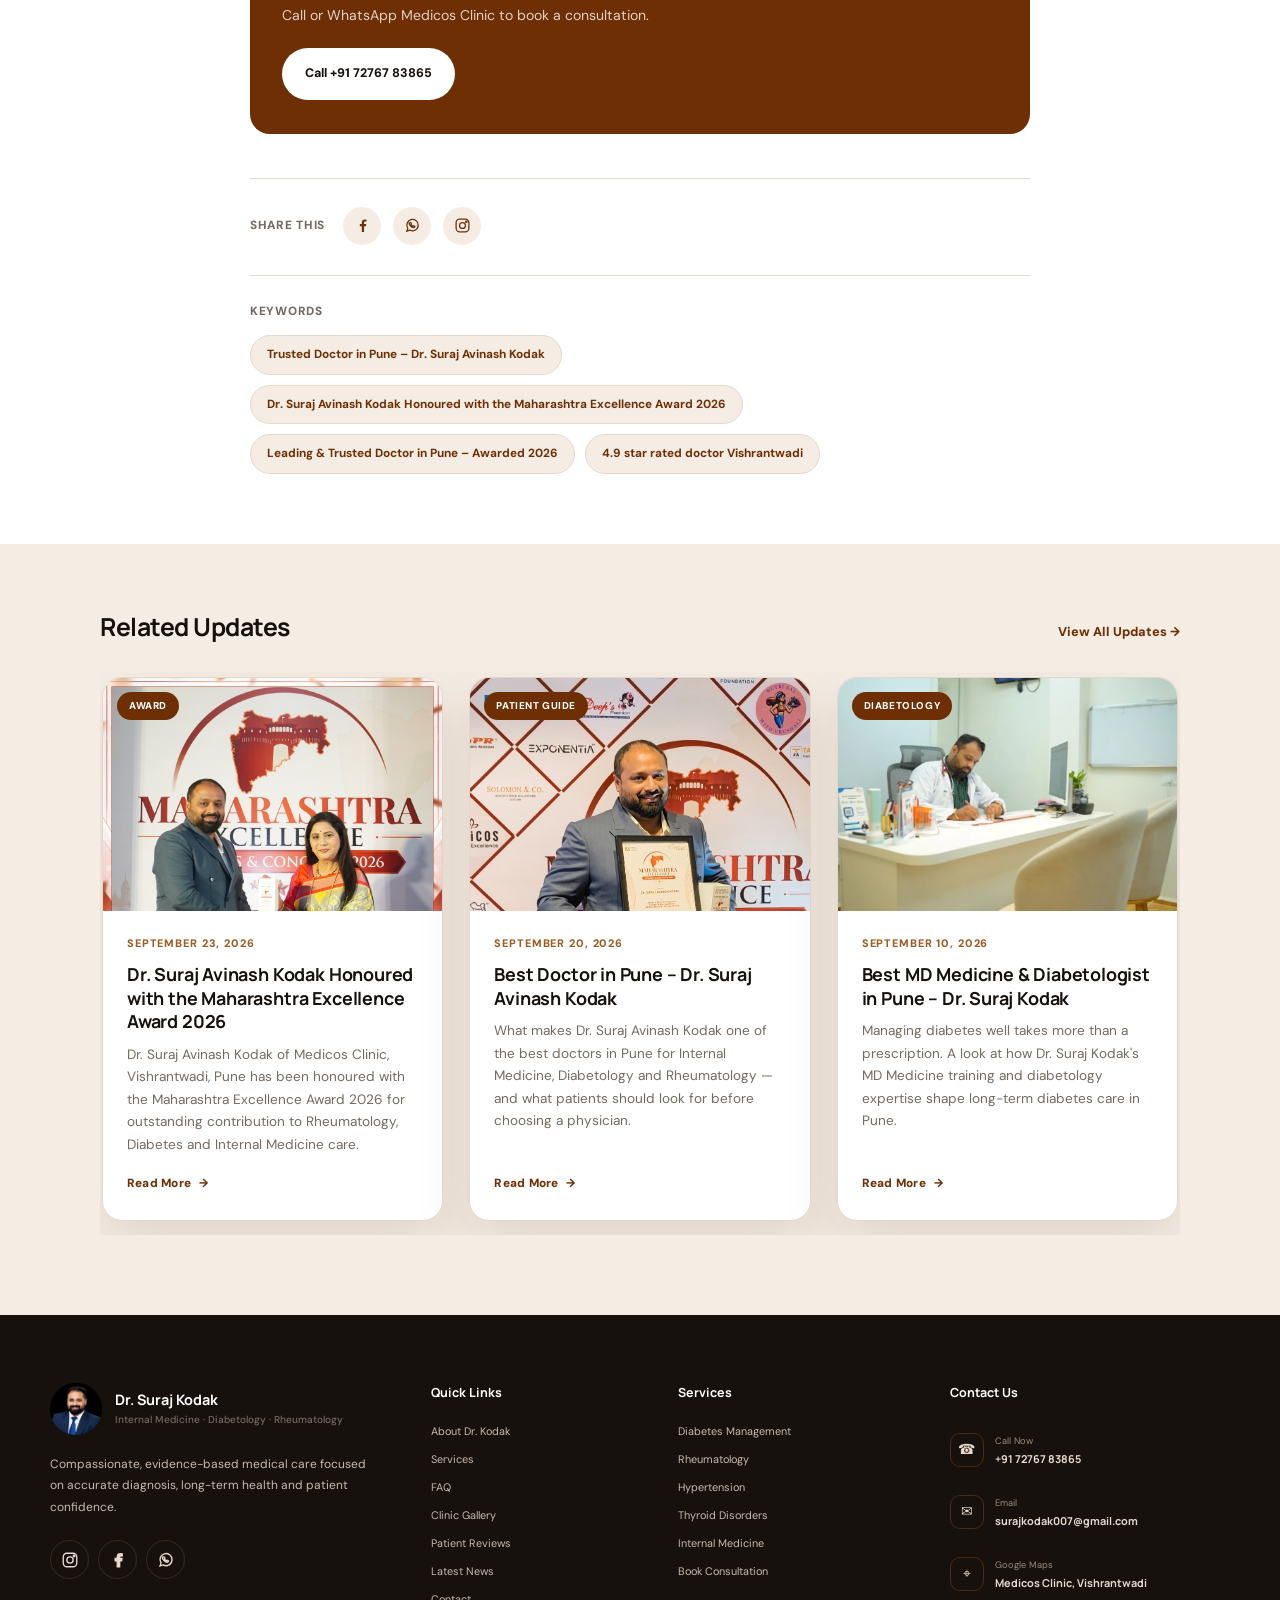
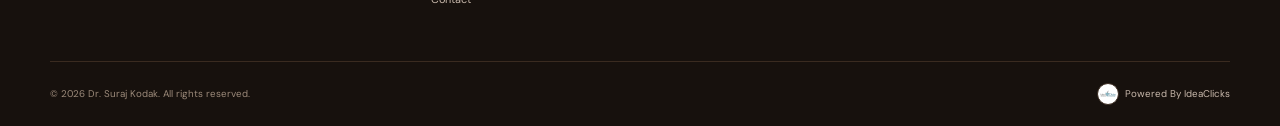
<file: blog/trusted-doctor-in-pune.html>
<!DOCTYPE html>
<html lang="en">
<head>
  <meta charset="UTF-8" />
  <meta name="viewport" content="width=device-width, initial-scale=1.0, viewport-fit=cover" />

  <title>Trusted Doctor in Pune – Dr. Suraj Avinash Kodak | Dr. Suraj Kodak, Medicos Clinic, Pune</title>
  <meta name="description" content="Trust in healthcare is earned consultation by consultation. Here is how Dr. Suraj Avinash Kodak has become a trusted doctor in Pune for diabetes, thyroid and rheumatology care." />
  <meta name="author" content="Dr. Suraj Kodak - Medicos Clinic" />
  <meta name="robots" content="index, follow, max-image-preview:large" />
  <link rel="canonical" href="https://drsurajkodak.in/blog/trusted-doctor-in-pune.html" />

  <meta name="theme-color" content="#6F2F04" />

  <meta property="og:type" content="article" />
  <meta property="og:site_name" content="Dr. Suraj Kodak - Medicos Clinic" />
  <meta property="og:title" content="Trusted Doctor in Pune – Dr. Suraj Avinash Kodak" />
  <meta property="og:description" content="Trust in healthcare is earned consultation by consultation. Here is how Dr. Suraj Avinash Kodak has become a trusted doctor in Pune for diabetes, thyroid and rheumatology care." />
  <meta property="og:image" content="https://drsurajkodak.in/assets/Doctor-patient-img.png" />
  <meta property="og:url" content="https://drsurajkodak.in/blog/trusted-doctor-in-pune.html" />
  <meta property="og:locale" content="en_IN" />

  <meta name="twitter:card" content="summary_large_image" />
  <meta name="twitter:title" content="Trusted Doctor in Pune – Dr. Suraj Avinash Kodak" />
  <meta name="twitter:description" content="Trust in healthcare is earned consultation by consultation. Here is how Dr. Suraj Avinash Kodak has become a trusted doctor in Pune for diabetes, thyroid and rheumatology care." />
  <meta name="twitter:image" content="https://drsurajkodak.in/assets/Doctor-patient-img.png" />

  <link rel="icon" href="../favicon.ico" sizes="any" />

  <link rel="preconnect" href="https://fonts.googleapis.com">
  <link rel="preconnect" href="https://fonts.gstatic.com" crossorigin>
  <link href="https://fonts.googleapis.com/css2?family=DM+Sans:wght@400;500;600;700&family=Manrope:wght@600;700;800&display=swap" rel="stylesheet">

  <link rel="stylesheet" href="../style.css?v=20260923news">

  <script type="application/ld+json">
  {
    "@context": "https://schema.org",
    "@type": "MedicalWebPage",
    "headline": "Trusted Doctor in Pune – Dr. Suraj Avinash Kodak",
    "author": { "@type": "Physician", "name": "Dr. Suraj Avinash Kodak" },
    "publisher": { "@type": "MedicalClinic", "name": "Medicos Clinic" },
    "datePublished": "2026-09-16",
    "image": "https://drsurajkodak.in/assets/Doctor-patient-img.png",
    "mainEntityOfPage": "https://drsurajkodak.in/blog/trusted-doctor-in-pune.html"
  }
  </script>
</head>
<body>
<header class="header">
  <div class="container nav">
    <a href="../index.html#home" class="brand" aria-label="Dr. Suraj Kodak home">
      <span class="brand-mark brand-photo"><img src="../assets/logo.png" alt="Dr. Suraj Kodak"></span>
      <span><b>Dr. Suraj Kodak</b><small>Internal Medicine · Diabetology · Rheumatology</small></span>
    </a>
    <button class="menu-btn" id="menuBtn" aria-label="Open menu" aria-expanded="false"><i></i><i></i><i></i></button>
    <nav id="navMenu">
      <a href="../index.html#home">Home</a><a href="../index.html#about">About</a><a href="../index.html#services">Services</a>
      <a href="../index.html#reviews">Reviews</a>
      <a href="index.html">Latest News</a>
      <a href="../index.html#contact">Contact</a><a class="nav-book" href="tel:+917276783865">Call +91 7276783865</a>
    </nav>
  </div>
</header>

<main>
<div class="blog-breadcrumb">
  <div class="container">
    <a href="../index.html">Home</a><span class="sep">/</span><a href="index.html">Latest News</a><span class="sep">/</span>Trusted Doctor in Pune – Dr. Suraj Avinash Kodak
  </div>
</div>

<section class="blog-hero-section">
  <div class="container">
    <div class="blog-eyebrow-row"><span class="news-badge" style="position:static;">Patient Trust</span></div>
    <h1>Trusted Doctor in Pune – Dr. Suraj Avinash Kodak</h1>
    <div class="blog-meta-row"><b>Dr. Suraj Avinash Kodak</b><span>September 16, 2026</span><span>4 min read</span></div>
    <div class="blog-hero-img"><img src="../assets/Doctor-patient-img.png" alt="Trusted Doctor in Pune – Dr. Suraj Avinash Kodak" loading="lazy"></div>
  </div>
</section>

<section class="blog-body-section">
  <div class="container">
    <article class="blog-article">
      
<p>Trust is not something a clinic can advertise into existence — it is built one consultation at a time. For <strong>Dr. Suraj Avinash Kodak</strong> at Medicos Clinic, Vishrantwadi, that trust now shows up in two places: in the words of his patients, and in the recognition of his peers.</p>

<h2>What Builds Trust in a Long-Term Doctor–Patient Relationship</h2>
<p>Conditions such as diabetes, thyroid disorders and rheumatoid arthritis are rarely resolved in a single visit. They require years of monitoring, adjustment and honest conversation. Patients who have consulted Dr. Kodak for years — some travelling from outside Pune for follow-up care — describe a few recurring themes in their feedback:</p>
<ul>
  <li>Clear explanation of the condition and the reasoning behind each treatment step</li>
  <li>Availability for questions between visits, including over WhatsApp</li>
  <li>A calm, unhurried approach even for complex or long-standing conditions</li>
  <li>Consistency — the same physician, the same clinic, over many years of follow-up</li>
</ul>

<blockquote class="blog-pullquote">"He treats his patients like family. He takes the time to truly understand the problem and provides the right guidance." — Kiran Birambole, patient feedback</blockquote>

<h2>Reflected in Patient Reviews</h2>
<p>Medicos Clinic currently holds a <strong>4.9★ rating from 244+ Google reviews</strong>, many of which specifically mention long-term management of rheumatoid arthritis, diabetes and family care spanning several years. You can read more patient experiences in the <a href="../index.html#reviews">reviews section</a> of the clinic website.</p>

<figure class="blog-inline-img"><img src="../assets/patient-consulation.png" alt="Patient consultation at Medicos Clinic, Vishrantwadi" loading="lazy"><figcaption>A welcoming, unhurried consultation environment at Medicos Clinic.</figcaption></figure>

<h2>Trust, Recognised Externally</h2>
<p>In August 2026, this pattern of patient trust was formally recognised when Dr. Kodak received the <a href="maharashtra-excellence-award-2026.html">Maharashtra Excellence Award 2026</a>, naming him a Leading &amp; Trusted Physician in Rheumatology, Diabetes and Internal Medicine Care. For a physician, that kind of recognition typically follows — rather than creates — patient trust, and in Dr. Kodak's case, it reflects years of consistent, attentive care already familiar to his patients in Vishrantwadi, Dhanori and Lohgaon.</p>

<div class="blog-cta-box">
  <div><h3>Ready to start a long-term care relationship you can trust?</h3><p>Call or WhatsApp Medicos Clinic to book a consultation.</p></div>
  <a class="btn white" href="tel:+917276783865">Call +91 72767 83865</a>
</div>


      <div class="blog-share">
        <span class="label">Share this</span>
        <a href="https://www.facebook.com/sharer/sharer.php?u=https://drsurajkodak.in/blog/trusted-doctor-in-pune.html" target="_blank" rel="noopener" aria-label="Share on Facebook"><svg viewBox="0 0 24 24" aria-hidden="true"><path d="M14.2 21v-8h2.7l.4-3h-3.1V8.1c0-.9.3-1.6 1.7-1.6h1.8V3.8c-.3 0-1.3-.1-2.5-.1-2.5 0-4.2 1.5-4.2 4.3V10H8.2v3H11v8h3.2Z"></path></svg></a>
        <a href="https://wa.me/send?text=https://drsurajkodak.in/blog/trusted-doctor-in-pune.html" target="_blank" rel="noopener" aria-label="Share on WhatsApp"><svg viewBox="0 0 24 24" aria-hidden="true"><path d="M20 11.6a8 8 0 0 1-11.8 7L4 20l1.4-4.1A8 8 0 1 1 20 11.6Z"></path><path d="M8.3 8.2c.2-.4.4-.4.7-.4h.5c.2 0 .4.1.5.4l.6 1.4c.1.2.1.4-.1.6l-.5.6c.6 1 1.4 1.8 2.5 2.3l.7-.6c.2-.2.4-.2.6-.1l1.4.7c.2.1.3.3.2.5-.2.8-.9 1.3-1.7 1.4-1.1.1-2.8-.8-4.1-2-1.3-1.2-2.3-2.8-2.4-3.8-.1-.4.2-.8.5-1Z"></path></svg></a>
        <a href="https://www.instagram.com/dr_surajkodak_medicos" target="_blank" rel="noopener" aria-label="Visit Instagram"><svg viewBox="0 0 24 24" aria-hidden="true"><rect x="3" y="3" width="18" height="18" rx="5"></rect><circle cx="12" cy="12" r="4.2"></circle><circle cx="17.4" cy="6.7" r="1"></circle></svg></a>
      </div>

      <div class="keyword-tags">
        <span class="label">Keywords</span>
        <div class="tag-list"><span class="tag-pill">Trusted Doctor in Pune – Dr. Suraj Avinash Kodak</span><span class="tag-pill">Dr. Suraj Avinash Kodak Honoured with the Maharashtra Excellence Award 2026</span><span class="tag-pill">Leading & Trusted Doctor in Pune – Awarded 2026</span><span class="tag-pill">4.9 star rated doctor Vishrantwadi</span></div>
      </div>
    </article>
  </div>
</section>

<section class="related-section">
  <div class="container">
    <div class="related-heading"><h2>Related Updates</h2><a href="index.html">View All Updates →</a></div>
    <div class="news-grid">
      <a class="news-card" href="maharashtra-excellence-award-2026.html">
        <div class="news-card-img"><span class="news-badge">Award</span><img src="../assets/dr-suraj-award-photo.jpg" alt="Dr. Suraj Avinash Kodak Honoured with the Maharashtra Excellence Award 2026" loading="lazy"></div>
        <div class="news-card-body">
          <div class="news-date">September 23, 2026</div>
          <h3>Dr. Suraj Avinash Kodak Honoured with the Maharashtra Excellence Award 2026</h3>
          <p>Dr. Suraj Avinash Kodak of Medicos Clinic, Vishrantwadi, Pune has been honoured with the Maharashtra Excellence Award 2026 for outstanding contribution to Rheumatology, Diabetes and Internal Medicine care.</p>
          <span class="news-readmore">Read More <span>→</span></span>
        </div>
      </a>
      <a class="news-card" href="best-doctor-in-pune.html">
        <div class="news-card-img"><span class="news-badge">Patient Guide</span><img src="../assets/IMG-20260822-WA0053.jpg.jpeg" alt="Best Doctor in Pune – Dr. Suraj Avinash Kodak" loading="lazy"></div>
        <div class="news-card-body">
          <div class="news-date">September 20, 2026</div>
          <h3>Best Doctor in Pune – Dr. Suraj Avinash Kodak</h3>
          <p>What makes Dr. Suraj Avinash Kodak one of the best doctors in Pune for Internal Medicine, Diabetology and Rheumatology — and what patients should look for before choosing a physician.</p>
          <span class="news-readmore">Read More <span>→</span></span>
        </div>
      </a>
      <a class="news-card" href="best-md-medicine-diabetologist-pune.html">
        <div class="news-card-img"><span class="news-badge">Diabetology</span><img src="../assets/doctor-writing-consultation.jpg" alt="Best MD Medicine & Diabetologist in Pune – Dr. Suraj Kodak" loading="lazy"></div>
        <div class="news-card-body">
          <div class="news-date">September 10, 2026</div>
          <h3>Best MD Medicine & Diabetologist in Pune – Dr. Suraj Kodak</h3>
          <p>Managing diabetes well takes more than a prescription. A look at how Dr. Suraj Kodak's MD Medicine training and diabetology expertise shape long-term diabetes care in Pune.</p>
          <span class="news-readmore">Read More <span>→</span></span>
        </div>
      </a></div>
  </div>
</section>

</main>

<footer class="site-footer">
  <div class="container footer-main">
    <div class="footer-brand-col">
      <a href="../index.html#home" class="brand footer-brand">
        <span class="brand-mark brand-photo"><img src="../assets/dr-suraj-kodak-logo.webp" alt="Dr. Suraj Kodak"></span>
        <span>
          <b>Dr. Suraj Kodak</b>
          <small>Internal Medicine · Diabetology · Rheumatology</small>
        </span>
      </a>
      <p>Compassionate, evidence-based medical care focused on accurate diagnosis, long-term health and patient confidence.</p>
      <div class="footer-social">
        <a class="social instagram" href="https://www.instagram.com/dr_surajkodak_medicos" target="_blank" rel="noopener noreferrer" aria-label="Instagram">
          <svg viewBox="0 0 24 24" aria-hidden="true"><rect x="3" y="3" width="18" height="18" rx="5"></rect><circle cx="12" cy="12" r="4.2"></circle><circle cx="17.4" cy="6.7" r="1"></circle></svg>
        </a>
        <a class="social facebook" href="https://www.facebook.com/share/1HyttYNWRK/" target="_blank" rel="noopener noreferrer" aria-label="Facebook">
          <svg viewBox="0 0 24 24" aria-hidden="true"><path d="M14.2 21v-8h2.7l.4-3h-3.1V8.1c0-.9.3-1.6 1.7-1.6h1.8V3.8c-.3 0-1.3-.1-2.5-.1-2.5 0-4.2 1.5-4.2 4.3V10H8.2v3H11v8h3.2Z"></path></svg>
        </a>
        <a class="social whatsapp" href="https://wa.me/917276783865" target="_blank" rel="noopener noreferrer" aria-label="WhatsApp">
          <svg viewBox="0 0 24 24" aria-hidden="true"><path d="M20 11.6a8 8 0 0 1-11.8 7L4 20l1.4-4.1A8 8 0 1 1 20 11.6Z"></path><path d="M8.3 8.2c.2-.4.4-.4.7-.4h.5c.2 0 .4.1.5.4l.6 1.4c.1.2.1.4-.1.6l-.5.6c.6 1 1.4 1.8 2.5 2.3l.7-.6c.2-.2.4-.2.6-.1l1.4.7c.2.1.3.3.2.5-.2.8-.9 1.3-1.7 1.4-1.1.1-2.8-.8-4.1-2-1.3-1.2-2.3-2.8-2.4-3.8-.1-.4.2-.8.5-1Z"></path></svg>
        </a>
      </div>
    </div>

    <div class="footer-col">
      <h4>Quick Links</h4>
      <a href="../index.html#about">About Dr. Kodak</a>
      <a href="../index.html#services">Services</a>
      <a href="../index.html#faq">FAQ</a>
      <a href="../index.html#gallery">Clinic Gallery</a>
      <a href="../index.html#reviews">Patient Reviews</a>
      <a href="index.html">Latest News</a>
      <a href="../index.html#contact">Contact</a>
    </div>

    <div class="footer-col">
      <h4>Services</h4>
      <a href="../index.html#services">Diabetes Management</a>
      <a href="../index.html#services">Rheumatology</a>
      <a href="../index.html#services">Hypertension</a>
      <a href="../index.html#services">Thyroid Disorders</a>
      <a href="../index.html#services">Internal Medicine</a>
      <a href="../index.html#book">Book Consultation</a>
    </div>

    <div class="footer-col footer-contact">
      <h4>Contact Us</h4>
      <a href="tel:+917276783865" class="contact-link">
        <span class="contact-icon">☎</span><span><small>Call Now</small><b>+91 72767 83865</b></span>
      </a>
      <a href="mailto:surajkodak007@gmail.com" class="contact-link">
        <span class="contact-icon">✉</span><span><small>Email</small><b>surajkodak007@gmail.com</b></span>
      </a>
      <a href="https://www.google.com/maps/search/?api=1&query=Office+No.12+Medicos+Clinic+Navrang+Plaza+Airport+Road+Vishrantwadi+Pune+411015" target="_blank" rel="noopener noreferrer" class="contact-link">
        <span class="contact-icon">⌖</span><span><small>Google Maps</small><b>Medicos Clinic, Vishrantwadi</b></span>
      </a>
    </div>
  </div>

  <div class="container footer-bottom">
    <span>© 2026 Dr. Suraj Kodak. All rights reserved.</span>
    <a href="https://ideaclicks.in/" target="_blank" rel="noopener noreferrer" class="powered-by-link">
      <img src="../assets/ideaclicks-logo.png" alt="IdeaClicks" class="powered-by-logo">
      <span>Powered By IdeaClicks</span>
    </a>
  </div>
</footer>

<div class="floating-buttons">
  <a href="tel:+917276783865">
    <img src="../assets/call.png" alt="Call Button">
  </a>
  <a href="https://wa.me/917276783865" target="_blank">
    <img src="../assets/whatsapp.png" alt="WhatsApp Button">
  </a>
</div>

<script src="../script.js"></script>
</body>
</html>
</file>
<file: style.css>
/* ===== ROOT VARIABLES & GLOBAL RESET ===== */

:root {
  --ink: #17110D;
  --green: #6F2F04;
  --green2: #4D2002;
  --soft: #F5EDE4;
  --cream: #FAF5EF;
  --muted: #746A62;
  --line: #E4D8CC;
  --gold: #9A5A20;
  --white: #fff;
  --shadow: 0 22px 55px rgba(82, 43, 18, .12);
  --max: 1180px
}

* {
  box-sizing: border-box;
  margin: 0;
  padding: 0
}

html {
  scroll-behavior: smooth;
  scroll-padding-top: 85px
}

body {
  font-family: "DM Sans", sans-serif;
  color: var(--ink);
  line-height: 1.65;
  overflow-x: hidden;
  background: #fff
}

img {
  display: block;
  width: 100%
}

a {
  text-decoration: none;
  color: inherit
}

button {
  font: inherit
}

/* ===== LAYOUT UTILITIES ===== */

.container {
  width: min(calc(100% - 48px), var(--max));
  margin: auto
}

.section {
  padding: 100px 0
}

.eyebrow {
  display: flex;
  gap: 9px;
  align-items: center;
  color: var(--green);
  font-size: .74rem;
  font-weight: 800;
  letter-spacing: .13em;
  text-transform: uppercase;
  margin-bottom: 15px
}

.eyebrow span {
  width: 24px;
  height: 2px;
  background: var(--gold)
}

.eyebrow.gold {
  color: #CBAF91
}

h1,
h2,
h3,
b,
.brand {
  font-family: "Manrope", sans-serif
}

h1 {
  font-size: clamp(2.8rem, 6vw, 5.4rem);
  line-height: 1.01;
  letter-spacing: -.055em
}

h1 em {
  color: var(--green);
  font-style: normal
}

h2 {
  font-size: clamp(2rem, 4vw, 3.35rem);
  line-height: 1.08;
  letter-spacing: -.045em
}

h3 {
  line-height: 1.2
}

p {
  color: var(--muted)
}

/* ===== BUTTONS & SHARED UI ===== */

.lead {
  font-size: 1rem;
  margin: 20px 0
}

.btn {
  min-height: 52px;
  padding: 0 22px;
  border-radius: 999px;
  display: inline-flex;
  align-items: center;
  justify-content: center;
  gap: 10px;
  font-size: .78rem;
  font-weight: 800;
  transition: .2s;
  border: 1px solid transparent
}

.btn:hover {
  transform: translateY(-2px)
}

.primary {
  background: var(--green);
  color: #fff;
  box-shadow: 0 10px 25px rgba(111, 47, 4, .2)
}

.primary:hover {
  background: var(--green2)
}

.light {
  background: #fff;
  border-color: var(--line)
}

.white {
  background: #fff;
  color: var(--ink)
}

.full {
  width: 100%
}

/* ===== HEADER / NAVIGATION ===== */

.header {
  position: sticky;
  top: 0;
  z-index: 100;
  background: rgba(255, 255, 255, .94);
  backdrop-filter: blur(18px);
  border-bottom: 1px solid #E4D8CC
}

.nav {
  height: 78px;
  display: flex;
  align-items: center;
  justify-content: space-between;
  gap: 25px
}

.brand {
  display: flex;
  align-items: center;
  gap: 11px
}

.brand-mark {
  width: 54px;
  height: 54px;
  border-radius: 50%;
  background: transparent;
  display: grid;
  place-items: center;
  overflow: hidden;
  flex: 0 0 54px
}

.brand-photo img {
  width: 100%;
  height: 100%;
  object-fit: cover;
  object-position: center;
  border-radius: 50%
}

.brand b,
.brand small {
  display: block
}

.brand b {
  font-size: .9rem
}

.brand small {
  font-family: "DM Sans";
  font-size: .63rem;
  color: var(--muted);
  font-weight: 500
}

nav {
  display: flex;
  align-items: center;
  gap: 22px;
  font-size: .78rem;
  font-weight: 700
}

nav a:hover {
  color: var(--green)
}

nav .nav-book {
  background: var(--ink);
  color: #fff;
  padding: 11px 16px;
  border-radius: 99px
}

.menu-btn {
  display: none;
  border: 0;
  background: transparent;
  width: 44px;
  height: 44px
}

.menu-btn i {
  display: block;
  width: 23px;
  height: 2px;
  background: var(--ink);
  margin: 5px auto
}

/* ===== HERO SECTION ===== */

.hero {
  background: linear-gradient(130deg, #FAF5EF, #F5EDE4);
  padding: 80px 0 95px
}

.hero-grid {
  display: grid;
  grid-template-columns: 1.03fr .97fr;
  gap: 75px;
  align-items: center
}

.hero-copy>p {
  max-width: 650px;
  font-size: 1.02rem;
  margin: 24px 0 30px
}

.actions {
  display: flex;
  gap: 12px;
  flex-wrap: wrap
}

.stats {
  display: flex;
  gap: 30px;
  border-top: 1px solid var(--line);
  margin-top: 48px;
  padding-top: 22px
}

.stats b,
.stats span {
  display: block
}

.stats b {
  font-size: 1.2rem
}

.stats span {
  font-size: .65rem;
  color: var(--muted)
}

.hero-photo {
  min-height: 600px;
  display: grid;
  place-items: center;
  position: relative
}

.hero-img {
  width: min(100%, 560px);
  height: 575px;
  overflow: hidden;
  border-radius: 250px 250px 28px 28px;
  box-shadow: var(--shadow);
  position: relative;
  z-index: 2;
  background: #E8D6C2
}

.hero-img img {
  height: 100%;
  object-fit: cover;
  object-position: center
}

.floating {
  position: absolute;
  z-index: 5;
  bottom: 55px;
  left: 0;
  background: #fff;
  padding: 15px 19px;
  border-radius: 16px;
  display: flex;
  gap: 10px;
  align-items: center;
  box-shadow: var(--shadow)
}

.floating>span {
  width: 34px;
  height: 34px;
  border-radius: 50%;
  background: var(--soft);
  color: var(--green);
  display: grid;
  place-items: center
}

.floating b,
.floating small {
  display: block
}

.floating b {
  font-size: .76rem
}

.floating small {
  font-size: .64rem;
  color: var(--muted)
}

.orb {
  position: absolute;
  border-radius: 50%
}

.orb-a {
  width: 290px;
  height: 290px;
  background: #E8D6C2;
  right: -15px;
  top: 0
}

.orb-b {
  width: 110px;
  height: 110px;
  background: #D9B992;
  left: 15px;
  top: 65px
}

/* ===== INTRO BAND ===== */

.intro {
  background: var(--ink);
  padding: 70px 0
}

.intro-grid {
  display: grid;
  grid-template-columns: 1fr .85fr;
  gap: 75px;
  align-items: center
}

.intro h2 {
  color: #fff
}

.intro p:last-child {
  color: #D7C8BC
}

/* ===== ABOUT + QUALIFICATIONS ===== */

.about-grid {
  display: grid;
  grid-template-columns: .9fr 1.1fr;
  gap: 85px;
  align-items: center
}

.photo-stack {
  position: relative;
  padding: 0 45px 40px 0
}

.photo-stack .main-photo {
  height: 510px;
  object-fit: cover;
  border-radius: 28px
}

.small-photo {
  position: absolute;
  width: 290px;
  height: 215px;
  object-fit: cover;
  right: 0;
  bottom: 0;
  border: 8px solid #fff;
  border-radius: 22px;
  box-shadow: var(--shadow)
}

.badge {
  position: absolute;
  left: -20px;
  bottom: 55px;
  width: 115px;
  height: 115px;
  border-radius: 50%;
  background: var(--gold);
  color: #fff;
  border: 7px solid #fff;
  display: grid;
  place-content: center;
  text-align: center;
  line-height: 1.2
}

.badge b {
  font-size: 1.45rem
}

.badge span {
  font-size: .61rem
}

.qualifications {
  display: grid;
  grid-template-columns: repeat(4, 1fr);
  gap: 9px;
  margin-top: 28px
}

.qualifications div {
  background: var(--cream);
  border-radius: 13px;
  padding: 17px 11px
}

.qualifications b,
.qualifications small {
  display: block
}

.qualifications b {
  font-size: .82rem
}

.qualifications small {
  font-size: .59rem;
  color: var(--muted);
  margin-top: 3px
}

/* ===== SERVICES CARDS (BASE 3-COLUMN) ===== */

.soft {
  background: var(--cream)
}

.heading-row {
  display: flex;
  align-items: end;
  justify-content: space-between;
  gap: 50px;
  margin-bottom: 48px
}

.heading-row>p {
  max-width: 380px
}

.cards {
  display: grid;
  grid-template-columns: repeat(3, 1fr);
  gap: 17px
}

.card {
  background: #fff;
  border: 1px solid var(--line);
  border-radius: 21px;
  padding: 29px;
  min-height: 240px;
  transition: .2s
}

.card:hover {
  transform: translateY(-5px);
  box-shadow: var(--shadow)
}

.card.dark {
  background: var(--ink);
  color: #fff;
  border-color: var(--ink)
}

.card.dark p {
  color: #D7C8BC
}

.icon {
  width: 44px;
  height: 44px;
  border-radius: 13px;
  background: var(--soft);
  color: var(--green);
  display: grid;
  place-items: center;
  margin-bottom: 23px;
  font-weight: 900
}

.dark .icon {
  background: #3A2518;
  color: #fff
}

.card h3 {
  font-size: 1.1rem;
  margin-bottom: 10px
}

.card p {
  font-size: .8rem;
  margin-bottom: 20px
}

.card a {
  font-size: .7rem;
  color: var(--green);
  font-weight: 800
}

.dark a {
  color: #fff
}

/* ===== CONDITIONS TREATED SECTION ===== */

.conditions-grid {
  display: grid;
  grid-template-columns: .82fr 1.18fr;
  gap: 100px
}

.text-link {
  font-size: .78rem;
  color: var(--green);
  font-weight: 800
}

.condition-list {
  display: grid;
  grid-template-columns: 1fr 1fr;
  border-top: 1px solid var(--line)
}

.condition-list span {
  font-size: .8rem;
  font-weight: 700;
  padding: 16px 0;
  border-bottom: 1px solid var(--line)
}

.condition-list span:before {
  content: "✓";
  color: var(--green);
  margin-right: 10px
}

/* ===== GALLERY SECTION (BASE) ===== */

.gallery-section {
  background: #fff
}

.center {
  text-align: center;
  max-width: 760px;
  margin: 0 auto 45px
}

.center .eyebrow {
  justify-content: center
}

.center p {
  margin-top: 15px
}

.gallery {
  display: grid;
  grid-template-columns: repeat(4, 1fr);
  grid-auto-rows: 210px;
  gap: 13px
}

.gallery-item {
  padding: 0;
  border: 0;
  overflow: hidden;
  border-radius: 18px;
  background: #E8DDD2;
  cursor: pointer;
  position: relative
}

.gallery-item:after {
  content: "View";
  position: absolute;
  inset: auto 12px 12px auto;
  background: rgba(23, 17, 13, .85);
  color: #fff;
  padding: 6px 11px;
  border-radius: 99px;
  font-size: .62rem;
  opacity: 0;
  transition: .2s
}

.gallery-item:hover:after {
  opacity: 1
}

.gallery-item img {
  height: 100%;
  object-fit: cover;
  transition: .4s
}

.gallery-item:hover img {
  transform: scale(1.04)
}

.gallery-item.wide {
  grid-column: span 2
}

.gallery-item.tall {
  grid-row: span 2
}

/* ===== WHY CHOOSE DR. KODAK SECTION ===== */

.why {
  background: var(--soft)
}

.why .center {
  margin-bottom: 50px
}

.why-grid {
  display: grid;
  grid-template-columns: repeat(4, 1fr);
  gap: 1px;
  background: #D9C8B8;
  border: 1px solid #D9C8B8
}

.why-grid article {
  background: var(--soft);
  padding: 31px 25px;
  min-height: 240px
}

.why-grid article>span {
  color: var(--gold);
  font-size: .68rem;
  font-weight: 900
}

.why-grid h3 {
  font-size: 1.05rem;
  margin: 0 0 11px
}

.why-grid p {
  font-size: .76rem
}

/* ===== REVIEWS SECTION ===== */

.reviews {
  background: #fff
}

.rating {
  display: flex;
  align-items: center;
  gap: 12px
}

.rating>b {
  font-size: 2.4rem
}

.rating span {
  color: var(--gold);
  letter-spacing: 2px
}

.rating small {
  display: block;
  color: var(--muted);
  font-size: .6rem;
  letter-spacing: 0
}

.review-grid {
  display: grid;
  grid-template-columns: repeat(3, 1fr);
  gap: 17px
}

.review-grid article {
  border: 1px solid var(--line);
  border-radius: 21px;
  padding: 29px;
  min-height: 255px
}

.stars {
  color: var(--gold);
  letter-spacing: 3px;
  margin-bottom: 23px
}

.review-grid article p {
  font-size: .82rem;
  margin-bottom: 24px
}

.review-grid article>b,
.review-grid article small {
  display: block
}

.review-grid article>b {
  font-size: .75rem
}

.review-grid article small {
  font-size: .62rem;
  color: var(--muted)
}

.review-cta {
  background: var(--ink);
  color: #fff
}

.review-cta>span {
  font-family: Georgia;
  font-size: 3.3rem;
  color: #CBAF91;
  line-height: .7
}

.review-cta h3 {
  font-size: 1.4rem;
  margin: 13px 0
}

.review-cta p {
  color: #D7C8BC;
  margin-bottom: 20px !important
}

/* ===== BOOKING CTA SECTION ===== */

.book {
  background: var(--cream)
}

.book-card {
  background: var(--ink);
  border-radius: 29px;
  padding: 55px;
  display: grid;
  grid-template-columns: 1fr .65fr;
  gap: 80px;
  align-items: center
}

.book h2 {
  color: #fff
}

.book p:not(.eyebrow) {
  color: #D7C8BC;
  margin: 19px 0 28px
}

.clinic-mini {
  border-left: 2px solid var(--gold);
  padding-left: 17px
}

.clinic-mini b,
.clinic-mini span {
  display: block
}

.clinic-mini b {
  font-size: .8rem;
  color: #fff
}

.clinic-mini span {
  font-size: .68rem;
  color: #D7C8BC
}

.book-actions {
  display: grid;
  gap: 12px
}

/* ===== CONTACT SECTION ===== */

.contact-grid {
  display: grid;
  grid-template-columns: .82fr 1.18fr;
  gap: 75px;
  align-items: center
}

.contact-grid h2 {
  max-width: 620px
}

.contact-list {
  display: grid;
  gap: 11px;
  margin-top: 27px
}

.contact-list a {
  display: flex;
  align-items: center;
  gap: 13px;
  padding: 14px;
  border: 1px solid var(--line);
  border-radius: 13px
}

.contact-list a>span {
  width: 37px;
  height: 37px;
  border-radius: 11px;
  background: var(--soft);
  display: grid;
  place-items: center;
  color: var(--green)
}

.contact-list small,
.contact-list b {
  display: block
}

.contact-list small {
  font-size: .61rem;
  color: var(--muted)
}

.contact-list b {
  font-size: .75rem
}

/* ===== CONTACT MAP CARD ===== */

.map {
  height: 425px;
  border-radius: 27px;
  display: grid;
  place-items: center;
  background: linear-gradient(rgba(234, 242, 238, .72), rgba(234, 242, 238, .72)), repeating-linear-gradient(0deg, transparent 0 47px, #DCCBBE 48px 50px), repeating-linear-gradient(90deg, transparent 0 67px, #DCCBBE 68px 70px);
  overflow: hidden
}

.map>div {
  background: #fff;
  padding: 22px 26px;
  border-radius: 17px;
  box-shadow: var(--shadow);
  display: grid;
  text-align: center;
  gap: 3px
}

.map span {
  font-size: 1.5rem
}

.map b {
  font-size: .9rem
}

.map small {
  font-size: .65rem;
  color: var(--muted)
}

.map a {
  font-size: .7rem;
  color: var(--green);
  font-weight: 800;
  margin-top: 7px
}

footer {
  background: #2B170A;
  color: #fff;
  padding: 43px 0 30px
}

/* ===== FOOTER (BASE) + MOBILE STICKY CTA BAR ===== */

.footer-top {
  display: flex;
  justify-content: space-between;
  align-items: center;
  gap: 25px;
  padding-bottom: 30px;
  border-bottom: 1px solid #3A2B20
}

.footer-links {
  display: flex;
  gap: 19px;
  font-size: .7rem;
  color: #D7C8BC
}

.footer-links a:hover {
  color: #fff
}

.copyright {
  padding-top: 20px;
  color: #9C8A7A;
  font-size: .62rem
}

.mobile-bar {
  display: none
}

/* ===== IMAGE LIGHTBOX ===== */

.lightbox {
  position: fixed;
  inset: 0;
  background: rgba(4, 19, 16, .9);
  z-index: 300;
  display: none;
  place-items: center;
  padding: 25px
}

.lightbox.open {
  display: grid
}

.lightbox img {
  max-width: min(1200px, 95vw);
  max-height: 90vh;
  width: auto;
  object-fit: contain;
  border-radius: 12px
}

.lightbox button {
  position: absolute;
  right: 22px;
  top: 16px;
  background: #fff;
  color: var(--ink);
  border: 0;
  border-radius: 50%;
  width: 42px;
  height: 42px;
  font-size: 28px;
  cursor: pointer
}

/* ===== RESPONSIVE — TABLET & BELOW ===== */

@media(max-width:1050px) {
  nav {
    display: none;
    position: absolute;
    right: 24px;
    top: 70px;
    width: min(320px, calc(100vw - 48px));
    background: #fff;
    padding: 14px;
    border: 1px solid var(--line);
    border-radius: 17px;
    box-shadow: var(--shadow);
    flex-direction: column;
    align-items: stretch
  }

  nav.open {
    display: flex
  }

  nav a {
    padding: 9px
  }

  .menu-btn {
    display: block
  }

  .cards {
    grid-template-columns: repeat(2, 1fr)
  }

  .why-grid {
    grid-template-columns: repeat(2, 1fr)
  }

  .gallery {
    grid-template-columns: repeat(3, 1fr)
  }

  .hero-grid {
    gap: 40px
  }

  .book-card {
    gap: 40px
  }
}

@media(max-width:700px) {
  body {
    padding-bottom: 66px
  }

  .container {
    width: calc(100% - 32px)
  }

  .section {
    padding: 70px 0
  }

  .hero {
    padding: 52px 0 65px
  }

  .hero-grid,
  .intro-grid,
  .about-grid,
  .conditions-grid,
  .contact-grid {
    grid-template-columns: 1fr;
    gap: 40px
  }

  .hero-copy>p {
    font-size: .9rem
  }

  .hero-photo {
    min-height: 405px
  }

  .hero-img {
    height: 405px;
    width: min(94vw, 430px)
  }

  .floating {
    bottom: 8px;
    left: 0
  }

  .orb-a {
    width: 190px;
    height: 190px
  }

  .orb-b {
    width: 70px;
    height: 70px
  }

  .stats {
    justify-content: space-between;
    gap: 8px;
    margin-top: 35px
  }

  .stats b {
    font-size: 1rem
  }

  .stats span {
    font-size: .55rem
  }

  .intro {
    padding: 55px 0
  }

  .intro-grid {
    gap: 20px
  }

  .heading-row {
    display: block;
    margin-bottom: 35px
  }

  .heading-row>p {
    margin-top: 16px
  }

  .photo-stack {
    padding-right: 20px;
    padding-bottom: 28px
  }

  .photo-stack .main-photo {
    height: 390px
  }

  .small-photo {
    width: 135px;
    height: 155px;
    border-width: 6px
  }

  .badge {
    left: -5px;
    width: 95px;
    height: 95px;
    bottom: 42px
  }

  .badge b {
    font-size: 1.2rem
  }

  .badge span {
    font-size: .53rem
  }

  .qualifications {
    grid-template-columns: 1fr 1fr
  }

  .cards,
  .review-grid {
    grid-template-columns: 1fr
  }

  .card {
    min-height: 0
  }

  .condition-list {
    grid-template-columns: 1fr
  }

  .gallery {
    grid-template-columns: 1fr 1fr;
    grid-auto-rows: 165px;
    gap: 9px
  }

  .gallery-item.wide {
    grid-column: span 2
  }

  .gallery-item.tall {
    grid-row: span 2
  }

  .why-grid {
    grid-template-columns: 1fr
  }

  .why-grid article {
    min-height: 190px
  }

  .why-grid h3 {
    margin-top: 28px
  }

  .rating {
    margin-top: 18px
  }

  .review-grid article {
    min-height: 0
  }

  .book-card {
    grid-template-columns: 1fr;
    padding: 31px 21px;
    border-radius: 22px;
    gap: 32px
  }

  .map {
    height: 310px
  }

  .footer-top {
    flex-direction: column;
    align-items: flex-start
  }

  .footer-links {
    display: grid;
    grid-template-columns: 1fr 1fr;
    width: 100%
  }

  .mobile-bar {
    display: grid;
    grid-template-columns: repeat(3, 1fr);
    position: fixed;
    bottom: 0;
    left: 0;
    right: 0;
    height: 66px;
    background: #fff;
    border-top: 1px solid var(--line);
    z-index: 200;
    box-shadow: 0 -8px 25px rgba(0, 0, 0, .08)
  }

  .mobile-bar a {
    display: flex;
    flex-direction: column;
    align-items: center;
    justify-content: center;
    color: var(--green);
    font-weight: 800;
    font-size: 1rem
  }

  .mobile-bar small {
    font-size: .58rem;
    color: var(--ink);
    font-weight: 700
  }

  .lightbox {
    padding: 12px
  }

  .lightbox img {
    max-width: 96vw;
    max-height: 82vh
  }
}

@media(max-width:380px) {
  .container {
    width: calc(100% - 24px)
  }

  h1 {
    font-size: 2.5rem
  }

  .actions {
    display: grid
  }

  .actions .btn {
    width: 100%
  }

  .hero-img {
    height: 365px
  }

  .gallery {
    grid-auto-rows: 145px
  }
}

/* ===== V2 IMAGE ALIGNMENT & RESPONSIVE VISUAL SYSTEM ===== */
.hero-photo {
  min-height: 0;
  display: flex;
  justify-content: center;
  align-items: center;
  padding: 10px 0 30px
}

.hero-img {
  width: min(100%, 650px);
  height: auto;
  aspect-ratio: 16/10;
  border-radius: 30px;
  box-shadow: 0 25px 70px rgba(82, 43, 18, .16);
  background: #F5EDE4;
  overflow: hidden
}

.hero-img img {
  width: 100%;
  height: 100%;
  object-fit: cover;
  object-position: center center
}

.hero-photo .orb-a {
  right: -10px;
  top: -25px
}

.hero-photo .orb-b {
  left: -20px;
  top: auto;
  bottom: 0
}

.floating {
  left: -20px;
  bottom: 5px
}

.photo-stack {
  padding: 0 40px 40px 0
}

.photo-stack .main-photo {
  height: auto;
  aspect-ratio: 4/3;
  object-fit: cover;
  object-position: center;
  border-radius: 24px
}

.small-photo {
  width: 280px;
  height: 210px;
  object-fit: cover;
  object-position: center;
  border-radius: 20px
}

.gallery {
  display: grid;
  grid-template-columns: repeat(3, minmax(0, 1fr));
  grid-auto-rows: auto;
  gap: 18px
}

.gallery-item,
.gallery-item.wide,
.gallery-item.tall {
  grid-column: auto;
  grid-row: auto;
  width: 100%;
  height: auto;
  aspect-ratio: 4/3;
  border-radius: 20px
}

.gallery-item img {
  width: 100%;
  height: 100%;
  object-fit: cover;
  object-position: center center
}

.gallery-item:first-child {
  grid-column: span 2;
  aspect-ratio: 16/9
}

.gallery-item:first-child img {
  object-position: center
}

.gallery-item:after {
  bottom: 14px;
  right: 14px;
  padding: 7px 12px
}

.gallery-item:hover img {
  transform: scale(1.035)
}

@media(max-width:1050px) {
  .hero-grid {
    grid-template-columns: 1fr;
    gap: 35px
  }

  .hero-copy {
    max-width: 800px
  }

  .hero-photo {
    max-width: 760px;
    width: 100%;
    margin: auto
  }

  .gallery {
    grid-template-columns: repeat(2, minmax(0, 1fr));
    gap: 14px
  }

  .gallery-item:first-child {
    grid-column: span 2
  }
}

@media(max-width:700px) {
  .hero {
    padding-top: 42px
  }

  .hero-photo {
    padding: 5px 0 30px
  }

  .hero-img {
    width: 100%;
    aspect-ratio: 4/3;
    border-radius: 22px
  }

  .floating {
    left: 8px;
    bottom: 0;
    padding: 11px 13px
  }

  .floating>span {
    width: 30px;
    height: 30px
  }

  .floating b {
    font-size: .67rem
  }

  .floating small {
    font-size: .56rem
  }

  .orb-a {
    width: 140px;
    height: 140px;
    right: -25px;
    top: -15px
  }

  .orb-b {
    width: 65px;
    height: 65px;
    left: -8px;
    bottom: 15px
  }

  .photo-stack {
    padding: 0 15px 30px 0
  }

  .photo-stack .main-photo {
    aspect-ratio: 4/3;
    height: auto;
    border-radius: 20px
  }

  .small-photo {
    width: 125px;
    height: 150px;
    border-width: 5px;
    right: 0;
    bottom: 0
  }

  .gallery {
    grid-template-columns: 1fr 1fr;
    gap: 9px
  }

  .gallery-item,
  .gallery-item.wide,
  .gallery-item.tall,
  .gallery-item:first-child {
    grid-column: auto;
    grid-row: auto;
    aspect-ratio: 1/1;
    border-radius: 14px
  }

  .gallery-item:first-child {
    grid-column: span 2;
    aspect-ratio: 16/10
  }

  .gallery-item:after {
    font-size: .55rem;
    bottom: 8px;
    right: 8px;
    padding: 5px 8px
  }
}

@media(max-width:380px) {
  .hero-img {
    aspect-ratio: 1/1
  }

  .gallery-item:first-child {
    aspect-ratio: 4/3
  }
}

/* ===== PROFESSIONAL FOOTER V3 ===== */
.site-footer {
  background: #17110D;
  color: #fff;
  padding: 68px 0 0
}

.footer-main {
  display: grid;
  grid-template-columns: 1.35fr .8fr .9fr 1.15fr;
  gap: 52px;
  padding-bottom: 52px
}

.footer-brand {
  margin-bottom: 19px
}

.footer-brand .brand-mark {
  background: #fff;
  color: #17110D
}

.footer-brand-col>p {
  max-width: 340px;
  color: #C9B9AC;
  font-size: .75rem;
  line-height: 1.8
}

.footer-social {
  display: flex;
  gap: 9px;
  margin-top: 22px
}

.footer-social .social {
  width: 39px;
  height: 39px;
  border: 1px solid #3A2B20;
  border-radius: 50%;
  display: grid;
  place-items: center;
  transition: .2s
}

.footer-social .social:hover {
  background: #fff;
  border-color: #fff;
  transform: translateY(-2px)
}

.footer-social svg {
  width: 18px;
  height: 18px;
  fill: none;
  stroke: #E8D9CC;
  stroke-width: 1.8
}

.footer-social .facebook svg {
  fill: #E8D9CC;
  stroke: none
}

.footer-social .social:hover svg {
  stroke: #17110D
}

.footer-social .facebook:hover svg {
  fill: #17110D
}

.footer-col {
  display: flex;
  flex-direction: column;
  align-items: flex-start;
  gap: 10px
}

.footer-col h4 {
  font-family: "Manrope", sans-serif;
  font-size: .78rem;
  margin-bottom: 10px;
  color: #fff
}

.footer-col>a {
  font-size: .68rem;
  color: #C9B9AC;
  transition: .2s
}

.footer-col>a:hover {
  color: #fff;
  transform: translateX(2px)
}

.footer-contact {
  gap: 12px
}

.contact-link {
  width: 100%;
  display: flex !important;
  align-items: center;
  gap: 11px;
  padding: 8px 0
}

.contact-icon {
  width: 34px;
  height: 34px;
  flex: 0 0 34px;
  border: 1px solid #4D2A12;
  border-radius: 10px;
  display: grid;
  place-items: center;
  color: #E8D9CC;
  font-size: .85rem
}

.contact-link small,
.contact-link b {
  display: block
}

.contact-link small {
  font-size: .58rem;
  color: #9C8A7A;
  margin-bottom: 2px
}

.contact-link b {
  font-size: .68rem;
  color: #E8D9CC;
  line-height: 1.35
}

.footer-bottom {
  border-top: 1px solid #3A2B20;
  min-height: 65px;
  display: flex;
  align-items: center;
  justify-content: space-between;
  gap: 18px;
  color: #9C8A7A;
  font-size: .61rem
}

.footer-bottom a {
  color: #C9B9AC
}

.footer-bottom a:hover {
  color: #fff
}

@media(max-width:950px) {
  .footer-main {
    grid-template-columns: 1.3fr 1fr 1fr;
    gap: 38px
  }

  .footer-contact {
    grid-column: span 3
  }

  .footer-contact {
    display: grid;
    grid-template-columns: repeat(3, 1fr);
    align-items: start
  }

  .footer-contact h4 {
    grid-column: 1/-1;
    margin-bottom: 0
  }
}

@media(max-width:700px) {
  .site-footer {
    padding-top: 50px
  }

  .footer-main {
    grid-template-columns: 1fr 1fr;
    gap: 35px 25px;
    padding-bottom: 38px
  }

  .footer-brand-col {
    grid-column: span 2
  }

  .footer-contact {
    grid-column: span 2;
    display: flex
  }

  .footer-bottom {
    padding: 18px 0;
    display: flex;
    flex-direction: column;
    align-items: flex-start;
    gap: 7px
  }
}

@media(max-width:380px) {
  .footer-main {
    grid-template-columns: 1fr
  }

  .footer-brand-col,
  .footer-contact {
    grid-column: auto
  }

  .footer-col {
    gap: 8px
  }
}

/* Newly added professional photos */
.about-photo-grid {
  display: grid;
  grid-template-columns: 1fr 1fr;
  gap: 16px;
  margin-bottom: 20px
}

.about-photo-card {
  margin: 0;
  background: #fff;
  border: 1px solid #E4D8CC;
  border-radius: 22px;
  overflow: hidden;
  box-shadow: 0 12px 35px rgba(82, 43, 18, .08)
}

.about-photo-card img {
  display: block;
  width: 100%;
  height: 260px;
  object-fit: cover;
  object-position: center
}

.about-photo-card.certificate-photo img {
  object-position: center center
}

.about-photo-card.writing-photo img {
  object-position: center center
}

.about-photo-card figcaption {
  padding: 12px 14px;
  font-size: .68rem;
  font-weight: 700;
  color: #4D2002
}

@media(max-width:700px) {
  .about-photo-grid {
    grid-template-columns: 1fr;
    gap: 12px
  }

  .about-photo-card img {
    height: auto;
    aspect-ratio: 4/3
  }
}

/* ===== GALLERY V2 — CLEAN EDITORIAL MASONRY ===== */
.gallery-v2 {
  display: grid;
  grid-template-columns: repeat(4, minmax(0, 1fr));
  grid-auto-rows: 220px;
  gap: 18px;
  margin-top: 36px;
}

.gallery-v2 .gallery-card {
  position: relative;
  display: block;
  width: 100%;
  height: 100%;
  min-width: 0;
  padding: 0;
  border: 0;
  border-radius: 22px;
  overflow: hidden;
  background: #F5EDE4;
  cursor: pointer;
  box-shadow: 0 12px 30px rgba(82, 43, 18, .07);
}

.gallery-v2 .gallery-card img {
  display: block;
  width: 100%;
  height: 100%;
  object-fit: cover;
  object-position: center;
  transition: transform .55s cubic-bezier(.2, .7, .2, 1), filter .35s ease;
}

.gallery-v2 .gallery-feature {
  grid-column: span 2;
  grid-row: span 2;
}

.gallery-v2 .gallery-tall {
  grid-row: span 2;
}

.gallery-v2 .gallery-wide {
  grid-column: span 2;
}

.gallery-v2 .gallery-card:nth-child(2) img {
  object-position: center 48%;
}

.gallery-v2 .gallery-card:nth-child(3) img {
  object-position: center 42%;
}

.gallery-v2 .gallery-card:nth-child(5) img {
  object-position: center 46%;
}

.gallery-v2 .gallery-card:nth-child(9) img {
  object-position: center top;
}

.gallery-v2 .gallery-card:nth-child(10) img {
  object-position: center top;
}

.gallery-v2 .gallery-caption {
  position: absolute;
  left: 14px;
  right: 14px;
  bottom: 14px;
  padding: 12px 14px;
  border-radius: 14px;
  background: rgba(23, 17, 13, .78);
  backdrop-filter: blur(8px);
  color: #fff;
  text-align: left;
  opacity: 0;
  transform: translateY(8px);
  transition: .3s ease;
}

.gallery-v2 .gallery-caption b,
.gallery-v2 .gallery-caption small {
  display: block;
}

.gallery-v2 .gallery-caption b {
  font-size: .74rem;
  line-height: 1.3
}

.gallery-v2 .gallery-caption small {
  font-size: .58rem;
  color: #E8D9CC;
  margin-top: 3px
}

.gallery-v2 .gallery-card:hover img {
  transform: scale(1.045);
  filter: saturate(1.04)
}

.gallery-v2 .gallery-card:hover .gallery-caption {
  opacity: 1;
  transform: translateY(0)
}

@media(max-width:900px) {
  .gallery-v2 {
    grid-template-columns: repeat(2, minmax(0, 1fr));
    grid-auto-rows: 230px;
    gap: 14px;
  }

  .gallery-v2 .gallery-feature {
    grid-column: span 2;
    grid-row: span 2
  }

  .gallery-v2 .gallery-wide {
    grid-column: span 2
  }
}

@media(max-width:600px) {
  .gallery-v2 {
    grid-template-columns: 1fr 1fr;
    grid-auto-rows: 170px;
    gap: 9px;
    margin-top: 25px;
  }

  .gallery-v2 .gallery-feature {
    grid-column: span 2;
    grid-row: span 2;
  }

  .gallery-v2 .gallery-tall {
    grid-row: span 1;
  }

  .gallery-v2 .gallery-wide {
    grid-column: span 2;
  }

  .gallery-v2 .gallery-card {
    border-radius: 14px
  }

  .gallery-v2 .gallery-caption {
    left: 7px;
    right: 7px;
    bottom: 7px;
    padding: 8px 9px;
    border-radius: 9px;
    opacity: 1;
    transform: none;
    background: linear-gradient(transparent, rgba(23, 17, 13, .84));
    padding-top: 25px;
    backdrop-filter: none;
  }

  .gallery-v2 .gallery-caption b {
    font-size: .58rem
  }

  .gallery-v2 .gallery-caption small {
    font-size: .48rem
  }
}

@media(max-width:380px) {
  .gallery-v2 {
    grid-auto-rows: 145px;
    gap: 7px
  }
}

/* ===== SERVICES + FAQ ===== */
.services-section {
  background: #FAF5EF
}

.services-grid {
  display: grid;
  grid-template-columns: repeat(3, minmax(0, 1fr));
  gap: 18px;
  margin-top: 38px
}

.service-card {
  position: relative;
  background: #fff;
  border: 1px solid #e1ebe7;
  border-radius: 22px;
  padding: 28px;
  min-height: 205px;
  box-shadow: 0 10px 30px rgba(14, 52, 44, .05);
  transition: .25s ease
}

.service-card:hover {
  transform: translateY(-4px);
  box-shadow: 0 18px 38px rgba(14, 52, 44, .09)
}

.service-number {
  display: inline-flex;
  width: 34px;
  height: 34px;
  align-items: center;
  justify-content: center;
  border-radius: 50%;
  background: #F5EDE4;
  color: #4D2002;
  font-size: .62rem;
  font-weight: 800;
  margin-bottom: 22px
}

.service-card h3 {
  font-family: "Manrope", sans-serif;
  font-size: 1rem;
  line-height: 1.35;
  margin: 0 0 10px;
  color: #4D2002
}

.service-card p {
  font-size: .72rem;
  line-height: 1.75;
  color: #746A62;
  margin: 0
}

.faq-section {
  background: #fff
}

.faq-list {
  max-width: 900px;
  margin: 38px auto 0;
  display: grid;
  gap: 12px
}

.faq-item {
  border: 1px solid #E8D6C2;
  border-radius: 16px;
  background: #FAF5EF;
  overflow: hidden
}

.faq-item summary {
  list-style: none;
  cursor: pointer;
  padding: 20px 52px 20px 22px;
  font-family: "Manrope", sans-serif;
  font-size: .8rem;
  font-weight: 800;
  color: #4D2002;
  position: relative
}

.faq-item summary::-webkit-details-marker {
  display: none
}

.faq-item summary:after {
  content: "+";
  position: absolute;
  right: 20px;
  top: 50%;
  transform: translateY(-50%);
  font-size: 1.15rem;
  font-weight: 500;
  color: #746A62
}

.faq-item[open] summary:after {
  content: "−"
}

.faq-item p {
  margin: 0;
  padding: 0 22px 20px;
  color: #746A62;
  font-size: .72rem;
  line-height: 1.8;
  max-width: 800px
}

@media(max-width:900px) {
  .services-grid {
    grid-template-columns: repeat(2, minmax(0, 1fr))
  }
}

@media(max-width:600px) {
  .services-grid {
    grid-template-columns: 1fr;
    gap: 12px;
    margin-top: 25px
  }

  .service-card {
    min-height: 0;
    padding: 22px;
    border-radius: 18px
  }

  .service-number {
    margin-bottom: 16px
  }

  .faq-list {
    margin-top: 25px;
    gap: 9px
  }

  .faq-item summary {
    padding: 17px 45px 17px 17px;
    font-size: .72rem
  }

  .faq-item p {
    padding: 0 17px 17px;
    font-size: .65rem
  }
}

/* ===== 8 SERVICES GRID ===== */
.services-grid-8 {
  grid-template-columns: repeat(4, minmax(0, 1fr))
}

.services-grid-8 .service-card {
  min-height: 225px
}

@media(max-width:1050px) {
  .services-grid-8 {
    grid-template-columns: repeat(2, minmax(0, 1fr))
  }
}

@media(max-width:600px) {
  .services-grid-8 {
    grid-template-columns: 1fr
  }

  .services-grid-8 .service-card {
    min-height: 0
  }
}

/* ===== HERO VERTICAL PORTRAIT PRESENTATION ===== */
.hero {
  padding: 44px 0 76px
}

.hero-grid {
  grid-template-columns: minmax(0, 1.02fr) minmax(380px, .78fr);
  align-items: center;
  gap: 64px
}

.hero-media {
  height: 650px;
  min-height: 650px;
  border-radius: 34px;
  overflow: hidden;
  box-shadow: 0 25px 70px rgba(11, 46, 39, .13)
}

.hero-media img {
  width: 100%;
  height: 100%;
  object-fit: cover;
  object-position: center 30%
}

@media(max-width:1050px) {
  .hero-grid {
    grid-template-columns: 1fr .82fr;
    gap: 35px
  }

  .hero-media {
    height: 570px;
    min-height: 570px
  }
}

@media(max-width:800px) {
  .hero {
    padding: 25px 0 55px
  }

  .hero-grid {
    grid-template-columns: 1fr;
    gap: 28px
  }

  .hero-media {
    height: 520px;
    min-height: 520px;
    max-width: 620px;
    margin: 0 auto;
    width: 100%;
    border-radius: 26px
  }

  .hero-media img {
    object-position: center 28%
  }
}

@media(max-width:480px) {
  .hero-media {
    height: 470px;
    min-height: 470px;
    border-radius: 22px
  }
}

/* ===== DR. SURAJ KODAK LOGO PHOTO ===== */
.brand-mark.brand-photo {
  width: 46px;
  height: 46px;
  min-width: 46px;
  padding: 0;
  overflow: hidden;
  border-radius: 50%;
  background: #fff;
  border: 2px solid #F5EDE4;
  box-shadow: 0 5px 15px rgba(12, 48, 40, .10);
  display: block;
}

.brand-mark.brand-photo img {
  display: block;
  width: 100%;
  height: 100%;
  object-fit: cover;
  object-position: center 34%;
}

.footer-brand .brand-mark.brand-photo {
  width: 48px;
  height: 48px;
  min-width: 48px;
  border-color: rgba(255, 255, 255, .35);
}

@media(max-width:480px) {
  .brand-mark.brand-photo {
    width: 42px;
    height: 42px;
    min-width: 42px;
  }

  .footer-brand .brand-mark.brand-photo {
    width: 44px;
    height: 44px;
    min-width: 44px;
  }
}

.hero-grid {
  grid-template-columns: 1fr 420px !important;
  align-items: center
}

.hero-photo .hero-img {
  height: 650px;
  border-radius: 28px;
  overflow: hidden
}

.hero-photo .hero-img img {
  width: 100%;
  height: 100%;
  object-fit: cover;
  object-position: center top
}

@media(max-width:900px) {
  .hero-grid {
    grid-template-columns: 1fr !important
  }

  .hero-photo .hero-img {
    height: 480px;
    max-width: 360px;
    margin: auto
  }
}

/* Responsive gallery enhancement */
@media (max-width:768px) {
  .gallery-v2 {
    grid-template-columns: 1fr;
    grid-auto-rows: auto
  }

  .gallery-v2 .gallery-card,
  .gallery-v2 .gallery-feature,
  .gallery-v2 .gallery-wide,
  .gallery-v2 .gallery-tall {
    grid-column: auto;
    grid-row: auto;
    aspect-ratio: 4/3
  }

  .gallery-v2 .gallery-card img {
    height: 100%
  }

  .gallery-v2 .gallery-caption {
    opacity: 1;
    transform: none
  }
}


/* ===== FINAL CLIENT REFINEMENTS ===== */
.section {
  padding: 74px 0
}

.intro {
  padding: 52px 0
}

.about-grid {
  gap: 55px
}

.heading-row {
  margin-bottom: 34px
}

.services-grid {
  gap: 13px;
  margin-top: 28px
}

.faq-list {
  margin-top: 28px
}

.center {
  margin-bottom: 30px
}

/* Logo keeps its natural proportions instead of being cropped into a fixed circle */
.brand-mark.brand-photo,
.footer-brand .brand-mark.brand-photo {
  width: auto;
  min-width: 0;
  height: 52px;
  padding: 0;
  border: 0;
  border-radius: 0;
  background: transparent;
  box-shadow: none;
  overflow: visible;
  display: flex;
  align-items: center;
}

.brand-mark.brand-photo img,
.footer-brand .brand-mark.brand-photo img {
  width: auto;
  height: 52px;
  max-width: 180px;
  object-fit: contain;
  object-position: center;
  border-radius: 0;
}

@media(max-width:480px) {

  .brand-mark.brand-photo,
  .footer-brand .brand-mark.brand-photo {
    height: 44px
  }

  .brand-mark.brand-photo img,
  .footer-brand .brand-mark.brand-photo img {
    height: 44px;
    max-width: 145px
  }
}

/* About Us hover interaction */
.about-grid>.photo-stack,
.about-grid>div:last-child {
  transition: transform .35s ease, box-shadow .35s ease;
}

.about-grid>.photo-stack:hover {
  transform: translateY(-6px)
}

.about-grid>.photo-stack:hover .main-photo {
  transform: scale(1.018)
}

.about-grid>.photo-stack .main-photo {
  transition: transform .45s ease
}

.about-grid>div:last-child:hover {
  transform: translateY(-4px);
}

.qualifications div {
  cursor: pointer;
  position: relative;
  overflow: hidden;
  border: 1px solid transparent;
  transition:
    transform .25s ease,
    box-shadow .25s ease,
    background .25s ease,
    color .25s ease,
    border-color .25s ease;
}

.qualifications div:hover {
  transform: translateY(-5px);
  box-shadow: 0 14px 30px rgba(111, 47, 4, .18);
  background: var(--green) !important;
  border-color: var(--green) !important;
  color: #fff !important;
}

.qualifications div:hover b {
  color: #fff !important
}

.qualifications div:hover small {
  color: rgba(255, 255, 255, .82) !important;
}

.qualifications div:active {
  transform: translateY(-1px) scale(.98);
  background: var(--green2) !important;
  border-color: var(--green2) !important;
  box-shadow: 0 7px 16px rgba(7, 82, 70, .24);
}

.qualifications div:focus-visible {
  outline: 3px solid rgba(184, 138, 66, .45);
  outline-offset: 3px;
}

/* Service icons instead of numbers */
.service-number {
  font-size: 1.05rem;
  width: 42px;
  height: 42px;
  margin-bottom: 18px;
  font-family: "DM Sans", sans-serif;
}

.service-number svg {
  width: 20px;
  height: 20px
}

.service-card:hover .service-number {
  transform: scale(1.08) rotate(-3deg);
  background: var(--gold);
  color: #fff;
}

/* Why-choose icons */
.why-grid article>span {
  display: inline-flex;
  align-items: center;
  justify-content: center;
  width: 42px;
  height: 42px;
  border-radius: 13px;
  background: #F5EDE4;
  margin-bottom: 16px;
}

.why-grid article>span svg {
  width: 20px;
  height: 20px
}

.why-grid article {
  transition: transform .25s ease, box-shadow .25s ease
}

.why-grid article:hover {
  transform: translateY(-4px);
  box-shadow: 0 14px 30px rgba(82, 43, 18, .1)
}

.why-grid article:hover>span {
  background: var(--gold) !important;
  color: #fff !important
}

/* Mobile sticky CTA icons */
.mobile-bar a svg {
  width: 19px;
  height: 19px;
  margin-bottom: 2px
}

/* Gallery carousel */
.gallery-slider {
  position: relative;
  display: flex;
  align-items: center;
  gap: 12px;
}

.gallery-v2 {
  display: flex !important;
  flex: 1;
  overflow-x: auto;
  overflow-y: hidden;
  scroll-behavior: smooth;
  scroll-snap-type: x mandatory;
  scrollbar-width: none;
  gap: 16px;
  margin-top: 0 !important;
  padding: 5px 2px 14px;
}

.gallery-v2::-webkit-scrollbar {
  display: none
}

.gallery-v2 .gallery-card,
.gallery-v2 .gallery-card.gallery-feature,
.gallery-v2 .gallery-card.gallery-tall,
.gallery-v2 .gallery-card.gallery-wide {
  flex: 0 0 calc((100% - 32px)/3);
  width: auto;
  height: 300px;
  aspect-ratio: auto;
  grid-column: auto;
  grid-row: auto;
  scroll-snap-align: start;
}

.gallery-v2 .gallery-card img {
  height: 100%;
  object-fit: cover
}

.gallery-arrow {
  flex: 0 0 42px;
  width: 42px;
  height: 42px;
  border: 1px solid var(--line);
  border-radius: 50%;
  background: #fff;
  color: var(--ink);
  cursor: pointer;
  display: grid;
  place-items: center;
  font-size: 1.7rem;
  line-height: 1;
  z-index: 2;
  box-shadow: 0 8px 20px rgba(82, 43, 18, .08);
  transition: .2s ease;
}

.gallery-arrow:hover {
  background: var(--green);
  color: #fff;
  transform: translateY(-2px);
}

.gallery-v2 .gallery-caption {
  opacity: 1;
  transform: translateY(0)
}

@media(max-width:900px) {

  .gallery-v2 .gallery-card,
  .gallery-v2 .gallery-card.gallery-feature,
  .gallery-v2 .gallery-card.gallery-tall,
  .gallery-v2 .gallery-card.gallery-wide {
    flex-basis: calc((100% - 14px)/2);
    height: 260px;
  }
}

@media(max-width:600px) {
  .gallery-slider {
    gap: 7px
  }

  .gallery-arrow {
    flex-basis: 34px;
    width: 34px;
    height: 34px;
    font-size: 1.35rem
  }

  .gallery-v2 {
    gap: 9px;
    padding-bottom: 8px
  }

  .gallery-v2 .gallery-card,
  .gallery-v2 .gallery-card.gallery-feature,
  .gallery-v2 .gallery-card.gallery-tall,
  .gallery-v2 .gallery-card.gallery-wide {
    flex-basis: 100%;
    height: 285px;
    border-radius: 16px;
  }
}

/* Larger review rating + review count + Google badge */
.rating {
  gap: 20px;
  padding: 9px 0;
}

.rating-score {
  display: flex;
  align-items: center;
  gap: 12px;
}

.rating-score b {
  font-size: 3.4rem;
  line-height: 1;
}

.rating-score span {
  color: var(--gold);
  font-size: 1.05rem;
  letter-spacing: 3px;
}

.rating-meta {
  padding-left: 18px;
  border-left: 1px solid var(--line);
}

.rating-meta strong,
.rating-meta small {
  display: block
}

.rating-meta strong {
  font-size: 1.45rem;
  line-height: 1.1
}

.rating-meta small {
  font-size: .62rem;
  color: var(--muted);
  margin-top: 4px
}

.google-review-badge {
  width: 46px;
  height: 46px;
  border: 1px solid var(--line);
  border-radius: 50%;
  display: grid;
  place-items: center;
  background: #fff;
  box-shadow: 0 8px 20px rgba(82, 43, 18, .08);
  transition: .2s ease;
}

.google-review-badge span {
  font-family: Arial, sans-serif;
  font-size: 1.25rem;
  font-weight: 800;
}

.google-review-badge:hover {
  transform: translateY(-3px);
  box-shadow: 0 12px 25px rgba(82, 43, 18, .13)
}

/* Review carousel */
.review-slider {
  position: relative
}

.review-grid {
  display: flex !important;
  overflow-x: auto;
  scroll-behavior: smooth;
  scroll-snap-type: x mandatory;
  scrollbar-width: none;
  gap: 16px;
  padding: 4px 2px 12px;
}

.review-grid::-webkit-scrollbar {
  display: none
}

.review-grid article {
  flex: 0 0 100%;
  min-width: 0;
  scroll-snap-align: start;
  min-height: 255px;
}

.review-dots {
  display: flex;
  justify-content: center;
  gap: 7px;
  margin-top: 12px;
}

.review-dots span {
  width: 7px;
  height: 7px;
  border-radius: 50%;
  background: #D9C8B8;
  transition: .2s;
}

.review-dots span.active {
  width: 22px;
  border-radius: 99px;
  background: var(--green)
}

@media(max-width:700px) {
  .section {
    padding: 60px 0
  }

  .rating {
    justify-content: flex-start;
    gap: 12px;
    flex-wrap: wrap
  }

  .rating-score b {
    font-size: 2.7rem
  }

  .rating-score span {
    font-size: .82rem
  }

  .rating-meta {
    padding-left: 12px
  }

  .rating-meta strong {
    font-size: 1.15rem
  }

  .google-review-badge {
    width: 40px;
    height: 40px
  }
}

@media(max-width:700px) {
  .brand-mark {
    width: 46px;
    height: 46px;
    flex-basis: 46px
  }
}


/* =========================================================
   FINAL ALL-DEVICE RESPONSIVE SYSTEM
   Desktop → Laptop → Tablet → Mobile → Small Mobile
   ========================================================= */

/* Prevent accidental horizontal overflow */
html,
body {
  max-width: 100%;
  overflow-x: hidden;
}

.container {
  max-width: var(--max);
}

/* Large laptops / small desktops */
@media (max-width: 1200px) {
  .container {
    width: min(calc(100% - 44px), 1120px);
  }

  .hero-grid {
    gap: 48px;
  }

  .hero-img {
    max-width: 560px;
  }

  .about-grid {
    gap: 55px;
  }

  .intro-grid {
    gap: 45px;
  }

  .services-grid-8 {
    gap: 14px;
  }

  .footer-main {
    gap: 28px;
  }
}

/* Tablets and compact laptops */
@media (max-width: 1024px) {
  .container {
    width: min(calc(100% - 40px), 960px);
  }

  .nav {
    height: 72px;
  }

  .brand small {
    max-width: 250px;
  }

  .hero {
    padding: 60px 0 70px;
  }

  .hero-grid {
    grid-template-columns: 1fr;
    gap: 35px;
  }

  .hero-copy {
    max-width: 820px;
  }

  .hero-photo {
    order: 2;
  }

  .hero-img {
    width: min(100%, 520px);
    height: 520px;
  }

  .intro-grid,
  .about-grid,
  .conditions-grid,
  .contact-grid,
  .book-card {
    gap: 35px;
  }

  .about-grid {
    grid-template-columns: 1fr;
  }

  .photo-stack {
    max-width: 650px;
    margin: 0 auto;
    width: 100%;
  }

  .qualifications {
    grid-template-columns: repeat(4, minmax(0, 1fr));
  }

  .services-grid-8 {
    grid-template-columns: repeat(2, minmax(0, 1fr));
  }

  .footer-main {
    grid-template-columns: 1.2fr 1fr 1fr;
  }
}

/* Tablet portrait */
@media (max-width: 768px) {
  .container {
    width: calc(100% - 36px);
  }

  .section {
    padding: 64px 0;
  }

  .header {
    position: sticky;
  }

  .nav {
    height: 68px;
    gap: 12px;
  }

  .brand {
    min-width: 0;
    flex: 1;
  }

  .brand>span:last-child {
    min-width: 0;
  }

  .brand b {
    font-size: .84rem;
    white-space: nowrap;
  }

  .brand small {
    font-size: .56rem;
    line-height: 1.25;
    max-width: 210px;
    white-space: normal;
  }

  nav {
    right: 18px;
    top: 63px;
    width: min(340px, calc(100vw - 36px));
    max-height: calc(100vh - 82px);
    overflow-y: auto;
  }

  .hero {
    padding: 48px 0 58px;
  }

  .hero-copy>p {
    max-width: 700px;
  }

  .hero-photo {
    min-height: 0;
    padding: 0 0 25px;
  }

  .hero-img {
    height: min(78vw, 500px);
    min-height: 380px;
    max-width: 500px;
  }

  .stats {
    display: grid;
    grid-template-columns: repeat(4, minmax(0, 1fr));
    gap: 14px;
  }

  .stats>div {
    min-width: 0;
  }

  .stats span {
    line-height: 1.25;
  }

  .intro-grid,
  .conditions-grid,
  .contact-grid {
    grid-template-columns: 1fr;
  }

  .about-grid {
    grid-template-columns: 1fr;
  }

  .about-grid>div:last-child {
    width: 100%;
  }

  .photo-stack {
    padding-right: 28px;
  }

  .qualifications {
    grid-template-columns: repeat(2, minmax(0, 1fr));
  }

  .services-grid-8 {
    grid-template-columns: repeat(2, minmax(0, 1fr));
  }

  .book-card {
    grid-template-columns: 1fr;
  }

  .map {
    min-height: 300px;
  }

  .footer-main {
    grid-template-columns: 1fr 1fr;
    gap: 32px 24px;
  }

  .footer-brand-col {
    grid-column: 1 / -1;
  }

  /* Make horizontal sliders comfortable for touch */
  .gallery-v2,
  .review-grid {
    -webkit-overflow-scrolling: touch;
    touch-action: pan-x;
  }
}

/* Phones */
@media (max-width: 576px) {
  .container {
    width: calc(100% - 28px);
  }

  .section {
    padding: 55px 0;
  }

  h1 {
    font-size: clamp(2.35rem, 12vw, 3.35rem);
  }

  h2 {
    font-size: clamp(1.85rem, 9vw, 2.55rem);
  }

  .lead {
    font-size: .92rem;
  }

  .brand-mark.brand-photo,
  .footer-brand .brand-mark.brand-photo {
    height: 42px;
  }

  .brand-mark.brand-photo img,
  .footer-brand .brand-mark.brand-photo img {
    height: 42px;
    max-width: 140px;
  }

  .brand b {
    font-size: .76rem;
  }

  .brand small {
    display: none;
  }

  .menu-btn {
    width: 40px;
    height: 40px;
    flex: 0 0 40px;
  }

  .hero {
    padding: 38px 0 48px;
  }

  .hero-copy>p {
    font-size: .88rem;
    margin: 18px 0 24px;
  }

  .actions {
    display: grid;
    grid-template-columns: 1fr;
    width: 100%;
    gap: 10px;
  }

  .actions .btn {
    width: 100%;
    min-height: 50px;
  }

  .stats {
    grid-template-columns: repeat(2, minmax(0, 1fr));
    gap: 16px 12px;
    margin-top: 32px;
  }

  .stats>div {
    padding-right: 5px;
  }

  .stats b {
    font-size: 1.05rem;
  }

  .stats span {
    font-size: .58rem;
  }

  .hero-img {
    width: 100%;
    height: min(105vw, 430px);
    min-height: 330px;
    border-radius: 32px 32px 20px 20px;
  }

  .floating {
    left: 8px;
    bottom: 4px;
    padding: 11px 13px;
    max-width: calc(100% - 16px);
  }

  .floating small {
    font-size: .58rem;
  }

  .photo-stack {
    padding: 0 16px 28px 0;
  }

  .photo-stack .main-photo {
    height: min(105vw, 390px);
    min-height: 300px;
  }

  .small-photo {
    width: 38%;
    height: 125px;
    border-width: 5px;
  }

  .badge {
    left: -3px;
    bottom: 35px;
    width: 82px;
    height: 82px;
    border-width: 5px;
  }

  .badge b {
    font-size: 1rem;
  }

  .badge span {
    font-size: .48rem;
  }

  .qualifications,
  .services-grid-8 {
    grid-template-columns: 1fr;
  }

  .qualifications div {
    min-height: 72px;
  }

  .service-card {
    padding: 22px;
  }

  .gallery-arrow {
    display: grid;
  }

  .gallery-v2 .gallery-card,
  .gallery-v2 .gallery-card.gallery-feature,
  .gallery-v2 .gallery-card.gallery-tall,
  .gallery-v2 .gallery-card.gallery-wide {
    flex-basis: 100%;
    height: min(72vw, 300px);
    min-height: 220px;
  }

  .rating-score b {
    font-size: 2.45rem;
  }

  .rating-score span {
    font-size: .72rem;
    letter-spacing: 2px;
  }

  .rating-meta strong {
    font-size: 1.05rem;
  }

  .book-card {
    padding: 25px 18px;
  }

  .map {
    height: 270px;
    min-height: 270px;
  }

  .footer-main {
    grid-template-columns: 1fr;
  }

  .footer-brand-col {
    grid-column: auto;
  }

  .footer-links {
    grid-template-columns: 1fr;
    gap: 8px;
  }

  .lightbox {
    padding: 10px;
  }

  .lightbox img {
    max-width: 94vw;
    max-height: 78vh;
    border-radius: 10px;
  }

  .lightbox button {
    right: 10px;
    top: 10px;
  }
}

/* Very small phones */
@media (max-width: 400px) {
  .container {
    width: calc(100% - 22px);
  }

  .nav {
    height: 64px;
  }

  nav {
    top: 60px;
    right: 11px;
    width: calc(100vw - 22px);
  }

  .brand-mark.brand-photo,
  .footer-brand .brand-mark.brand-photo {
    height: 38px;
  }

  .brand-mark.brand-photo img,
  .footer-brand .brand-mark.brand-photo img {
    height: 38px;
    max-width: 118px;
  }

  .brand b {
    font-size: .7rem;
  }

  .hero {
    padding-top: 32px;
  }

  .hero-img {
    min-height: 300px;
    height: 92vw;
    border-radius: 26px 26px 18px 18px;
  }

  .stats {
    gap: 12px 8px;
  }

  .stats b {
    font-size: .95rem;
  }

  .stats span {
    font-size: .52rem;
  }

  .photo-stack .main-photo {
    min-height: 280px;
  }

  .small-photo {
    height: 105px;
  }

  .badge {
    width: 72px;
    height: 72px;
  }

  .badge b {
    font-size: .9rem;
  }

  .gallery-v2 .gallery-card,
  .gallery-v2 .gallery-card.gallery-feature,
  .gallery-v2 .gallery-card.gallery-tall,
  .gallery-v2 .gallery-card.gallery-wide {
    height: 245px;
  }

  .mobile-bar {
    height: 62px;
  }

  .mobile-bar a {
    font-size: .9rem;
  }

  .mobile-bar small {
    font-size: .52rem;
  }
}

/* Landscape phones: keep the hero compact */
@media (max-height: 520px) and (orientation: landscape) and (max-width: 900px) {
  .nav {
    height: 58px;
  }

  nav {
    top: 56px;
    max-height: calc(100vh - 66px);
  }

  .hero {
    padding: 30px 0 40px;
  }

  .hero-grid {
    gap: 25px;
  }

  .hero-img {
    height: 70vh;
    min-height: 280px;
    max-height: 430px;
  }

  .mobile-bar {
    display: none;
  }
}

/* Accessibility / touch refinements */
@media (hover: none) {

  .btn:hover,
  .about-grid>.photo-stack:hover,
  .about-grid>div:last-child:hover,
  .qualifications div:hover,
  .google-review-badge:hover,
  .gallery-arrow:hover {
    transform: none;
  }
}

@media (prefers-reduced-motion: reduce) {
  html {
    scroll-behavior: auto;
  }

  *,
  *::before,
  *::after {
    animation-duration: .01ms !important;
    animation-iteration-count: 1 !important;
    transition-duration: .01ms !important;
    scroll-behavior: auto !important;
  }
}


/* ===== MOBILE HERO LAYOUT — FINAL FIX ===== */
.hero {
  width: 100%;
  overflow: hidden;
}

.hero .container,
.hero .container.hero-grid {
  width: 100%;
  max-width: 1200px;
  margin-inline: auto;
}

.hero-copy {
  min-width: 0;
  width: 100%;
}

.actions {
  width: 100%;
  max-width: 560px;
  display: flex;
  flex-wrap: nowrap;
  align-items: stretch;
  gap: 14px;
}

.actions .btn {
  box-sizing: border-box;
  min-width: 0;
  max-width: 100%;
  flex: 1 1 0;
  width: auto;
  min-height: 52px;
  padding: 14px 20px;
  display: inline-flex;
  align-items: center;
  justify-content: center;
  text-align: center;
  white-space: nowrap;
  overflow: hidden;
}

@media (max-width: 767px) {
  .hero {
    width: 100%;
    overflow-x: hidden;
  }

  .hero .container,
  .hero .container.hero-grid {
    width: 100%;
    max-width: none;
    padding-left: 16px !important;
    padding-right: 16px !important;
    margin: 0 !important;
    display: block !important;
  }

  .hero-copy {
    width: 100%;
    max-width: none;
    padding: 0 !important;
    min-width: 0;
  }

  .hero-copy h1,
  .hero-copy p {
    max-width: 100%;
    overflow-wrap: break-word;
  }

  .actions {
    width: 100%;
    max-width: none;
    display: grid !important;
    grid-template-columns: minmax(0, 1fr) !important;
    gap: 10px;
    margin-top: 22px;
  }

  .actions .btn {
    width: 100% !important;
    min-width: 0 !important;
    max-width: none !important;
    min-height: 52px;
    padding: 14px 16px;
    white-space: nowrap;
    border-radius: 999px;
  }

  .hero-photo {
    width: 100%;
    max-width: 100%;
    min-width: 0;
    margin-top: 24px;
  }
}

@media (min-width: 768px) and (max-width: 1024px) {

  .hero .container,
  .hero .container.hero-grid {
    width: 100%;
    max-width: none;
    padding-left: 28px;
    padding-right: 28px;
  }

  .actions {
    width: 100%;
    max-width: 560px;
  }

  .actions .btn {
    flex: 1 1 0;
    min-width: 0;
    white-space: nowrap;
  }
}

@media (max-width: 390px) {

  .hero .container,
  .hero .container.hero-grid {
    padding-left: 14px !important;
    padding-right: 14px !important;
  }

  .actions {
    gap: 9px;
  }

  .actions .btn {
    min-height: 50px;
    padding: 13px 12px;
    font-size: 14px;
  }
}


/* =========================================================
   STICKY NAVBAR + SCROLL DIRECTION EFFECT
   ========================================================= */
.header {
  position: sticky;
  top: 0;
  z-index: 1000;
  transition: transform .32s ease, box-shadow .32s ease, background-color .32s ease;
  will-change: transform;
}

.header.nav-scrolled {
  background: rgba(255, 255, 255, .97);
  box-shadow: 0 8px 28px rgba(12, 45, 37, .10);
}

.header.nav-hidden {
  transform: translateY(-105%);
  box-shadow: none;
}

html {
  scroll-padding-top: 88px;
}

section[id] {
  scroll-margin-top: 88px;
}

/* =========================================================
   COMPACT REVIEWS SECTION
   ========================================================= */
.reviews.section {
  padding-top: 58px;
  padding-bottom: 58px;
}

.reviews .heading-row {
  margin-bottom: 30px;
}

.reviews .review-grid {
  gap: 14px;
}

.reviews .review-grid article {
  min-height: 205px;
  padding: 22px;
  border-radius: 17px;
}

.reviews .stars {
  margin-bottom: 14px;
}

.reviews .review-grid article p {
  font-size: .78rem;
  line-height: 1.55;
  margin-bottom: 17px;
}

.reviews .review-cta h3 {
  font-size: 1.2rem;
  margin: 9px 0;
}

.reviews .review-cta>span {
  font-size: 2.6rem;
}

@media (max-width: 767px) {
  .header {
    transition: transform .28s ease, box-shadow .28s ease;
  }

  .reviews.section {
    padding-top: 42px;
    padding-bottom: 42px;
  }

  .reviews .heading-row {
    margin-bottom: 22px;
    gap: 18px;
  }

  .reviews .review-grid article {
    min-height: 180px;
    padding: 18px;
    border-radius: 15px;
  }

  .reviews .stars {
    margin-bottom: 10px;
  }

  .reviews .review-grid article p {
    font-size: .75rem;
    line-height: 1.5;
    margin-bottom: 13px;
  }

  .reviews .review-cta>span {
    font-size: 2.3rem;
  }
}

@media (prefers-reduced-motion: reduce) {
  .header {
    transition: none;
  }
}


/* ===== DEFINITIVE STICKY NAV + SCROLL EFFECT ===== */
.header {
  position: sticky !important;
  top: 0 !important;
  z-index: 9999 !important;
  background: rgba(255, 255, 255, .98);
  border-bottom: 1px solid transparent;
  transform: translateY(0) !important;
  transition: padding .25s ease, box-shadow .25s ease, background .25s ease, border-color .25s ease;
}

.header .nav {
  transition: min-height .25s ease;
}

.header.nav-scrolled {
  background: rgba(255, 255, 255, .94) !important;
  backdrop-filter: blur(14px);
  -webkit-backdrop-filter: blur(14px);
  box-shadow: 0 5px 22px rgba(8, 55, 48, .14) !important;
  border-bottom-color: rgba(8, 100, 87, .10);
}

.header.nav-scrolled .nav {
  min-height: 62px;
}

.header.nav-scrolled .brand img,
.header.nav-scrolled .logo img {
  transform: scale(.90);
}

.header .brand img,
.header .logo img {
  transition: transform .25s ease;
}

.header nav a {
  position: relative;
  transition: color .2s ease, transform .2s ease;
}

.header nav a:not(.nav-book)::after {
  content: "";
  position: absolute;
  left: 0;
  right: 0;
  bottom: -5px;
  height: 2px;
  transform: scaleX(0);
  transform-origin: center;
  transition: transform .2s ease;
  background: currentColor;
}

.header nav a:not(.nav-book):hover::after {
  transform: scaleX(1)
}

/* Scroll direction: gentle lift when scrolling up, no disappearing navbar */
.header.scroll-up {
  box-shadow: 0 7px 26px rgba(8, 55, 48, .16) !important;
}

.header.scroll-down {
  box-shadow: 0 3px 14px rgba(8, 55, 48, .09);
}

/* ===== EXTRA COMPACT REVIEWS ===== */
.reviews.section {
  padding-top: 38px !important;
  padding-bottom: 38px !important;
}

.reviews .heading-row {
  margin-bottom: 18px !important;
}

.reviews .review-grid {
  gap: 10px !important;
}

.reviews .review-grid article {
  min-height: 155px !important;
  padding: 16px !important;
  border-radius: 14px !important;
}

.reviews .stars {
  margin-bottom: 8px !important;
}

.reviews .review-grid article p {
  font-size: .72rem !important;
  line-height: 1.4 !important;
  margin-bottom: 9px !important;
}

.reviews .review-cta h3 {
  font-size: 1rem !important;
  margin: 6px 0 !important
}

.reviews .review-cta>span {
  font-size: 2rem !important
}

@media(max-width:767px) {
  .header.nav-scrolled .nav {
    min-height: 54px
  }

  .reviews.section {
    padding-top: 28px !important;
    padding-bottom: 28px !important
  }

  .reviews .heading-row {
    margin-bottom: 14px !important
  }

  .reviews .review-grid article {
    min-height: 135px !important;
    padding: 14px !important
  }

  .reviews .review-grid article p {
    font-size: .69rem !important;
    line-height: 1.35 !important
  }
}

/* ===== GUARANTEED STICKY NAVBAR ===== */
html {
  scroll-padding-top: 90px;
}

body {
  --header-height: 0px;
}

.header {
  position: fixed !important;
  top: 0 !important;
  left: 0 !important;
  right: 0 !important;
  width: 100% !important;
  z-index: 99999 !important;
  transform: translateY(0) !important;
  visibility: visible !important;
}

@media (max-width: 767px) {
  html {
    scroll-padding-top: 72px;
  }
}

.google-review-badge img {
  width: 32px;
  height: 32px;
  object-fit: contain
}

@media(max-width:768px) {
  .qualifications-grid {
    display: grid;
    grid-template-columns: 1fr 1fr !important;
    gap: 12px
  }
}


/* ===== MOBILE QUALIFICATIONS: 2 ROWS ===== */
@media (max-width: 768px) {
  .qualifications {
    grid-template-columns: repeat(2, minmax(0, 1fr)) !important;
    gap: 12px !important;
    width: 100%;
  }

  .qualifications>div {
    min-width: 0;
    padding: 15px 10px !important;
  }

  .qualifications b {
    font-size: .8rem;
  }

  .qualifications small {
    font-size: .58rem;
    line-height: 1.3;
  }
}

@media (max-width: 400px) {
  .qualifications {
    grid-template-columns: repeat(2, minmax(0, 1fr)) !important;
    gap: 9px !important;
  }

  .qualifications>div {
    padding: 13px 8px !important;
  }
}

/* =========================================================
   MEDICOS FINAL GLOBAL BRAND OVERRIDE — applies to every section
   ========================================================= */
:root {
  --ink: #17110D !important;
  --green: #6F2F04 !important;
  --green2: #4D2002 !important;
  --soft: #F5EDE4 !important;
  --cream: #FAF5EF !important;
  --muted: #746A62 !important;
  --line: #E4D8CC !important;
  --gold: #9A5A20 !important;
  --white: #fff !important;
  --shadow: 0 22px 55px rgba(82, 43, 18, .12) !important;
}

body {
  background: #fff !important;
  color: #17110D !important
}

.header {
  background: rgba(250, 245, 239, .96) !important;
  border-bottom-color: #E4D8CC !important
}

nav .nav-book {
  background: #6F2F04 !important
}

nav a:hover {
  color: #6F2F04 !important
}

.menu-btn i {
  background: #17110D !important
}

.hero {
  background: linear-gradient(130deg, #FAF5EF, #F5EDE4) !important
}

h1 em {
  color: #6F2F04 !important
}

.hero-img {
  background: #E8D6C2 !important
}

.orb-a {
  background: #E8D6C2 !important
}

.orb-b {
  background: #D9B992 !important
}

.floating>span,
.icon,
.contact-list a>span {
  background: #F5EDE4 !important;
  color: #6F2F04 !important
}

.primary {
  background: #6F2F04 !important
}

.primary:hover {
  background: #4D2002 !important
}

.light {
  background: #fff !important;
  border-color: #E4D8CC !important
}

.intro,
.card.dark,
.book-card,
.site-footer,
.review-cta {
  background: #17110D !important
}

.intro p:last-child,
.card.dark p,
.book p:not(.eyebrow),
.review-cta p {
  color: #D7C8BC !important
}

.intro .eyebrow {
  color: #E8D6C2 !important
}

.badge {
  background: #9A5A20 !important
}

.qualifications div,
.about-photo-card,
.services-section,
.soft,
.why {
  background: #FAF5EF !important;
  border-color: #E4D8CC !important
}

.card {
  border-color: #E4D8CC !important;
  background: #fff !important
}

.card a,
.text-link,
.condition-list span:before {
  color: #6F2F04 !important
}

.condition-list,
.condition-list span {
  border-color: #E4D8CC !important
}

.why-grid {
  background: #D9C8B8 !important;
  border-color: #D9C8B8 !important
}

.why-grid article {
  background: #F5EDE4 !important
}

.why-grid article>span,
.stars,
.rating span {
  color: #9A5A20 !important
}

.review-grid article {
  border-color: #E4D8CC !important
}

.book {
  background: #FAF5EF !important
}

.clinic-mini {
  border-left-color: #9A5A20 !important
}

.contact-list a {
  border-color: #E4D8CC !important;
  background: #fff !important
}

.map {
  background: linear-gradient(rgba(245, 237, 228, .78), rgba(245, 237, 228, .78)), repeating-linear-gradient(0deg, transparent 0 47px, #DCCBBE 48px 50px), repeating-linear-gradient(90deg, transparent 0 67px, #DCCBBE 68px 70px) !important
}

.map a {
  color: #6F2F04 !important
}

.footer-social .social {
  border-color: #3A2B20 !important
}

.footer-social .social:hover {
  background: #fff !important;
  border-color: #fff !important
}

.footer-social svg {
  stroke: #E8D9CC !important
}

.footer-social .facebook svg {
  fill: #E8D9CC !important
}

.footer-col>a:hover,
.footer-bottom a:hover {
  color: #fff !important
}

.footer-bottom {
  border-top-color: #3A2B20 !important;
  color: #9C8A7A !important
}

.mobile-bar {
  background: #FAF5EF !important;
  border-top-color: #E4D8CC !important
}

.mobile-bar a {
  color: #6F2F04 !important
}

.mobile-bar small {
  color: #17110D !important
}

.gallery-v2 .gallery-card {
  background: #F5EDE4 !important
}

.gallery-v2 .gallery-caption {
  background: rgba(23, 17, 13, .78) !important
}

.gallery-v2 .gallery-caption small {
  color: #E8D9CC !important
}

@media(max-width:700px) {
  .mobile-bar {
    box-shadow: 0 -8px 25px rgba(82, 43, 18, .12) !important
  }
}

/* Floating Buttons Code */

.floating-buttons {
  position: fixed;
  bottom: 20px;
  right: 20px;
  z-index: 1000;
  display: flex;
  flex-direction: column;
  align-items: center;
  gap: 10px;
}

.floating-buttons a img {
  width: 60px;
  height: 60px;
  border-radius: 50%;
  object-fit: cover;
  box-shadow: 0 4px 10px rgba(0, 0, 0, 0.3);
  transition: transform 0.2s ease;
}

.floating-buttons a img:hover {
  transform: scale(1.1);
}

.custom-border {
    border: 2px solid #045879;
    border-radius: 15px;
    padding: 20px;
    background-color: #ffffff; /* optional */
}
/* Floating Buttons Code ENDS  */

.footer-bottom {
  border-top: 1px solid #3A2B20;
  min-height: 65px;
  display: flex;
  align-items: center;
  justify-content: space-between;
  gap: 18px;
  color: #9C8A7A;
  font-size: .61rem
}

.footer-bottom a {
  color: #C9B9AC
}

.footer-bottom a:hover {
  color: #fff
}

.powered-by-link {
  display: inline-flex;
  align-items: center;
  gap: 6px
}

.powered-by-logo {
  height: 22px;
  width: 22px;
  object-fit: cover;
  border-radius: 50%;
  background: #fff;
  padding: 2px;
  border: 1px solid #3A2B20
}

/* =========================================================
   LATEST NEWS SECTION (Homepage)
   ========================================================= */

.news-section {
  background: var(--cream);
}

.news-slider {
  position: relative;
  display: flex;
  align-items: center;
  gap: 12px;
  margin-top: 10px;
}

.news-grid {
  display: flex;
  flex: 1;
  min-width: 0;
  overflow-x: auto;
  overflow-y: hidden;
  scroll-behavior: smooth;
  scroll-snap-type: x mandatory;
  scrollbar-width: none;
  gap: 26px;
  padding: 5px 2px 14px;
}

.news-grid::-webkit-scrollbar {
  display: none;
}

.news-card {
  flex: 0 0 calc((100% - 52px)/3);
  scroll-snap-align: start;
}

.news-grid-static {
  overflow: visible;
  flex-wrap: wrap;
  scroll-snap-type: none;
  padding: 5px 2px 14px 2px;
}

.news-grid-static .news-card {
  flex: 0 0 calc((100% - 52px)/3);
}

@media (max-width: 980px) {
  .news-grid-static .news-card { flex-basis: calc((100% - 26px)/2); }
}

@media (max-width: 680px) {
  .news-grid-static .news-card { flex-basis: 100%; }
}

.news-card {
  background: #fff;
  border-radius: 20px;
  overflow: hidden;
  box-shadow: var(--shadow);
  border: 1px solid var(--line);
  display: flex;
  flex-direction: column;
  transition: transform .25s ease, box-shadow .25s ease;
}

.news-card:hover {
  transform: translateY(-6px);
  box-shadow: 0 28px 60px rgba(82, 43, 18, .18);
}

.news-card-img {
  position: relative;
  aspect-ratio: 16/11;
  overflow: hidden;
  background: #E8DDD2;
}

.news-card-img img {
  height: 100%;
  object-fit: cover;
  transition: transform .5s ease;
}

.news-card:hover .news-card-img img {
  transform: scale(1.06);
}

.news-badge {
  position: absolute;
  top: 14px;
  left: 14px;
  background: var(--green);
  color: #fff;
  font-size: .62rem;
  font-weight: 800;
  letter-spacing: .06em;
  text-transform: uppercase;
  padding: 6px 12px;
  border-radius: 999px;
}

.news-card-body {
  padding: 24px 24px 26px;
  display: flex;
  flex-direction: column;
  flex: 1;
}

.news-date {
  color: var(--gold);
  font-size: .68rem;
  font-weight: 800;
  letter-spacing: .08em;
  text-transform: uppercase;
  margin-bottom: 10px;
}

.news-card-body h3 {
  font-size: 1.12rem;
  line-height: 1.32;
  margin-bottom: 10px;
  letter-spacing: -.01em;
}

.news-card-body p {
  font-size: .85rem;
  margin-bottom: 18px;
  flex: 1;
}

.news-readmore {
  display: inline-flex;
  align-items: center;
  gap: 8px;
  font-size: .74rem;
  font-weight: 800;
  color: var(--green);
  letter-spacing: .02em;
}

.news-readmore span {
  transition: transform .2s ease;
}

.news-card:hover .news-readmore span {
  transform: translateX(4px);
}

.news-footer-cta {
  text-align: center;
  margin-top: 46px;
}

@media (max-width: 980px) {
  .news-card { flex-basis: calc((100% - 26px)/2); }
}

@media (max-width: 680px) {
  .news-slider { gap: 8px; }
  .news-card { flex-basis: 86%; }
}

/* =========================================================
   BLOG / ARTICLE PAGES
   ========================================================= */

.blog-breadcrumb {
  padding: 22px 0;
  font-size: .78rem;
  color: var(--muted);
  border-bottom: 1px solid var(--line);
  background: var(--cream);
}

.blog-breadcrumb a { color: var(--gold); font-weight: 700; }
.blog-breadcrumb a:hover { text-decoration: underline; }
.blog-breadcrumb span.sep { margin: 0 8px; color: var(--line); }

.blog-hero-section {
  padding: 56px 0 0;
  background: var(--cream);
}

.blog-hero-section .container { max-width: 880px; }

.blog-eyebrow-row {
  display: flex;
  align-items: center;
  gap: 14px;
  margin-bottom: 18px;
  flex-wrap: wrap;
}

.blog-hero-section h1 {
  font-size: clamp(1.9rem, 4vw, 2.85rem);
  line-height: 1.15;
  letter-spacing: -.03em;
  margin-bottom: 20px;
}

.blog-meta-row {
  display: flex;
  align-items: center;
  gap: 22px;
  color: var(--muted);
  font-size: .82rem;
  font-weight: 600;
  margin-bottom: 34px;
  flex-wrap: wrap;
}

.blog-meta-row b { color: var(--ink); }

.blog-hero-img {
  border-radius: 22px;
  overflow: hidden;
  box-shadow: var(--shadow);
  margin-bottom: -70px;
  position: relative;
  z-index: 2;
}

.blog-hero-img img { aspect-ratio: 16/9.5; object-fit: cover; }

.blog-body-section {
  padding: 130px 0 60px;
  background: #fff;
}

.blog-body-section .container { max-width: 780px; }

.blog-article h2 {
  font-size: 1.55rem;
  margin: 42px 0 16px;
  letter-spacing: -.02em;
  color: var(--ink);
}

.blog-article h3 {
  font-size: 1.2rem;
  margin: 30px 0 12px;
  color: var(--ink);
}

.blog-article p {
  font-size: 1rem;
  margin-bottom: 18px;
  color: var(--muted);
  line-height: 1.75;
}

.blog-article ul {
  margin: 0 0 22px;
  padding-left: 22px;
  color: var(--muted);
}

.blog-article ul li {
  margin-bottom: 9px;
  font-size: .97rem;
  line-height: 1.6;
}

.blog-pullquote {
  border-left: 3px solid var(--gold);
  background: var(--soft);
  padding: 22px 26px;
  border-radius: 0 16px 16px 0;
  margin: 30px 0;
  font-size: 1.02rem;
  font-weight: 600;
  color: var(--ink);
}

.blog-inline-img {
  border-radius: 18px;
  overflow: hidden;
  margin: 36px 0;
  box-shadow: var(--shadow);
}

.blog-inline-img figcaption {
  text-align: center;
  font-size: .78rem;
  color: var(--muted);
  margin-top: 12px;
}

.blog-cta-box {
  background: var(--green);
  border-radius: 20px;
  padding: 34px 32px;
  margin: 44px 0;
  display: flex;
  align-items: center;
  justify-content: space-between;
  gap: 20px;
  flex-wrap: wrap;
}

.blog-cta-box h3 {
  color: #fff;
  font-size: 1.25rem;
  margin-bottom: 6px;
}

.blog-cta-box p {
  color: rgba(255,255,255,.78);
  margin: 0;
  font-size: .88rem;
}

.blog-share {
  display: flex;
  align-items: center;
  gap: 12px;
  margin: 40px 0 10px;
  padding-top: 28px;
  border-top: 1px solid var(--line);
}

.blog-share span.label {
  font-size: .74rem;
  font-weight: 800;
  letter-spacing: .06em;
  text-transform: uppercase;
  color: var(--muted);
  margin-right: 6px;
}

.blog-share a {
  width: 38px;
  height: 38px;
  border-radius: 50%;
  background: var(--soft);
  display: inline-flex;
  align-items: center;
  justify-content: center;
  color: var(--green);
  font-size: .85rem;
  transition: .2s;
}

.blog-share a svg {
  width: 17px;
  height: 17px;
  fill: none;
  stroke: var(--green);
  stroke-width: 1.8;
}

.blog-share a.facebook svg,
.blog-share a[aria-label="Share on Facebook"] svg {
  fill: var(--green);
  stroke: none;
}

.blog-share a:hover { background: var(--green); color: #fff; }
.blog-share a:hover svg { stroke: #fff; }
.blog-share a[aria-label="Share on Facebook"]:hover svg { fill: #fff; }

.keyword-tags {
  margin: 30px 0 10px;
  padding-top: 26px;
  border-top: 1px solid var(--line);
}

.keyword-tags .label {
  display: block;
  font-size: .74rem;
  font-weight: 800;
  letter-spacing: .06em;
  text-transform: uppercase;
  color: var(--muted);
  margin-bottom: 14px;
}

.tag-list {
  display: flex;
  flex-wrap: wrap;
  gap: 10px;
}

.tag-pill {
  background: var(--soft);
  color: var(--green);
  font-size: .74rem;
  font-weight: 700;
  padding: 9px 16px;
  border-radius: 999px;
  border: 1px solid var(--line);
}

.related-section {
  background: var(--soft);
  padding: 70px 0 80px;
}

.related-section .container { max-width: 1080px; }

.related-heading {
  display: flex;
  align-items: baseline;
  justify-content: space-between;
  margin-bottom: 30px;
  flex-wrap: wrap;
  gap: 12px;
}

.related-heading h2 {
  font-size: 1.55rem;
  letter-spacing: -.02em;
}

.related-heading a {
  font-size: .8rem;
  font-weight: 800;
  color: var(--green);
}

@media (max-width: 760px) {
  .blog-hero-img { margin-bottom: -40px; }
  .blog-body-section { padding-top: 80px; }
  .blog-cta-box { flex-direction: column; align-items: flex-start; }
}

/* =========================================================
   FACE-SAFE CROPPING OVERRIDE (award photo)
   Forces top-anchored cropping wherever this specific photo
   is used as a thumbnail/hero, so the head is never clipped.
   ========================================================= */
.news-card-img img[src*="dr-suraj-award-photo"],
.news-card-img img[src*="IMG-20260822-WA0053"],
.news-card-img img[src*="Doctor-patient-img"],
.blog-hero-img img[src*="dr-suraj-award-photo"],
.blog-hero-img img[src*="IMG-20260822-WA0053"],
.blog-hero-img img[src*="Doctor-patient-img"],
.blog-inline-img img[src*="dr-suraj-award-photo"],
.blog-inline-img img[src*="IMG-20260822-WA0053"],
.blog-inline-img img[src*="Doctor-patient-img"],
.gallery-v2 .gallery-card img[src*="dr-suraj-award-photo"],
.gallery-v2 .gallery-card img[src*="IMG-20260822-WA0053"],
.gallery-v2 .gallery-card img[src*="Doctor-patient-img"] {
  object-position: center top !important;
}
</file>
